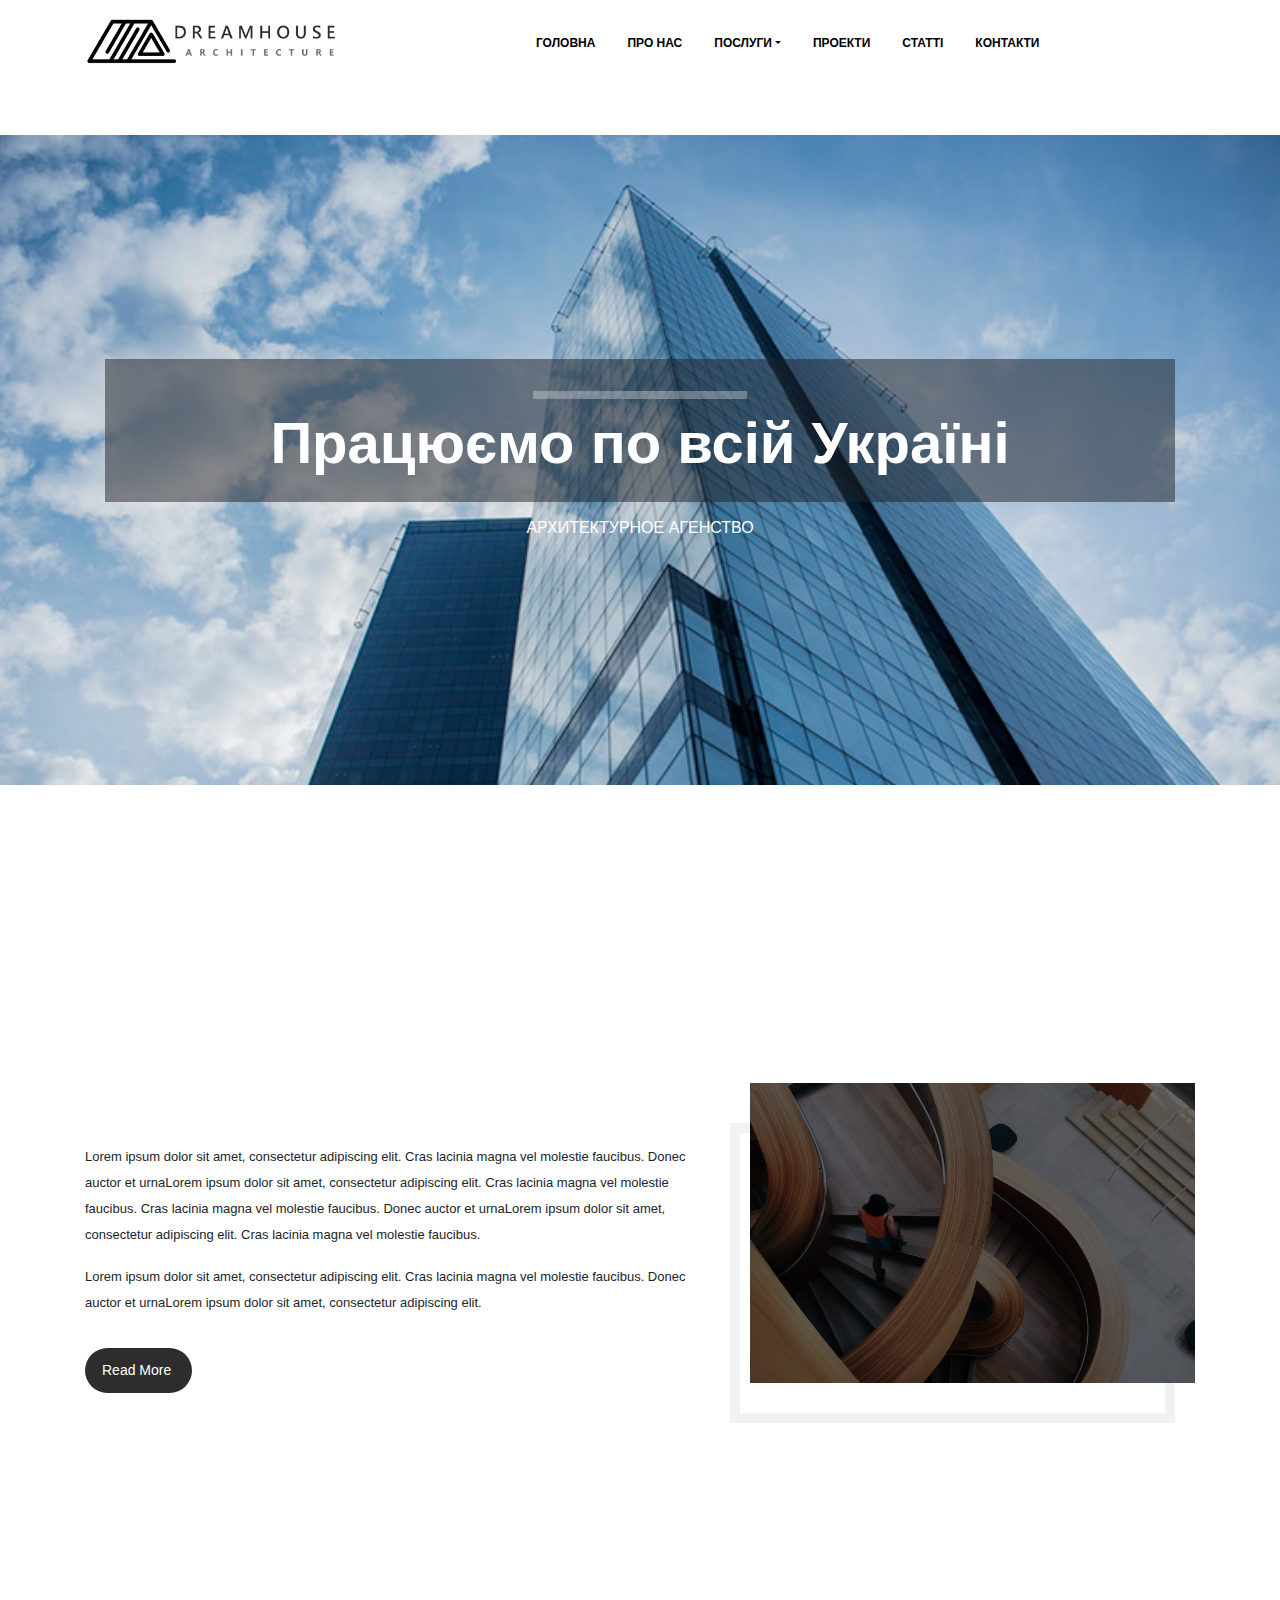
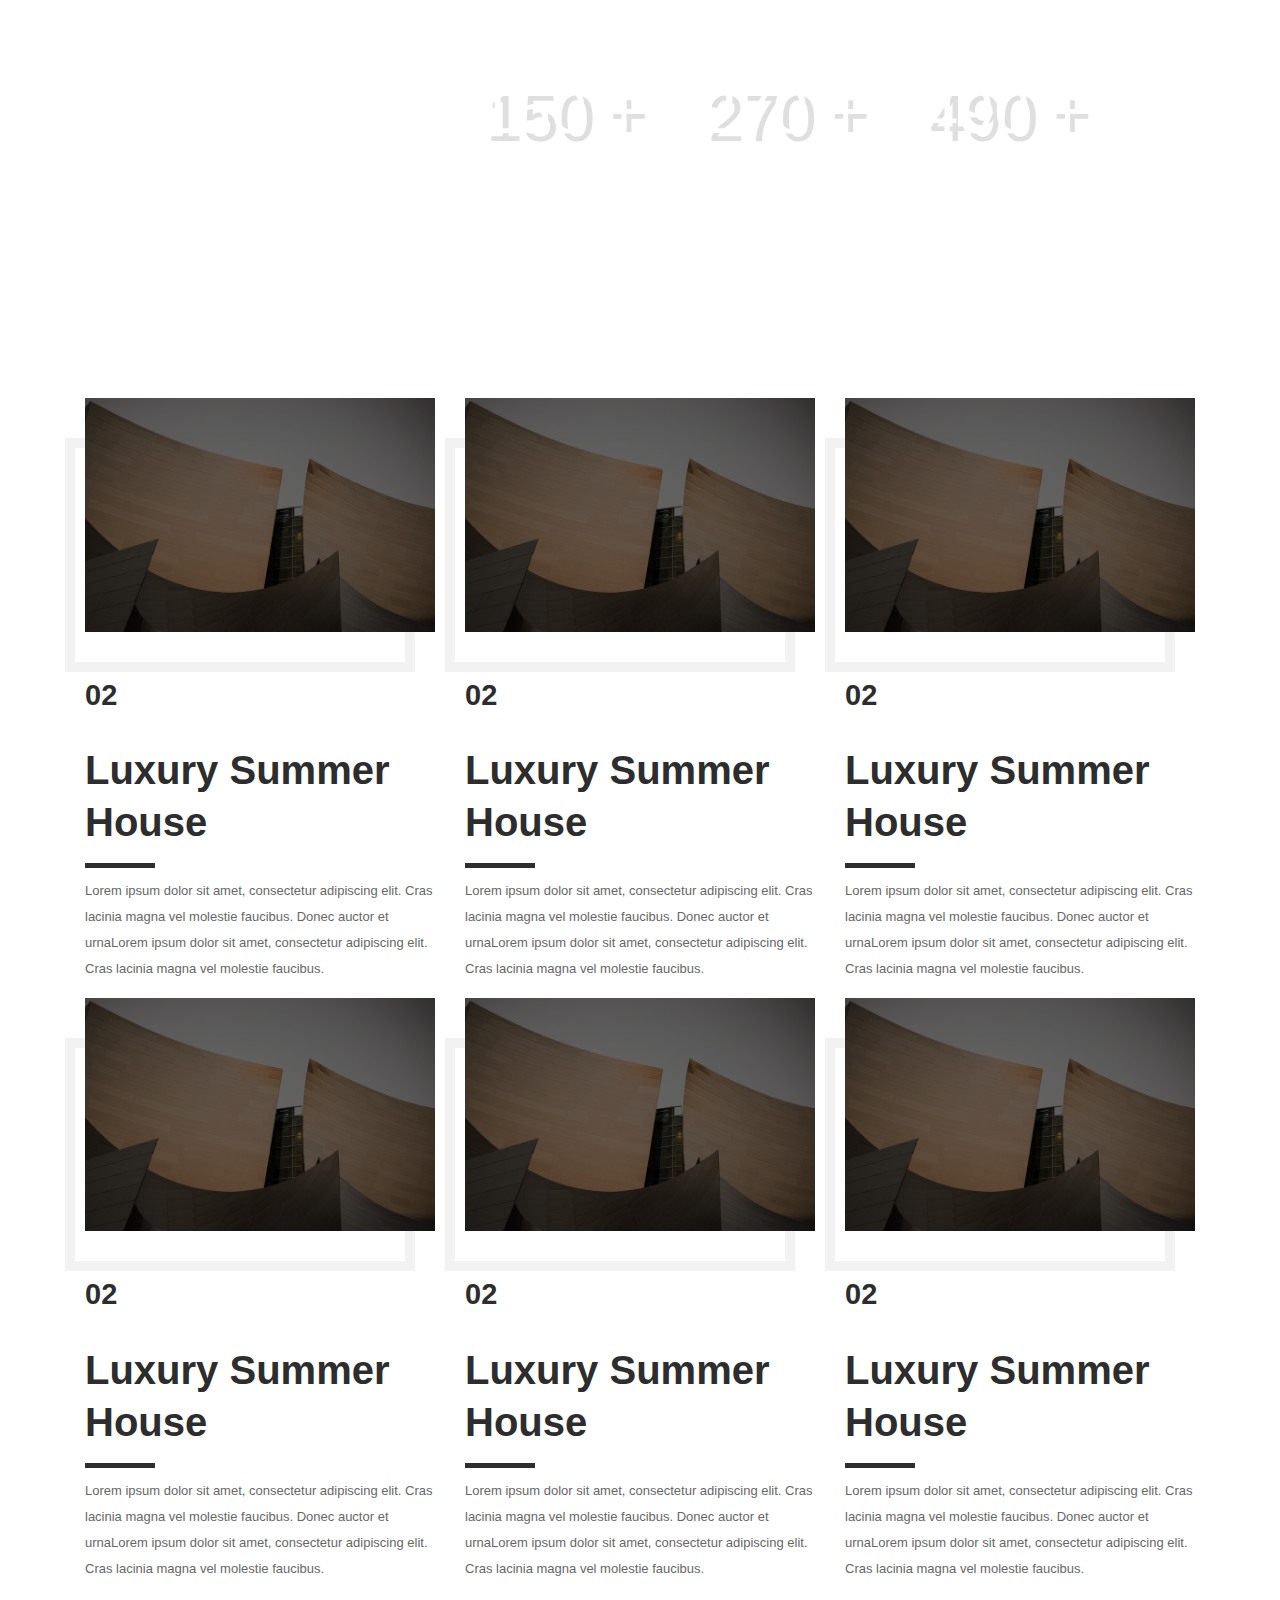
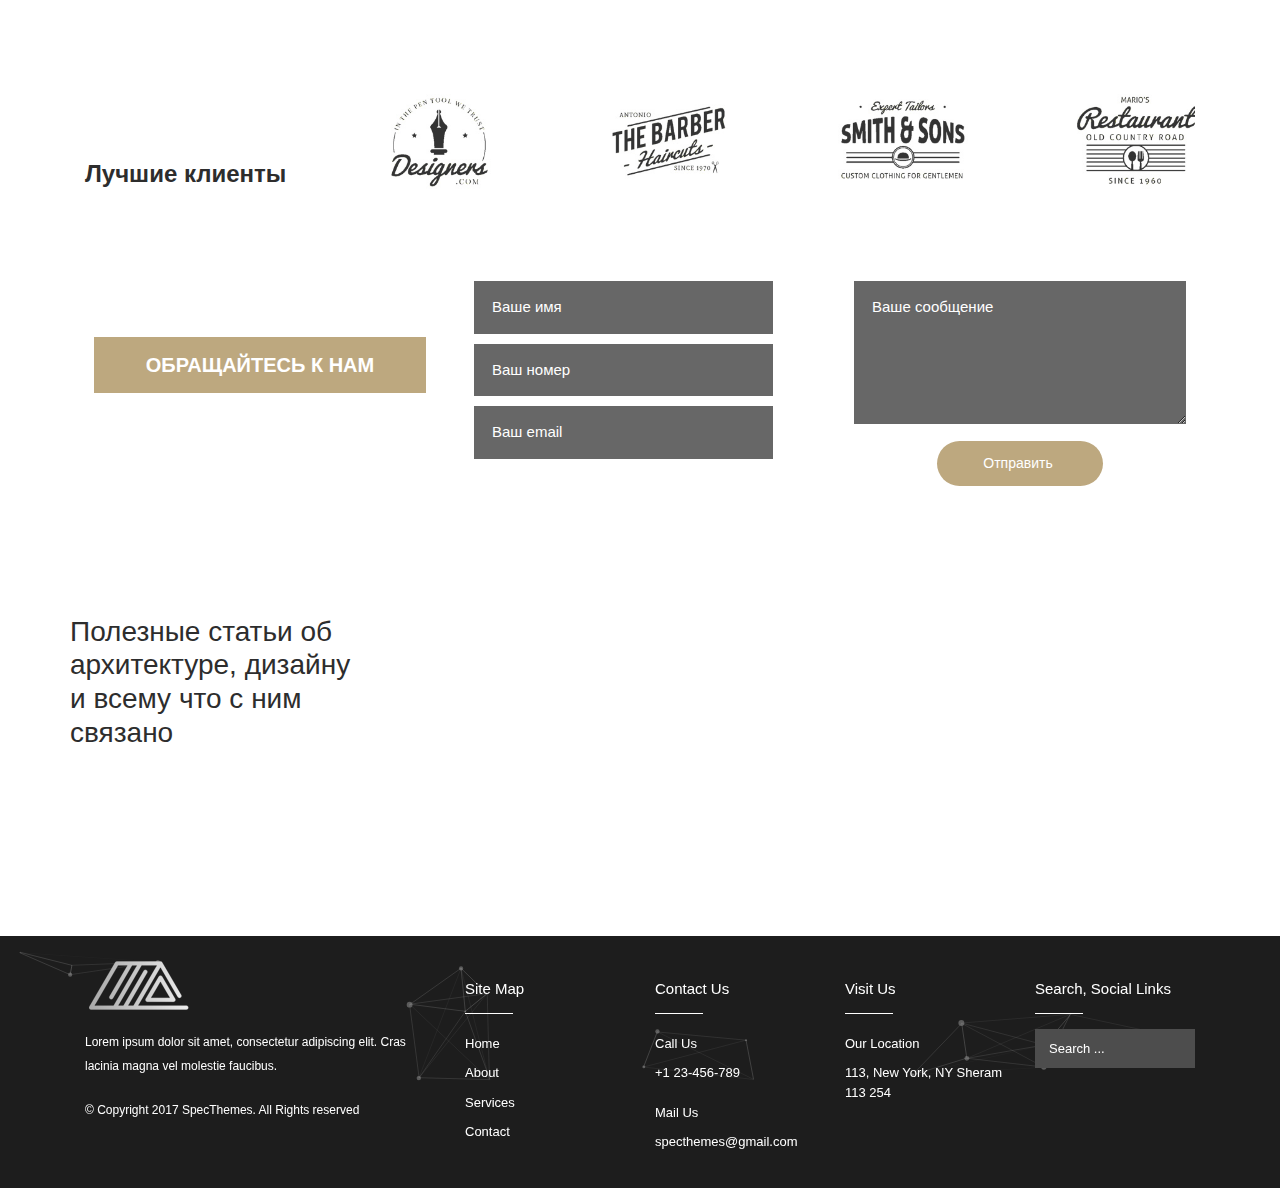
<file: index.html>
<!DOCTYPE html>
<!-- saved from url=(0063) -->
<html lang="zxx" class=" no-htmlimports">

<head>
    <meta name="viewport" content="width=device-width, initial-scale=1.0">
    <meta http-equiv="X-UA-Compatible" content="ie=edge">
    <meta http-equiv="Content-Type" content="text/html; charset=UTF-8">
    <title>Главная</title>
    <link href="./fonts/icomoon.css" rel="stylesheet">
    <link href="./styles/animate.css" rel="stylesheet">
    <link href="./styles/owl.carousel.css" rel="stylesheet">
    <link href="./styles/particles.css" rel="stylesheet">
    <link href="./styles/default.css" rel="stylesheet">
    <link href="./styles/main.css" rel="stylesheet">
    <link rel="stylesheet" href="./libs/bootstrap-4.4.1/css/bootstrap.min.css">
    <link rel="stylesheet" href="https://kit-free.fontawesome.com/releases/latest/css/free.min.css" media="all">
</head>

<body>
    <header>
        <div class="container">
            <div class="row align-items-center py-3">
                <div class="col-12 col-lg-3 text-center"> <a href="#"><img alt="logo" src="./images/logo.png"></a></div>
                <div class="navbar-collapse col-12 col-lg-8">
                    <ul class="nav d-flex justify-content-end">
                        <li class="dropdown px-3"><a href="#" class=" drop font-weight-bold">ГОЛОВНА</a>
                         
                        </li>
                        <li class="dropdown px-3"><a href="./vse/about-sky.html" class="drop font-weight-bold">ПРО НАС</a></li>
                        <li class="dropdown px-3"><a href="./vse/Service-arhiv.html" class="dropdown-toggle drop font-weight-bold">ПОСЛУГИ</a>
                            <ul class="dropdown-menu dropdown-menu-left">
                                <li><a href="./vse/services.html">Services</a>
                                </li>
                                <li><a href="./vse/services.html">Services
                                    </a></li>
                                <li><a href="./vse/services.html">Services
                                    </a></li>
                            </ul>
                        </li>
                        <li class="dropdown px-3"><a href="./vse/progect-archive.html" class=" drop font-weight-bold">ПРОЕКТИ</a>
            
                        </li>
                        <li class="dropdown px-3"><a href="./vse/Blog.html" class="drop font-weight-bold">СТАТТІ</a>
                        
                        </li>
                        <li class="dropdown px-3"><a href="./vse/contacts.html" class="drop font-weight-bold">КОНТАКТИ</a>
                        </li>
                        <li class="px-3"><span class="search-button" onclick="openNav()"><i
                                    class="fa fa-search"></i></span></li>
                    </ul>
                    <div class="search-overlay" id="search_nav"><a href="javascript:void(0)" class="closebtn"
                            onclick="closeNav()">×</a>
                        <div class="search-overlay-content">
                            <form><input placeholder="Search ..."></form>
                        </div>
                    </div>
                </div>
            </div>
        </div>
    </header>

    <div class="swiper-container">
        <div class="swiper-wrapper">
            <div class="swiper-slide d-flex align-items-center"
                style="background-image: url(./images/serv-4.jpg); background-size:cover;">
                <div class="container">
                    <div class="row">
                        <div class="col-12">
                            <div class="title-center text-center py-3">
                                Працюємо по всій Україні</div>
                            <p class="h6 text-center text-white py-3">АРХИТЕКТУРНОЕ АГЕНСТВО</p>
                        </div>
                    </div>
                </div>
            </div>
          
    </div></div>
    <div class="section-block-bg py-5">
        <div class="container">
            <div class="row">
                <div class="col-12 col-lg-7">
                    <div class="section-heading">
                        <p class=" h2 fadeInLeft wow animated">
                            ПРО НАС</p>
                    </div>
                    <div class="text-content">
                        <p>Lorem ipsum dolor sit amet, consectetur adipiscing elit. Cras lacinia magna vel molestie
                            faucibus. Donec auctor et urnaLorem ipsum dolor sit amet, consectetur adipiscing elit. Cras
                            lacinia magna vel molestie faucibus. Cras lacinia magna vel molestie faucibus. Donec auctor
                            et urnaLorem ipsum dolor sit amet, consectetur adipiscing elit. Cras lacinia magna vel
                            molestie faucibus.</p>
                    </div>
                    <div class="text-content">
                        <p>Lorem ipsum dolor sit amet, consectetur adipiscing elit. Cras lacinia magna vel molestie
                            faucibus. Donec auctor et urnaLorem ipsum dolor sit amet, consectetur adipiscing elit.</p>
                    </div>
                    <div class="py-3"><a href="./vse/about-sky.html" class="button-md dark-button">Read More</a></div>
                </div>
                <div class="col-12 col-lg-5">
                    <div class="outline-bordered-right "><img alt="img" src="./images/home1.jpg"></div>
                </div>
            </div>
        </div>
    </div>
    <div class="py-5">
        <div class="section-block-parallax " style="background-image:url(./images/p-detail-3.jpg); padding: 30px;">
            <div class="container">
                <div class="row">
                    <div class="col-12 col-lg-4">
                        <div class="section-heading mt-70 outline-bordered-text-right white-color">
                            <p class="h3">Мы креативное<br>архитектурное<br>Дизайнерское агентство</p>
                        </div>
                    </div>
                    <div class="col-12 col-lg-7">
                        <div class="text-content white-color">
                            <p>Lorem ipsum dolor sit amet, consectetur adipiscing elit. Cras lacinia magna vel molestie
                                faucibus. Donec auctor et urnaLorem ipsum dolor sit amet, consectetur adipiscing elit.
                                Cras
                                lacinia magna vel molestie faucibus. Cras lacinia magna vel molestie faucibus.</p>
                        </div>
                        <div class="row">
                            <div class="col-12 col-lg-4">
                                <div class="countup-box">
                                    <p class="countup h4">150</p><strong>ЗАКАЗЧИКОВ</strong>
                                </div>
                            </div>
                            <div class="col-12 col-lg-4">
                                <div class="countup-box">
                                    <p class="countup h4">270</p><strong>ВЫПОЛНЕННЫХ ПРОЕКТОВ</strong>
                                </div>
                            </div>
                            <div class="col-12 col-lg-4">
                                <div class="countup-box">
                                    <p class="countup h4">490</p><strong>ДНЕЙ РАБОТЫ</strong>
                                </div>
                            </div>
                        </div>
                    </div>
                </div>
            </div>
        </div>
    </div>
    <div class="container py-5">
        <div class="section-heading">
            <p class="h2 fadeInLeft wow animated">
                Услуги</p>
        </div>
        <div class="row project-row" data-scrollax-parent="true">
            <div class="col-12 col-lg-4">
                <div class="outline-bordered-right "><img alt="img" src="./images/home-pr-1.jpg"></div>
                <div class="project-title">
                    <p class="h3">02</p>
                    <p class="h2">Luxury Summer House</p>
                </div>
                <div>
                    <p class="text-grey text-content">Lorem ipsum dolor sit amet, consectetur adipiscing elit. Cras
                        lacinia magna vel molestie
                        faucibus. Donec auctor et urnaLorem ipsum dolor sit amet, consectetur adipiscing elit.
                        Cras
                        lacinia magna vel molestie faucibus.</p>
                </div>
            </div>
            <div class="col-12 col-lg-4">
                <div class="outline-bordered-right "><img alt="img" src="./images/home-pr-1.jpg"></div>
                <div class="project-title">
                    <p class="h3">02</p>
                    <p class="h2">Luxury Summer House</p>
                </div>
                <div>
                    <p class="text-grey text-content">Lorem ipsum dolor sit amet, consectetur adipiscing elit. Cras
                        lacinia magna vel molestie
                        faucibus. Donec auctor et urnaLorem ipsum dolor sit amet, consectetur adipiscing elit.
                        Cras
                        lacinia magna vel molestie faucibus.</p>
                </div>
            </div>
            <div class="col-12 col-lg-4">
                <div class="outline-bordered-right "><img alt="img" src="./images/home-pr-1.jpg"></div>
                <div class="project-title">
                    <p class="h3">02</p>
                    <p class="h2">Luxury Summer House</p>
                </div>
                <div>
                    <p class="text-grey text-content">Lorem ipsum dolor sit amet, consectetur adipiscing elit. Cras
                        lacinia magna vel molestie
                        faucibus. Donec auctor et urnaLorem ipsum dolor sit amet, consectetur adipiscing elit.
                        Cras
                        lacinia magna vel molestie faucibus.</p>
                </div>
            </div>
            <div class="col-12 col-lg-4">
                <div class="outline-bordered-right "><img alt="img" src="./images/home-pr-1.jpg"></div>
                <div class="project-title">
                    <p class="h3">02</p>
                    <p class="h2">Luxury Summer House</p>
                </div>
                <div>
                    <p class="text-grey text-content">Lorem ipsum dolor sit amet, consectetur adipiscing elit. Cras
                        lacinia magna vel molestie
                        faucibus. Donec auctor et urnaLorem ipsum dolor sit amet, consectetur adipiscing elit.
                        Cras
                        lacinia magna vel molestie faucibus.</p>
                </div>
            </div>
            <div class="col-12 col-lg-4">
                <div class="outline-bordered-right "><img alt="img" src="./images/home-pr-1.jpg"></div>
                <div class="project-title">
                    <p class="h3">02</p>
                    <p class="h2">Luxury Summer House</p>
                </div>
                <div>
                    <p class="text-grey text-content">Lorem ipsum dolor sit amet, consectetur adipiscing elit. Cras
                        lacinia magna vel molestie
                        faucibus. Donec auctor et urnaLorem ipsum dolor sit amet, consectetur adipiscing elit.
                        Cras
                        lacinia magna vel molestie faucibus.</p>
                </div>
            </div>
            <div class="col-12 col-lg-4">
                <div class="outline-bordered-right "><img alt="img" src="./images/home-pr-1.jpg"></div>
                <div class="project-title">
                    <p class="h3">02</p>
                    <p class="h2">Luxury Summer House</p>
                </div>
                <div>
                    <p class="text-grey text-content">Lorem ipsum dolor sit amet, consectetur adipiscing elit. Cras
                        lacinia magna vel molestie
                        faucibus. Donec auctor et urnaLorem ipsum dolor sit amet, consectetur adipiscing elit.
                        Cras
                        lacinia magna vel molestie faucibus.</p>
                </div>
            </div>
        </div>
    </div>
    <div class="container py-5">
        <div class="row">
            <div class="col col-lg-3">
                <div class="section-heading">
                    <p class="h2 fadeInLeft wow animated">Наши
                        клиенты</p>
                    <p class="h3">Лучшие клиенты</p>
                </div>
            </div>
            <div class="col col-lg-9">
                <div class="owl-carousel" id="our-clients">
                    <div class="owl-item">
                        <div class="client-item"><img alt="client" src="./images/partner1.jpg"></div>
                    </div>
                    <div class="owl-item">
                        <div class="client-item"><img alt="client" src="./images/partner2.jpg"></div>
                    </div>
                    <div class="owl-item">
                        <div class="client-item"><img alt="client" src="./images/partner3.jpg"></div>
                    </div>
                    <div class="owl-item">
                        <div class="client-item"><img alt="client" src="./images/partner4.jpg"></div>
                    </div>
                    <div class="owl-item">
                        <div class="client-item"><img alt="client" src="./images/partner5.jpg"></div>
                    </div>
                    <div class="owl-item">
                        <div class="client-item"><img alt="client" src="./images/partner1.jpg"></div>
                    </div>
                    <div class="owl-item">
                        <div class="client-item"><img alt="client" src="./images/partner2.jpg"></div>
                    </div>
                    <div class="owl-item">
                        <div class="client-item"><img alt="client" src="./images/partner3.jpg"></div>
                    </div>
                    <div class="owl-item">
                        <div class="client-item"><img alt="client" src="./images/partner4.jpg"></div>
                    </div>
                    <div class="owl-item">
                        <div class="client-item"><img alt="client" src="./images/partner5.jpg"></div>
                    </div>
                </div>
            </div>
        </div>
    </div>
    <div class="">
        <div class="section-form-parallax" style="background-image:url(./images/home1.jpg); padding: 30px;">
            <div class="container">
                <div class="row justify-content-around">
                    <div class="col-12 col-lg-4 px-4">
                        <div class="contact-box-info">
                            <p class="text-white font-weight-bold h5">Есть вопросы или нужна консультация-</p>
                            <p class="text-white text-center bg-brand h4 py-3 font-weight-bold">ОБРАЩАЙТЕСЬ К НАМ</p>
                        </div>
                    </div>
                    <div class="col-12 col-lg-4 px-4">
                        <div class="row">
                            <form autocomplete="off" class="contact-form w-100" method="post">
                                <div class="col-12 col-lg-12"><input class="rounded-0 bg-gray border-0 text-white"
                                        placeholder="Ваше имя" name="name"></div>
                                <div class="col-12 col-lg-12"><input class="rounded-0 bg-gray border-0 text-white"
                                        placeholder="Ваш номер" name="email" type="tel">
                                </div>
                                <div class="col-12 col-lg-12"><input class="rounded-0 bg-gray border-0 text-white"
                                        placeholder="Ваш email" name="email" type="email">
                                </div>
                            </form>
                        </div>
                    </div>
                    <div class="col-12 col-lg-4 px-4">
                        <div class="row">
                            <form autocomplete="off" class="contact-form w-100" method="post">
                                <div class="col-12 col-lg-12"><textarea class="rounded-0 bg-gray border-0 text-white"
                                        name="message" placeholder="Ваше сообщение"></textarea>
                                </div>
                                <div class="col-12 col-lg-12 text-center"><button
                                        class="button-md rounded-pill primary-button rounded-border w-50"
                                        type="submit">Отправить</button></div>
                            </form>
                        </div>
                    </div>
                </div>
            </div>
        </div>
    </div>
    <div class="container py-5">
        <div class="row">
            <div class="col-12 col-lg-3 p-0">
                <div class="section-heading">
                    <p class="fadeInLeft wow animated h2" style="visibility: visible; animation-name: fadeInLeft;">СТАТТІ
                    </p>
                    <h3>Полезные статьи об архитектуре, дизайну и всему что с ним связано</h3>
                </div>
            </div>
            <div class="col-12 col-lg-3 p-0">
                <div class="fadeInLeft wow blog-modern animated" data-wow-delay="0.1s">
                    <p class="h3">Plant Trees While Searching The Web</p><strong>Dec 04, 2017</strong>
                    <p>Lorem ipsum dolor sit amet, consectetur adipiscing elit. Cras lacinia magna vel molestie
                        faucibus.</p>
                    <div class="blog-moder-button"><a href="./vse/Blog-Statti.html">Read More</a>
                    </div>
                </div>
            </div>
            <div class="col-12 col-lg-3 p-0">
                <div class="fadeInLeft wow blog-modern animated" data-wow-delay="0.2s">
                    <p class="h3">Plant Trees While Searching The Web</p><strong>Dec 04, 2017</strong>
                    <p>Lorem ipsum dolor sit amet, consectetur adipiscing elit. Cras lacinia magna vel molestie
                        faucibus.</p>
                    <div class="blog-moder-button"><a href="./vse/Blog-Statti.html">Read More</a>
                    </div>
                </div>
            </div>
            <div class="col-12 col-lg-3 p-0">
                <div class="fadeInLeft wow blog-modern animated" data-wow-delay="0.3s">
                    <p class="h3">Plant Trees While Searching The Web</p><strong>Dec 04, 2017</strong>
                    <p>Lorem ipsum dolor sit amet, consectetur adipiscing elit. Cras lacinia magna vel molestie
                        faucibus.</p>
                    <div class="blog-moder-button"><a href="./vse/Blog-Statti.html">Read More</a>
                    </div>
                </div>
            </div>
        </div>
    </div>
    <footer>
        <div id="particles-js-footer" style="height:150px"><canvas class="particles-js-canvas-el"></canvas></div>
        <div class="container pt-4">
            <div class="row -webkit-center">
                <div class="col-12 col-lg-4"><a href="#"><img alt="img" src="./images/logo-footer.png"></a>
                    <p>Lorem ipsum dolor sit amet, consectetur adipiscing elit. Cras lacinia magna vel molestie
                        faucibus.</p>
                    <p>© Copyright 2017 SpecThemes. All Rights reserved</p>
                </div>
                <div class="col-12 col-lg-2">
                    <div class="footer-title">
                        <p class="h2">Site Map</p>
                    </div>
                    <ul>
                        <li><a href="#">Home</a></li>
                        <li><a href="#">About</a>
                        </li>
                        <li><a href="#">Services</a>
                        </li>
                        <li><a href="#">Contact</a>
                        </li>
                    </ul>
                </div>
                <div class="col-12 col-lg-2">
                    <div class="footer-title">
                        <p class="h2">Contact Us</p>
                    </div>
                    <ul>
                        <li>Call Us</li>
                        <li>+1 23-456-789</li>
                        <li></li>
                        <li>Mail Us</li>
                        <li>specthemes@gmail.com</li>
                    </ul>
                </div>
                <div class="col-12 col-lg-2">
                    <div class="footer-title">
                        <p class="h2">Visit Us</p>
                    </div>
                    <ul>
                        <li>Our Location</li>
                        <li>113, New York, NY Sheram 113 254</li>
                    </ul>
                </div>
                <div class="col-12 col-lg-2">
                    <div class="footer-title">
                        <p class="h2">Search, Social Links</p>
                    </div>
                    <form><input placeholder="Search ..." name="s"></form>
                    <div class="py-5">
                        <a href="#"><i class="fab fa-facebook-f"></i></a>
                        <a href="#"><i class="fab fa-instagram"></i></a>
                        <a href="#"><i class="fab fa-twitter"></i></a>
                        <a href="#"><i class="fab fa-youtube"></i></a></div>
                </div>
            </div>
        </div>
    </footer>
    <script src="./scripts/jquery.min.js"></script>
    <script src="./scripts/bootstrap.min.js"></script>
    <script src="./scripts/owl.carousel.js"></script>
    <script src="./scripts/wow.min.js"></script>
    <script src="./scripts/particles.min.js"></script>
    <script src="./scripts/particles.js"></script>
    <script src="./scripts/jquery.hover3d.min.js"></script>
    <script src="./scripts/jquery.counterup.min.js"></script>
    <script src="./scripts/waypoints.min.js"></script>
    <script src="./scripts/scrollax.js"></script>
    <script src="./scripts/swiper.min.js"></script>
    <script src="./scripts/isotope.pkgd.min.js"></script>
    <script src="./scripts/main.js"></script>
</body>

</html>
</file>
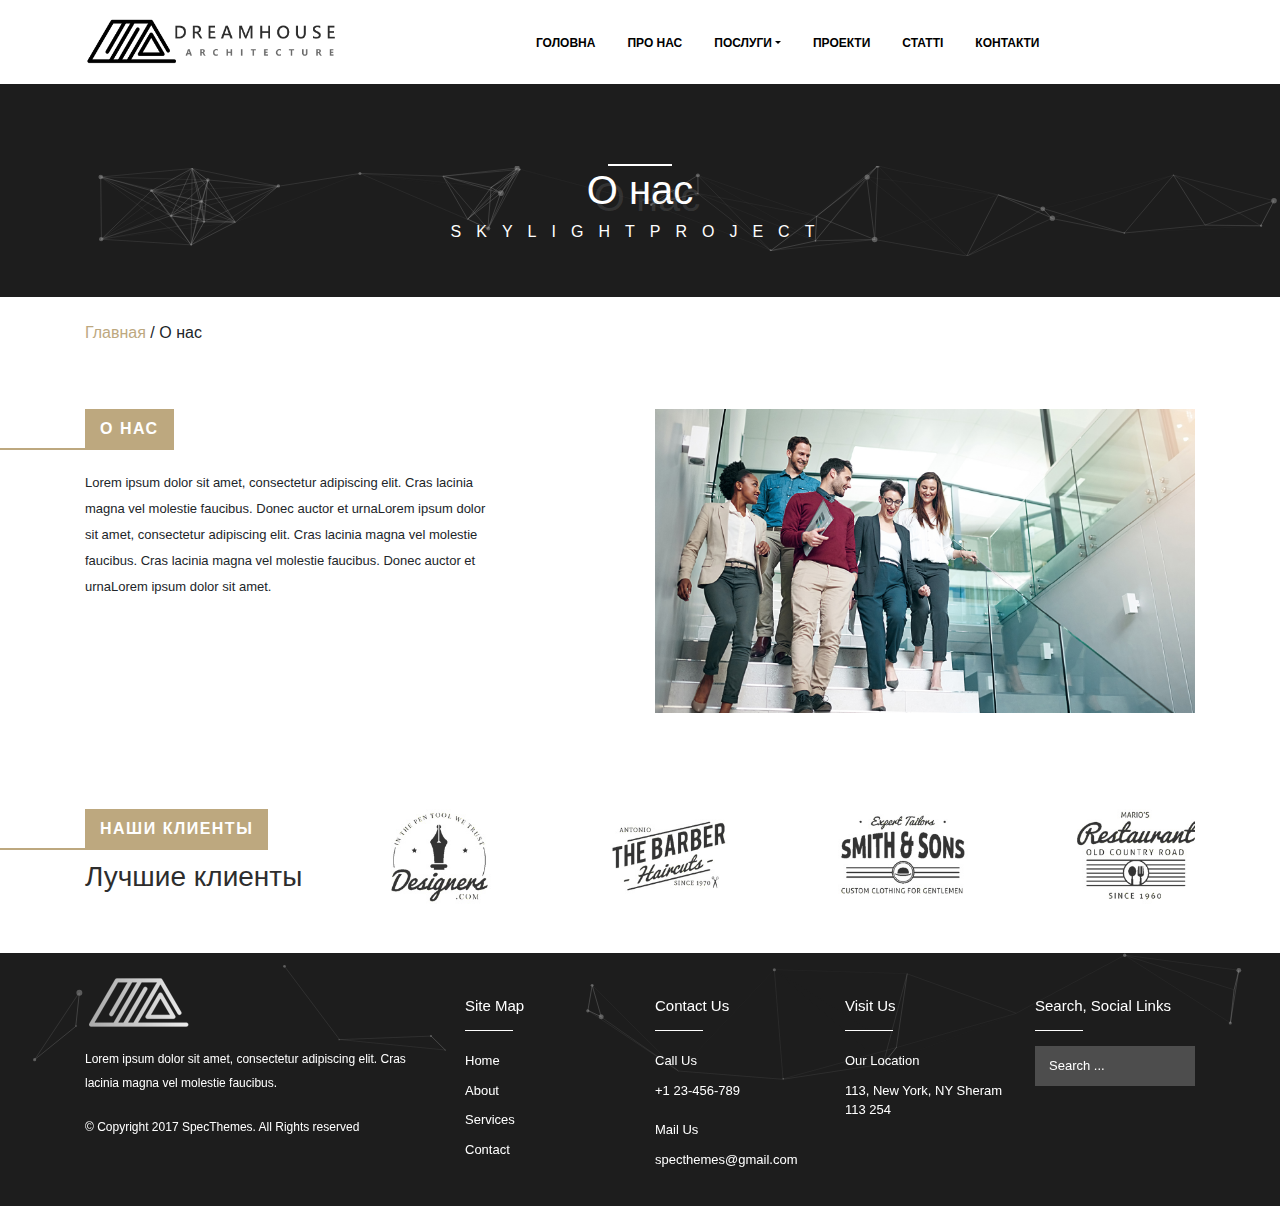
<file: vse/about-sky.html>
<!DOCTYPE html>

<html lang="zxx" class=" no-htmlimports">

<head>
    <meta name="viewport" content="width=device-width, initial-scale=1.0">
<meta http-equiv="X-UA-Compatible" content="ie=edge">
    <meta http-equiv="Content-Type" content="text/html; charset=UTF-8">
    <title>О нас</title>
    <link href="../fonts/icomoon.css" rel="stylesheet">
    <link href="../styles/animate.css" rel="stylesheet">
    <link href="../styles/owl.carousel.css" rel="stylesheet">
    <link href="../styles/particles.css" rel="stylesheet">
    <link href="../styles/default.css" rel="stylesheet">
    <link href="../styles/main.css" rel="stylesheet">
    <link rel="stylesheet" href="../libs/bootstrap-4.4.1/css/bootstrap.min.css">
    <link rel="stylesheet" href="https://kit-free.fontawesome.com/releases/latest/css/free.min.css" media="all">
</head>

<body>
    <header>
        <div class="container">
            <div class="row align-items-center py-3">
                <div class="col-12 col-lg-3 text-center"> <a href="#"><img alt="logo" src="../images/logo.png"></a></div>
                <div class="navbar-collapse col-12 col-lg-8">
                    <ul class="nav d-flex justify-content-end">
                        <li class="dropdown px-3"><a href="../index.html" class=" drop font-weight-bold">ГОЛОВНА</a>
            
                        </li>
                        <li class="dropdown px-3"><a href="#" class="drop font-weight-bold">ПРО НАС</a></li>
                        <li class="dropdown px-3"><a href="Service-arhiv.html" class="dropdown-toggle drop font-weight-bold">ПОСЛУГИ</a>
                            <ul class="dropdown-menu dropdown-menu-left">
                                <li><a href="services.html">Services</a>
                                </li>
                                <li><a href="services.html">Services
                                        </a></li>
                                <li><a href="services.html">Services
                                        </a></li>
                            </ul>
                        </li>
                        <li class="dropdown px-3"><a href="progect-archive.html" class=" drop font-weight-bold">ПРОЕКТИ</a>
                           
                        </li>
                        <li class="dropdown px-3"><a href="Blog.html" class=" drop font-weight-bold">СТАТТІ</a>
                      
                        </li>
                        <li class="dropdown px-3"><a href="contacts.html" class="drop font-weight-bold">КОНТАКТИ</a>
                        </li>
                        <li class="px-3"><span class="search-button" onclick="openNav()"><i
                                    class="fa fa-search"></i></span></li>
                    </ul>
                    <div class="search-overlay" id="search_nav"><a href="javascript:void(0)" class="closebtn"
                            onclick="closeNav()">×</a>
                        <div class="search-overlay-content">
                            <form><input placeholder="Search ..."></form>
                        </div>
                    </div>
                </div>
            </div>
        </div>
    </header>
    <div class="page-title py-5">
        <div id="particles-js-pagetitle"></div>
        <p class="h1">О нас</p>
        <p class="h6">SKYLIGHTPROJECT</p>
    </div>
    <div class="container pb-5">
        <div class="row">
            <div class="col-12 pt-4 pb-5 text-left">
                <p><span><span><a href="../index.html" class="text-brand">Главная</a> / <span class="breadcrumb_last"
                                aria-current="page">О нас</span></span></span></p>
            </div>
            <div class="col-12 col-lg-6">
                <div class="section-heading">
                    <p class=" h2 fadeInLeft wow animated">
                        О нас</p>
                </div>
                <div class="text-content w-75">
                    <p>Lorem ipsum dolor sit amet, consectetur adipiscing elit. Cras lacinia magna vel molestie
                        faucibus. Donec auctor et urnaLorem ipsum dolor sit amet, consectetur adipiscing elit. Cras
                        lacinia magna vel molestie faucibus. Cras lacinia magna vel molestie faucibus. Donec auctor
                        et urnaLorem ipsum dolor sit amet.</p>
                </div>
            </div>
            <div class="col-12 col-lg-6">
                <img class="outline-bordered-right"><img alt="img" src="../images/about1.jpg"></img>
            </div>
        </div>
    </div>

    <div class="container py-5">
        <div class="row">
            <div class="col col-lg-3">
                <div class="section-heading">
                    <p class=" h2 fadeInLeft wow animated">Наши
                        клиенты</p>
                    <h3>Лучшие клиенты</h3>
                </div>
            </div>
            <div class="col col-lg-9">
                <div class="owl-carousel" id="our-clients">
                    <div class="owl-item">
                        <div class="client-item"><img alt="client" src="../images/partner1.jpg"></div>
                    </div>
                    <div class="owl-item">
                        <div class="client-item"><img alt="client" src="../images/partner2.jpg"></div>
                    </div>
                    <div class="owl-item">
                        <div class="client-item"><img alt="client" src="../images/partner3.jpg"></div>
                    </div>
                    <div class="owl-item">
                        <div class="client-item"><img alt="client" src="../images/partner4.jpg"></div>
                    </div>
                    <div class="owl-item">
                        <div class="client-item"><img alt="client" src="../images/partner5.jpg"></div>
                    </div>
                    <div class="owl-item">
                        <div class="client-item"><img alt="client" src="../images/partner1.jpg"></div>
                    </div>
                    <div class="owl-item">
                        <div class="client-item"><img alt="client" src="../images/partner2.jpg"></div>
                    </div>
                    <div class="owl-item">
                        <div class="client-item"><img alt="client" src="../images/partner3.jpg"></div>
                    </div>
                    <div class="owl-item">
                        <div class="client-item"><img alt="client" src="../images/partner4.jpg"></div>
                    </div>
                    <div class="owl-item">
                        <div class="client-item"><img alt="client" src="../images/partner5.jpg"></div>
                    </div>
                </div>
            </div>
        </div>
    </div>
    <footer>
        <div id="particles-js-footer" style="height:150px"><canvas class="particles-js-canvas-el"></canvas></div>
        <div class="container pt-4">
            <div class="row">
                <div class="col-12 col-lg-4"><a href="#"><img alt="img" src="../images/logo-footer.png"></a>
                    <p>Lorem ipsum dolor sit amet, consectetur adipiscing elit. Cras lacinia magna vel molestie
                        faucibus.</p>
                    <p>© Copyright 2017 SpecThemes. All Rights reserved</p>
                </div>
                <div class="col-12 col-lg-2">
                    <div class="footer-title">
                        <p class="h2">Site Map</p>
                    </div>
                    <ul>
                        <li><a href="#">Home</a></li>
                        <li><a href="#">About</a>
                        </li>
                        <li><a href="#">Services</a>
                        </li>
                        <li><a href="#">Contact</a>
                        </li>
                    </ul>
                </div>
                <div class="col-12 col-lg-2">
                    <div class="footer-title">
                        <p class="h2">Contact Us</p>
                    </div>
                    <ul>
                        <li>Call Us</li>
                        <li>+1 23-456-789</li>
                        <li></li>
                        <li>Mail Us</li>
                        <li>specthemes@gmail.com</li>
                    </ul>
                </div>
                <div class="col-12 col-lg-2">
                    <div class="footer-title">
                        <p class="h2">Visit Us</p>
                    </div>
                    <ul>
                        <li>Our Location</li>
                        <li>113, New York, NY Sheram 113 254</li>
                    </ul>
                </div>
                <div class="col-12 col-lg-2">
                    <div class="footer-title">
                        <p class="h2">Search, Social Links</p>
                    </div>
                    <form><input placeholder="Search ..." name="s"></form>
                    <div class="py-5">
                        <a href="#"><i class="fab fa-facebook-f"></i></a>
                        <a href="#"><i class="fab fa-instagram"></i></a>
                        <a href="#"><i class="fab fa-twitter"></i></a>
                        <a href="#"><i class="fab fa-youtube"></i></a></div>
                </div>
            </div>
        </div>
    </footer>
    <script src="../scripts/jquery.min.js"></script>
    <script src="../scripts/bootstrap.min.js"></script>
    <script src="../scripts/owl.carousel.js"></script>
    <script src="../scripts/wow.min.js"></script>
    <script src="../scripts/particles.min.js"></script>
    <script src="../scripts/particles.js"></script>
    <script src="../scripts/jquery.hover3d.min.js"></script>
    <script src="../scripts/jquery.counterup.min.js"></script>
    <script src="../scripts/waypoints.min.js"></script>
    <script src="../scripts/scrollax.js"></script>
    <script src="../scripts/swiper.min.js"></script>
    <script src="../scripts/isotope.pkgd.min.js"></script>
    <script src="../scripts/main.js"></script>
</body>

</html>
</file>
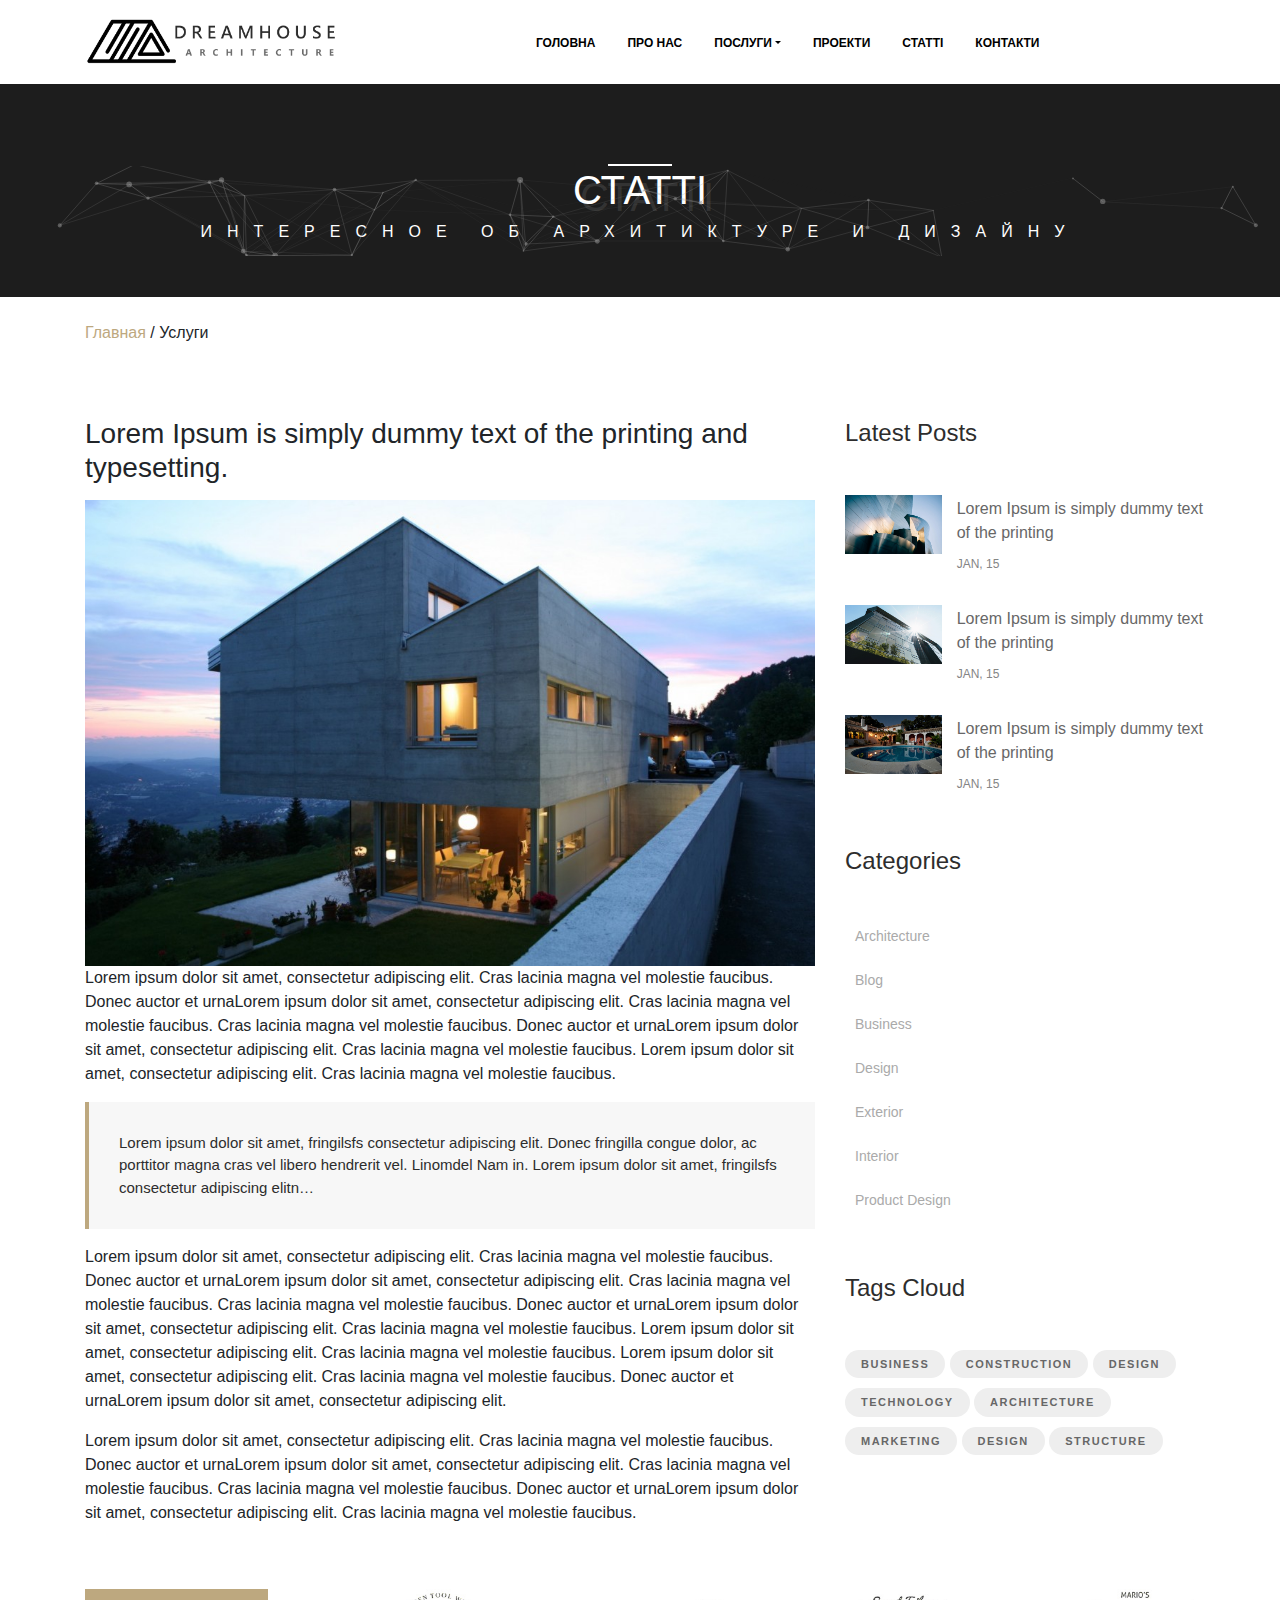
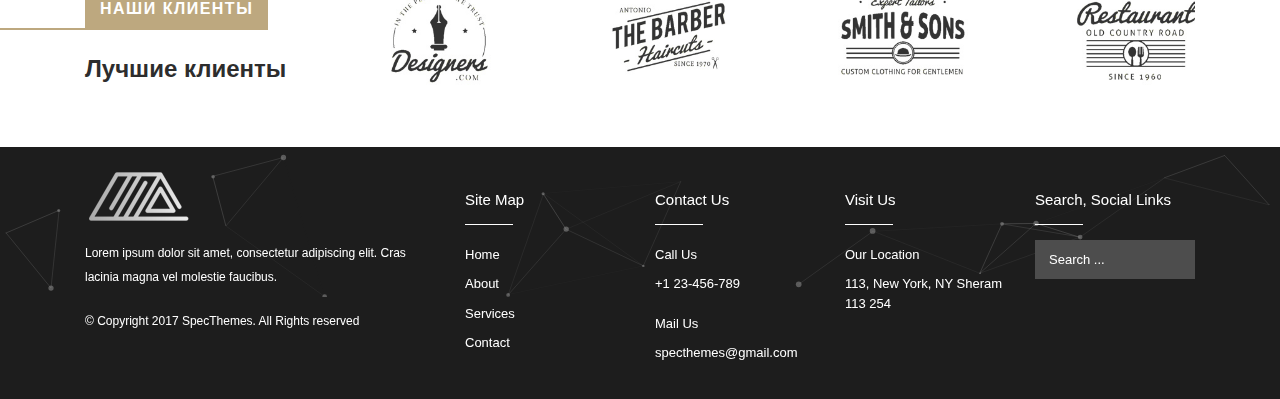
<file: vse/Blog-Statti.html>
<!DOCTYPE html>

<html lang="zxx" class=" no-htmlimports">

<head>
    <meta name="viewport" content="width=device-width, initial-scale=1.0">
<meta http-equiv="X-UA-Compatible" content="ie=edge">
    <meta http-equiv="Content-Type" content="text/html; charset=UTF-8">
    <title>Блог</title>
    <link href="../fonts/icomoon.css" rel="stylesheet">
    <link href="../styles/animate.css" rel="stylesheet">
    <link href="../styles/owl.carousel.css" rel="stylesheet">
    <link href="../styles/particles.css" rel="stylesheet">
    <link href="../styles/default.css" rel="stylesheet">
    <link href="../styles/main.css" rel="stylesheet">
    <link rel="stylesheet" href="../libs/bootstrap-4.4.1/css/bootstrap.min.css">
    <link rel="stylesheet" href="https://kit-free.fontawesome.com/releases/latest/css/free.min.css" media="all">
</head>

<body>
    <header>
        <div class="container">
            <div class="row align-items-center py-3">
                <div class="col-12 col-lg-3 text-center"> <a href="#"><img alt="logo" src="../images/logo.png"></a></div>
                <div class="navbar-collapse col-12 col-lg-8">
                    <ul class="nav d-flex justify-content-end">
                        <li class="dropdown px-3"><a href="../index.html" class=" drop font-weight-bold">ГОЛОВНА</a>
                
                        </li>
                        <li class="dropdown px-3"><a href="about-sky.html" class="drop font-weight-bold">ПРО НАС</a></li>
                        <li class="dropdown px-3"><a href="Service-arhiv.html" class="dropdown-toggle drop font-weight-bold">ПОСЛУГИ</a>
                            <ul class="dropdown-menu dropdown-menu-left">
                                <li><a href="services.html">Services</a>
                                </li>
                                <li><a href="services.html">Services
                                    </a></li>
                                <li><a href="services.html">Services
                                    </a></li>
                            </ul>
                        </li>
                        <li class="dropdown px-3"><a href="progect-archive.html" class="drop font-weight-bold">ПРОЕКТИ</a>
                          
                        </li>
                        <li class="dropdown px-3"><a href="Blog.html" class=" drop font-weight-bold">СТАТТІ</a>
                    
                        </li>
                        <li class="dropdown px-3"><a href="contacts.html" class="drop font-weight-bold">КОНТАКТИ</a>
                        </li>
                        <li class="px-3"><span class="search-button" onclick="openNav()"><i
                                    class="fa fa-search"></i></span></li>
                    </ul>
                    <div class="search-overlay" id="search_nav"><a href="javascript:void(0)" class="closebtn"
                            onclick="closeNav()">×</a>
                        <div class="search-overlay-content">
                            <form><input placeholder="Search ..."></form>
                        </div>
                    </div>
                </div>
            </div>
        </div>
    </header>
   
        <div class="page-title py-5">
            <div id="particles-js-pagetitle"></div>
            <p class="h1">СТАТТІ</p>
            <p class="h6">ИНТЕРЕСНОЕ ОБ АРХИТИКТУРЕ И ДИЗАЙНУ</p>
        </div>
   
    <div class="container">
        <div class="row">
            <div class="col-12 pt-4 pb-5 text-left">
                <p><span><span><a href="../index.html" class="text-brand">Главная</a> / <span class="breadcrumb_last"
                                aria-current="page">Услуги</span></span></span></p>
            </div>
            <div class="col-12 col-lg-8">
                <div class="py-2">
                    <p class="h3">Lorem Ipsum is simply dummy text of the printing and typesetting.</p>
                </div><img src="../images/bl-post.jpg">
                <p>Lorem ipsum dolor sit amet, consectetur adipiscing elit. Cras lacinia magna vel molestie
                    faucibus. Donec auctor et urnaLorem ipsum dolor sit amet, consectetur adipiscing elit. Cras
                    lacinia magna vel molestie faucibus. Cras lacinia magna vel molestie faucibus. Donec auctor
                    et urnaLorem ipsum dolor sit amet, consectetur adipiscing elit. Cras lacinia magna vel
                    molestie faucibus. Lorem ipsum dolor sit amet, consectetur adipiscing elit. Cras lacinia
                    magna vel molestie faucibus.</p>
                <blockquote>
                    <p>Lorem ipsum dolor sit amet, fringilsfs consectetur adipiscing elit. Donec fringilla
                        congue dolor, ac porttitor magna cras vel libero hendrerit vel. Linomdel Nam in. Lorem
                        ipsum dolor sit amet, fringilsfs consectetur adipiscing elitn…</p>
                </blockquote>
                <p>Lorem ipsum dolor sit amet, consectetur adipiscing elit. Cras lacinia magna vel molestie
                    faucibus. Donec auctor et urnaLorem ipsum dolor sit amet, consectetur adipiscing elit. Cras
                    lacinia magna vel molestie faucibus. Cras lacinia magna vel molestie faucibus. Donec auctor
                    et urnaLorem ipsum dolor sit amet, consectetur adipiscing elit. Cras lacinia magna vel
                    molestie faucibus. Lorem ipsum dolor sit amet, consectetur adipiscing elit. Cras lacinia
                    magna vel molestie faucibus. Lorem ipsum dolor sit amet, consectetur adipiscing elit. Cras
                    lacinia magna vel molestie faucibus. Donec auctor et urnaLorem ipsum dolor sit amet,
                    consectetur adipiscing elit.</p>
                <p>Lorem ipsum dolor sit amet, consectetur adipiscing elit. Cras lacinia magna vel molestie
                    faucibus. Donec auctor et urnaLorem ipsum dolor sit amet, consectetur adipiscing elit. Cras
                    lacinia magna vel molestie faucibus. Cras lacinia magna vel molestie faucibus. Donec auctor
                    et urnaLorem ipsum dolor sit amet, consectetur adipiscing elit. Cras lacinia magna vel
                    molestie faucibus.</p>


            </div>
            <div class="col col-lg-4">
                <div class="blog-post">
                    <div class="project-row blog-post-recent">
                        <div class="project-title pt-2">
                            <p class="h4" class="m-0">Latest Posts</p>
                        </div>
                        <div class="blog-post-recent-post">
                            <div class="row">
                                <div class="col col-lg-4">
                                    <img alt="image" src="../images/bl-img-1.jpg">
                                </div>
                                <div class="col col-lg-8 p-0">
                                    <div class="blog-post-recent-text">
                                        <p class="h5"><a href="#">Lorem
                                                Ipsum is simply dummy text of the printing</a></p><span>Jan,
                                            15</span>
                                    </div>
                                </div>
                            </div>
                        </div>
                        <div class="blog-post-recent-post">
                            <div class="row">
                                <div class="col col-lg-4">
                                    <img alt="image" src="../images/bl-img-2.jpg">
                                </div>
                                <div class="col col-lg-8 p-0">
                                    <div class="blog-post-recent-text">
                                        <p class="h5"><a href="#">Lorem
                                                Ipsum is simply dummy text of the printing</a></p><span>Jan,
                                            15</span>
                                    </div>
                                </div>
                            </div>
                        </div>
                        <div class="blog-post-recent-post">
                            <div class="row">
                                <div class="col col-lg-4">
                                    <img alt="image" src="../images/bl-img-3.jpg">
                                </div>
                                <div class="col col-lg-8 p-0">
                                    <div class="blog-post-recent-text">
                                        <p class="h5"><a href="#">Lorem
                                                Ipsum is simply dummy text of the printing</a></p><span>Jan,
                                            15</span>
                                    </div>
                                </div>
                            </div>
                        </div>
                    </div>
                    <div class="project-row blog-post-category">
                        <div class="project-title">
                            <p class="h4">Categories</p>
                        </div>
                        <ul>
                            <li><a href="#"><i class="fa fa-angle-right"></i>Architecture</a></li>
                            <li><a href="#"><i class="fa fa-angle-right"></i>Blog</a></li>
                            <li><a href="#"><i class="fa fa-angle-right"></i>Business</a></li>
                            <li><a href="#"><i class="fa fa-angle-right"></i>Design</a></li>
                            <li><a href="#"><i class="fa fa-angle-right"></i>Exterior</a></li>
                            <li><a href="#"><i class="fa fa-angle-right"></i>Interior</a></li>
                            <li><a href="#"><i class="fa fa-angle-right"></i>Product Design</a></li>
                        </ul>
                    </div>
                    <div class="project-row blog-post-tags">
                        <div class="project-title">
                            <p class="h4">Tags Cloud</p>
                        </div>
                        <div class="blog-list-button"><a href="#">Business</a>
                            <a href="#">Construction</a>
                            <a href="#">Design</a>
                            <a href="#">Technology</a>
                            <a href="#">Architecture</a>
                            <a href="#">Marketing</a>
                            <a href="#">Design</a>
                            <a href="#">Structure</a>
                        </div>
                    </div>
                </div>
            </div>
        </div>
    </div>

    <div class="container py-5">
        <div class="row">
            <div class="col col-lg-3">
                <div class="section-heading">
                    <p class="h2" class="fadeInLeft wow animated">Наши
                        клиенты</p>
                    <p class="h3">Лучшие клиенты</p>
                </div>
            </div>
            <div class="col col-lg-9">
                <div class="owl-carousel" id="our-clients">
                    <div class="owl-item">
                        <div class="client-item"><img alt="client" src="../images/partner1.jpg"></div>
                    </div>
                    <div class="owl-item">
                        <div class="client-item"><img alt="client" src="../images/partner2.jpg"></div>
                    </div>
                    <div class="owl-item">
                        <div class="client-item"><img alt="client" src="../images/partner3.jpg"></div>
                    </div>
                    <div class="owl-item">
                        <div class="client-item"><img alt="client" src="../images/partner4.jpg"></div>
                    </div>
                    <div class="owl-item">
                        <div class="client-item"><img alt="client" src="../images/partner5.jpg"></div>
                    </div>
                    <div class="owl-item">
                        <div class="client-item"><img alt="client" src="../images/partner1.jpg"></div>
                    </div>
                    <div class="owl-item">
                        <div class="client-item"><img alt="client" src="../images/partner2.jpg"></div>
                    </div>
                    <div class="owl-item">
                        <div class="client-item"><img alt="client" src="../images/partner3.jpg"></div>
                    </div>
                    <div class="owl-item">
                        <div class="client-item"><img alt="client" src="../images/partner4.jpg"></div>
                    </div>
                    <div class="owl-item">
                        <div class="client-item"><img alt="client" src="../images/partner5.jpg"></div>
                    </div>
                </div>
            </div>
        </div>
    </div>
    <footer>
        <div id="particles-js-footer" style="height:150px"><canvas class="particles-js-canvas-el"></canvas></div>
        <div class="container pt-4">
            <div class="row">
                <div class="col-12 col-lg-4"><a href="#"><img alt="img" src="../images/logo-footer.png"></a>
                    <p>Lorem ipsum dolor sit amet, consectetur adipiscing elit. Cras lacinia magna vel molestie
                        faucibus.</p>
                    <p>© Copyright 2017 SpecThemes. All Rights reserved</p>
                </div>
                <div class="col-12 col-lg-2">
                    <div class="footer-title">
                        <p class="h2">Site Map</p>
                    </div>
                    <ul>
                        <li><a href="#">Home</a></li>
                        <li><a href="#">About</a>
                        </li>
                        <li><a href="#">Services</a>
                        </li>
                        <li><a href="#">Contact</a>
                        </li>
                    </ul>
                </div>
                <div class="col-12 col-lg-2">
                    <div class="footer-title">
                        <p class="h2">Contact Us</p>
                    </div>
                    <ul>
                        <li>Call Us</li>
                        <li>+1 23-456-789</li>
                        <li></li>
                        <li>Mail Us</li>
                        <li>specthemes@gmail.com</li>
                    </ul>
                </div>
                <div class="col-12 col-lg-2">
                    <div class="footer-title">
                        <p class="h2">Visit Us</p>
                    </div>
                    <ul>
                        <li>Our Location</li>
                        <li>113, New York, NY Sheram 113 254</li>
                    </ul>
                </div>
                <div class="col-12 col-lg-2">
                    <div class="footer-title">
                        <p class="h2">Search, Social Links</p>
                    </div>
                    <form><input placeholder="Search ..." name="s"></form>
                    <div class="py-5">
                        <a href="#"><i class="fab fa-facebook-f"></i></a>
                        <a href="#"><i class="fab fa-instagram"></i></a>
                        <a href="#"><i class="fab fa-twitter"></i></a>
                        <a href="#"><i class="fab fa-youtube"></i></a></div>
                </div>
            </div>
        </div>
    </footer>
    <script src="../scripts/jquery.min.js"></script>
    <script src="../scripts/bootstrap.min.js"></script>
    <script src="../scripts/owl.carousel.js"></script>
    <script src="../scripts/wow.min.js"></script>
    <script src="../scripts/particles.min.js"></script>
    <script src="../scripts/particles.js"></script>
    <script src="../scripts/jquery.hover3d.min.js"></script>
    <script src="../scripts/jquery.counterup.min.js"></script>
    <script src="../scripts/waypoints.min.js"></script>
    <script src="../scripts/scrollax.js"></script>
    <script src="../scripts/swiper.min.js"></script>
    <script src="../scripts/isotope.pkgd.min.js"></script>
    <script src="../scripts/main.js"></script>
</body>

</html>
</file>
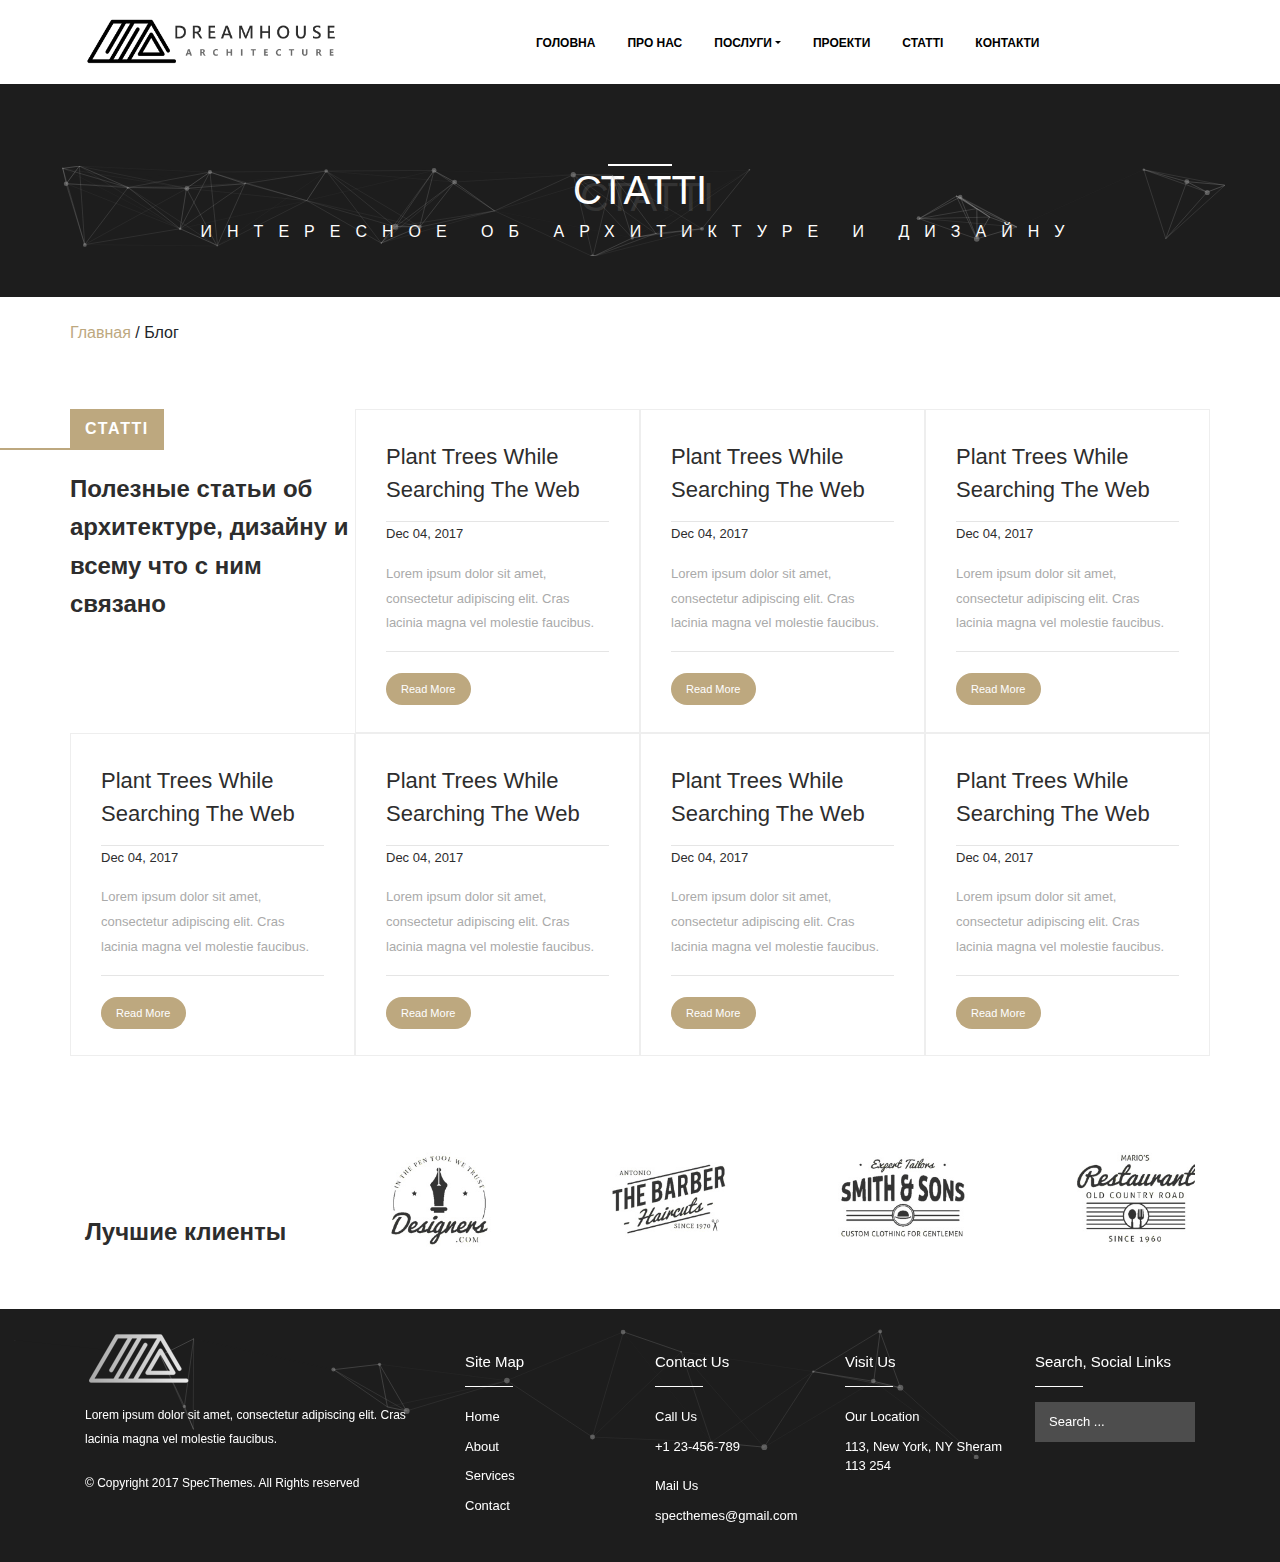
<file: vse/Blog.html>
<!DOCTYPE html>

<html lang="zxx" class=" no-htmlimports">

<head>
    <meta name="viewport" content="width=device-width, initial-scale=1.0">
    <meta http-equiv="X-UA-Compatible" content="ie=edge">
    <meta http-equiv="Content-Type" content="text/html; charset=UTF-8">
    <title>Блог</title>
    <link href="../fonts/icomoon.css" rel="stylesheet">
    <link href="../styles/animate.css" rel="stylesheet">
    <link href="../styles/owl.carousel.css" rel="stylesheet">
    <link href="../styles/particles.css" rel="stylesheet">
    <link href="../styles/default.css" rel="stylesheet">
    <link href="../styles/main.css" rel="stylesheet">
    <link rel="stylesheet" href="../libs/bootstrap-4.4.1/css/bootstrap.min.css">
    <link rel="stylesheet" href="https://kit-free.fontawesome.com/releases/latest/css/free.min.css" media="all">
</head>

<body>
    <header>
        <div class="container">
            <div class="row align-items-center py-3">
                <div class="col-12 col-lg-3 text-center"> <a href="#"><img alt="logo" src="../images/logo.png"></a></div>
                <div class="navbar-collapse col-12 col-lg-8">
                    <ul class="nav d-flex justify-content-end">
                        <li class="dropdown px-3"><a href="../index.html" class=" drop font-weight-bold">ГОЛОВНА</a>

                        </li>
                        <li class="dropdown px-3"><a href="about-sky.html" class="drop font-weight-bold">ПРО НАС</a>
                        </li>
                        <li class="dropdown px-3"><a href="Service-arhiv.html"
                                class="dropdown-toggle drop font-weight-bold">ПОСЛУГИ</a>
                            <ul class="dropdown-menu dropdown-menu-left">
                                <li><a href="services.html">Services</a>
                                </li>
                                <li><a href="services.html">Services
                                    </a></li>
                                <li><a href="services.html">Services
                                    </a></li>
                            </ul>
                        </li>
                        <li class="dropdown px-3"><a href="progect-archive.html"
                                class=" drop font-weight-bold">ПРОЕКТИ</a>

                        </li>
                        <li class="dropdown px-3"><a href="#" class=" drop font-weight-bold">СТАТТІ</a>

                    
                    </li>
                    <li class="dropdown px-3"><a href="contacts.html" class="drop font-weight-bold">КОНТАКТИ</a>
                    </li>
                    <li class="px-3"><span class="search-button" onclick="openNav()"><i class="fa fa-search"></i></span>
                    </li>
                    </ul>
                    <div class="search-overlay" id="search_nav"><a href="javascript:void(0)" class="closebtn"
                            onclick="closeNav()">×</a>
                        <div class="search-overlay-content">
                            <form><input placeholder="Search ..."></form>
                        </div>
                    </div>
                </div>
            </div>
        </div>
    </header>
    <div class="page-title py-5">
        <div id="particles-js-pagetitle"></div>
        <p class="h1">СТАТТІ</p>
        <p class="h6">ИНТЕРЕСНОЕ ОБ АРХИТИКТУРЕ И ДИЗАЙНУ</p>
    </div>
    <div class="container pb-5">
        <div class="row">
            <div class="col-12 pt-4 pb-5 text-left pl-0">
                <p><span><span><a href="../index.html" class="text-brand">Главная</a> / <span class="breadcrumb_last"
                                aria-current="page">Блог</span></span></span></p>
            </div>
            <div class="col-12 col-lg-3 p-0">
                <div class="section-heading">
                    <p class="h2 fadeInLeft wow animated">СТАТТІ
                    </p>
                    <p class="h3">Полезные статьи об архитектуре, дизайну и всему что с ним связано</p>
                </div>
            </div>
            <div class="col-12 col-lg-3 p-0">
                <div class="fadeInLeft wow blog-modern animated" data-wow-delay="0.1s">
                    <p class="h3">Plant Trees While Searching The Web</p><strong>Dec 04, 2017</strong>
                    <p>Lorem ipsum dolor sit amet, consectetur adipiscing elit. Cras lacinia magna vel molestie
                        faucibus.</p>
                    <div class="blog-moder-button"><a href="Blog-Statti.html">Read More</a>
                    </div>
                </div>
            </div>
            <div class="col-12 col-lg-3 p-0">
                <div class="fadeInLeft wow blog-modern animated" data-wow-delay="0.2s">
                    <p class="h3">Plant Trees While Searching The Web</p><strong>Dec 04, 2017</strong>
                    <p>Lorem ipsum dolor sit amet, consectetur adipiscing elit. Cras lacinia magna vel molestie
                        faucibus.</p>
                    <div class="blog-moder-button"><a href="Blog-Statti.html">Read More</a>
                    </div>
                </div>
            </div>
            <div class="col-12 col-lg-3 p-0">
                <div class="fadeInLeft wow blog-modern animated" data-wow-delay="0.3s">
                    <p class="h3">Plant Trees While Searching The Web</p><strong>Dec 04, 2017</strong>
                    <p>Lorem ipsum dolor sit amet, consectetur adipiscing elit. Cras lacinia magna vel molestie
                        faucibus.</p>
                    <div class="blog-moder-button"><a href="Blog-Statti.html">Read More</a>
                    </div>
                </div>
            </div>
            <div class="col-12 col-lg-3 p-0">
                <div class="fadeInLeft wow blog-modern animated" data-wow-delay="0.1s">
                    <p class="h3">Plant Trees While Searching The Web</p><strong>Dec 04, 2017</strong>
                    <p>Lorem ipsum dolor sit amet, consectetur adipiscing elit. Cras lacinia magna vel molestie
                        faucibus.</p>
                    <div class="blog-moder-button"><a href="Blog-Statti.html">Read More</a>
                    </div>
                </div>
            </div>
            <div class="col-12 col-lg-3 p-0">
                <div class="fadeInLeft wow blog-modern animated" data-wow-delay="0.2s">
                    <p class="h3">Plant Trees While Searching The Web</p><strong>Dec 04, 2017</strong>
                    <p>Lorem ipsum dolor sit amet, consectetur adipiscing elit. Cras lacinia magna vel molestie
                        faucibus.</p>
                    <div class="blog-moder-button"><a href="Blog-Statti.html">Read More</a>
                    </div>
                </div>
            </div>
            <div class="col-12 col-lg-3 p-0">
                <div class="fadeInLeft wow blog-modern animated" data-wow-delay="0.3s">
                    <p class="h3">Plant Trees While Searching The Web</p><strong>Dec 04, 2017</strong>
                    <p>Lorem ipsum dolor sit amet, consectetur adipiscing elit. Cras lacinia magna vel molestie
                        faucibus.</p>
                    <div class="blog-moder-button"><a href="Blog-Statti.html">Read More</a>
                    </div>
                </div>
            </div>
            <div class="col-12 col-lg-3 p-0">
                <div class="fadeInLeft wow blog-modern animated" data-wow-delay="0.3s">
                    <p class="h3">Plant Trees While Searching The Web</p><strong>Dec 04, 2017</strong>
                    <p>Lorem ipsum dolor sit amet, consectetur adipiscing elit. Cras lacinia magna vel molestie
                        faucibus.</p>
                    <div class="blog-moder-button"><a href="Blog-Statti.html">Read More</a>
                    </div>
                </div>
            </div>
        </div>
    </div>
    <div class="container py-5">
        <div class="row">
            <div class="col col-lg-3">
                <div class="section-heading">
                    <p class=" h2 fadeInLeft wow animated">Наши
                        клиенты</p>
                    <p class="h3">Лучшие клиенты</p>
                </div>
            </div>
            <div class="col col-lg-9">
                <div class="owl-carousel" id="our-clients">
                    <div class="owl-item">
                        <div class="client-item"><img alt="client" src="../images/partner1.jpg"></div>
                    </div>
                    <div class="owl-item">
                        <div class="client-item"><img alt="client" src="../images/partner2.jpg"></div>
                    </div>
                    <div class="owl-item">
                        <div class="client-item"><img alt="client" src="../images/partner3.jpg"></div>
                    </div>
                    <div class="owl-item">
                        <div class="client-item"><img alt="client" src="../images/partner4.jpg"></div>
                    </div>
                    <div class="owl-item">
                        <div class="client-item"><img alt="client" src="../images/partner5.jpg"></div>
                    </div>
                    <div class="owl-item">
                        <div class="client-item"><img alt="client" src="../images/partner1.jpg"></div>
                    </div>
                    <div class="owl-item">
                        <div class="client-item"><img alt="client" src="../images/partner2.jpg"></div>
                    </div>
                    <div class="owl-item">
                        <div class="client-item"><img alt="client" src="../images/partner3.jpg"></div>
                    </div>
                    <div class="owl-item">
                        <div class="client-item"><img alt="client" src="../images/partner4.jpg"></div>
                    </div>
                    <div class="owl-item">
                        <div class="client-item"><img alt="client" src="../images/partner5.jpg"></div>
                    </div>
                </div>
            </div>
        </div>
    </div>
    <footer>
        <div id="particles-js-footer" style="height:150px"><canvas class="particles-js-canvas-el"></canvas></div>
        <div class="container pt-4">
            <div class="row">
                <div class="col-12 col-lg-4"><a href="#"><img alt="img" src="../images/logo-footer.png"></a>
                    <p>Lorem ipsum dolor sit amet, consectetur adipiscing elit. Cras lacinia magna vel molestie
                        faucibus.</p>
                    <p>© Copyright 2017 SpecThemes. All Rights reserved</p>
                </div>
                <div class="col-12 col-lg-2">
                    <div class="footer-title">
                        <p class="h2">Site Map</p>
                    </div>
                    <ul>
                        <li><a href="#">Home</a></li>
                        <li><a href="#">About</a>
                        </li>
                        <li><a href="#">Services</a>
                        </li>
                        <li><a href="#">Contact</a>
                        </li>
                    </ul>
                </div>
                <div class="col-12 col-lg-2">
                    <div class="footer-title">
                        <p class="h2">Contact Us</p>
                    </div>
                    <ul>
                        <li>Call Us</li>
                        <li>+1 23-456-789</li>
                        <li></li>
                        <li>Mail Us</li>
                        <li>specthemes@gmail.com</li>
                    </ul>
                </div>
                <div class="col-12 col-lg-2">
                    <div class="footer-title">
                        <p class="h2">Visit Us</p>
                    </div>
                    <ul>
                        <li>Our Location</li>
                        <li>113, New York, NY Sheram 113 254</li>
                    </ul>
                </div>
                <div class="col-12 col-lg-2">
                    <div class="footer-title">
                        <p class="h2">Search, Social Links</p>
                    </div>
                    <form><input placeholder="Search ..." name="s"></form>
                    <div class="py-5">
                        <a href="#"><i class="fab fa-facebook-f"></i></a>
                        <a href="#"><i class="fab fa-instagram"></i></a>
                        <a href="#"><i class="fab fa-twitter"></i></a>
                        <a href="#"><i class="fab fa-youtube"></i></a></div>
                </div>
            </div>
        </div>
    </footer>
    <script src="../scripts/jquery.min.js"></script>
    <script src="../scripts/bootstrap.min.js"></script>
    <script src="../scripts/owl.carousel.js"></script>
    <script src="../scripts/wow.min.js"></script>
    <script src="../scripts/particles.min.js"></script>
    <script src="../scripts/particles.js"></script>
    <script src="../scripts/jquery.hover3d.min.js"></script>
    <script src="../scripts/jquery.counterup.min.js"></script>
    <script src="../scripts/waypoints.min.js"></script>
    <script src="../scripts/scrollax.js"></script>
    <script src="../scripts/swiper.min.js"></script>
    <script src="../scripts/isotope.pkgd.min.js"></script>
    <script src="../scripts/main.js"></script>
</body>

</html>
</file>
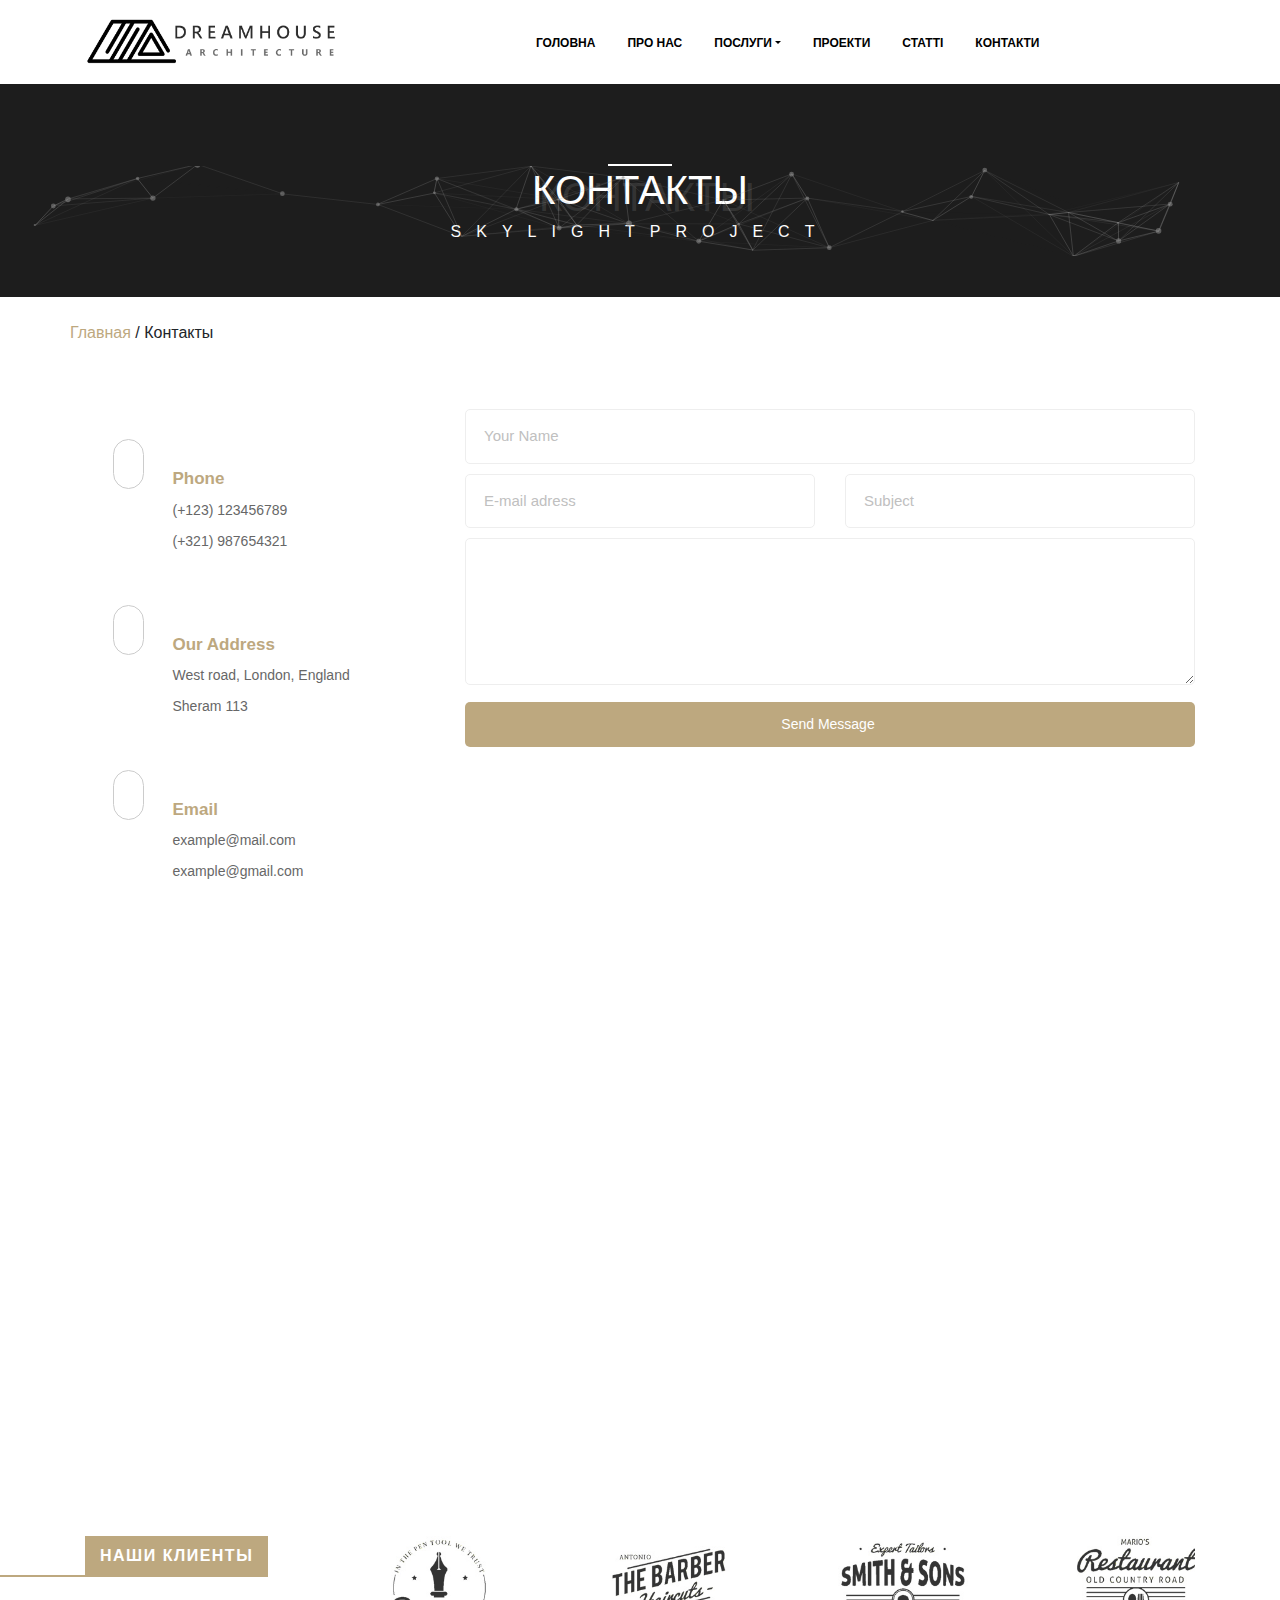
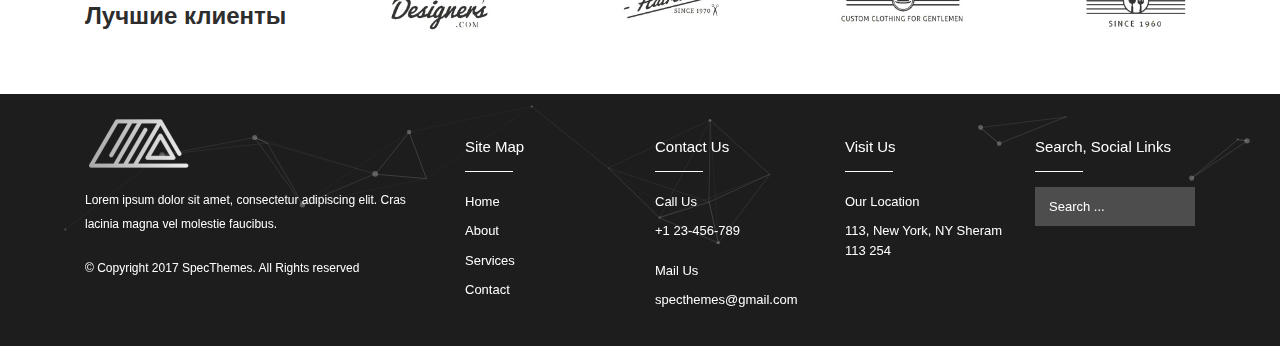
<file: vse/contacts.html>
<!DOCTYPE html>

<html lang="zxx" class=" no-htmlimports">

<head>
    <meta name="viewport" content="width=device-width, initial-scale=1.0">
<meta http-equiv="X-UA-Compatible" content="ie=edge">

    <meta http-equiv="Content-Type" content="text/html; charset=UTF-8">
    <title>Контакты</title>
    <link href="../fonts/icomoon.css" rel="stylesheet">
    <link href="../styles/animate.css" rel="stylesheet">
    <link href="../styles/owl.carousel.css" rel="stylesheet">
    <link href="../styles/particles.css" rel="stylesheet">
    <link href="../styles/default.css" rel="stylesheet">
    <link href="../styles/main.css" rel="stylesheet">
    <link rel="stylesheet" href="../libs/bootstrap-4.4.1/css/bootstrap.min.css">
    <link rel="stylesheet" href="https://kit-free.fontawesome.com/releases/latest/css/free.min.css" media="all">

</head>

<body>
    <header>
        <div class="container">
            <div class="row align-items-center py-3">
                <div class="col-12 col-lg-3 text-center"> <a href="#"><img alt="logo" src="../images/logo.png"></a></div>
                <div class="navbar-collapse col-12 col-lg-8">
                    <ul class="nav d-flex justify-content-end">
                        <li class="dropdown px-3"><a href="../index.html" class=" drop font-weight-bold">ГОЛОВНА</a>
                           
                        </li>
                        <li class="dropdown px-3"><a href="about-sky.html" class="drop font-weight-bold">ПРО НАС</a></li>
                        <li class="dropdown px-3"><a href="Service-arhiv.html" class="dropdown-toggle drop font-weight-bold">ПОСЛУГИ</a>
                            <ul class="dropdown-menu dropdown-menu-left">
                                <li><a href="services.html">Services</a>
                                </li>
                                <li><a href="services.html">Services
                                    </a></li>
                                <li><a href="services.html">Services
                                    </a></li>
                            </ul>
                        </li>
                        <li class="dropdown px-3"><a href="progect-archive.html" class=" drop font-weight-bold">ПРОЕКТИ</a>
                    
                        </li>
                        <li class="dropdown px-3"><a href="Blog.html" class=" drop font-weight-bold">СТАТТІ</a>
                           
                        </li>
                        <li class="dropdown px-3"><a href="#" class="drop font-weight-bold">КОНТАКТИ</a>
                        </li>
                        <li class="px-3"><span class="search-button" onclick="openNav()"><i
                                    class="fa fa-search"></i></span></li>
                    </ul>
                    <div class="search-overlay" id="search_nav"><a href="javascript:void(0)" class="closebtn"
                            onclick="closeNav()">×</a>
                        <div class="search-overlay-content">
                            <form><input placeholder="Search ..."></form>
                        </div>
                    </div>
                </div>
            </div>
        </div>
    </header>
    <div class="page-title py-5">
        <div id="particles-js-pagetitle"></div>
        <p class="h1">КОНТАКТЫ</p>
        <p class="h6">SKYLIGHTPROJECT</p>
    </div>
    <div class="container">
        <div class="row">
            <div class="col-12 pt-4 pb-5 text-left pl-0">
                <p><span><span><a href="../index.html" class="text-brand">Главная</a> / <span class="breadcrumb_last"
                                aria-current="page">Контакты</span></span></span></p>
            </div>
        </div>
    </div>
    <div class="container">
        <div class="row">
            <div class="col-12 col-lg-4">
                <div class="contact-box-info">
                    <div class="clearfix contact-box-icon">
                        <div class="contact-icon"><i class="fa fa fa-phone"></i></div>
                        <div class="contact-info">
                            <p class="h5">Phone</p>
                            <p>(+123) 123456789</p>
                            <p>(+321) 987654321</p>
                        </div>
                    </div>
                    <div class="clearfix contact-box-icon">
                        <div class="contact-icon"><i class="fa fa-map-marker"></i></div>
                        <div class="contact-info">
                            <p class="h5">Our Address</p>
                            <p>West road, London, England</p>
                            <p>Sheram 113</p>
                        </div>
                    </div>
                    <div class="clearfix contact-box-icon">
                        <div class="contact-icon"><i class="fa fa-envelope"></i></div>
                        <div class="contact-info">
                            <p class="h5">Email</p>
                            <p>example@mail.com</p>
                            <p>example@gmail.com</p>
                        </div>
                    </div>
                </div>
            </div>
            <div class="col-12 col-lg-8">
                <div class="row">
                    <form autocomplete="off" class="contact-form-cont w-100" method="post">
                        <div class="col-12 col-lg-12"><input placeholder="Your Name" name="name"></div>
                        <div class="row m-0">
                            <div class="col-12 col-lg-6"><input placeholder="E-mail adress" name="email" type="email">
                            </div>
                            <div class="col-12 col-lg-6"><input placeholder="Subject" name="subject"></div>
                        </div>
                        <div class="col-12 col-lg-12"><textarea name="message" placeholder="Your Message"></textarea>
                        </div>
                        <div class="col-12 col-lg-12"><button
                                class="button-md full-width  primary-button rounded-border" type="submit">Send
                                Message</button></div>
                    </form>
                </div>
            </div>
        </div>
    </div>

    <div class="container-fluid">
        <div class="row py-5">
            <div class="col-12 p-0 filter-s">
                <iframe
                    src="https://www.google.com/maps/embed?pb=!1m18!1m12!1m3!1d158858.47340138938!2d-0.24168153443090962!3d51.528558241258565!2m3!1f0!2f0!3f0!3m2!1i1024!2i768!4f13.1!3m3!1m2!1s0x47d8a00baf21de75%3A0x52963a5addd52a99!2z0JvQvtC90LTQvtC9LCDQktC10LvQuNC60L7QsdGA0LjRgtCw0L3QuNGP!5e0!3m2!1sru!2sua!4v1584010472381!5m2!1sru!2sua"
                    width="100%" height="450" frameborder="0" style="border:0;" allowfullscreen="" aria-hidden="false"
                    tabindex="0"></iframe>
            </div>
        </div>
    </div>

    <div class="container py-5">
        <div class="row">
            <div class="col col-lg-3">
                <div class="section-heading">
                    <p class="h2" class="fadeInLeft wow animated">Наши
                        клиенты</p>
                    <p class="h3">Лучшие клиенты</p>
                </div>
            </div>
            <div class="col col-lg-9">
                <div class="owl-carousel" id="our-clients">
                    <div class="owl-item">
                        <div class="client-item"><img alt="client" src="../images/partner1.jpg"></div>
                    </div>
                    <div class="owl-item">
                        <div class="client-item"><img alt="client" src="../images/partner2.jpg"></div>
                    </div>
                    <div class="owl-item">
                        <div class="client-item"><img alt="client" src="../images/partner3.jpg"></div>
                    </div>
                    <div class="owl-item">
                        <div class="client-item"><img alt="client" src="../images/partner4.jpg"></div>
                    </div>
                    <div class="owl-item">
                        <div class="client-item"><img alt="client" src="../images/partner5.jpg"></div>
                    </div>
                    <div class="owl-item">
                        <div class="client-item"><img alt="client" src="../images/partner1.jpg"></div>
                    </div>
                    <div class="owl-item">
                        <div class="client-item"><img alt="client" src="../images/partner2.jpg"></div>
                    </div>
                    <div class="owl-item">
                        <div class="client-item"><img alt="client" src="../images/partner3.jpg"></div>
                    </div>
                    <div class="owl-item">
                        <div class="client-item"><img alt="client" src="../images/partner4.jpg"></div>
                    </div>
                    <div class="owl-item">
                        <div class="client-item"><img alt="client" src="../images/partner5.jpg"></div>
                    </div>
                </div>
            </div>
        </div>
    </div>

    <footer>
        <div id="particles-js-footer" style="height:150px"><canvas class="particles-js-canvas-el"></canvas></div>
        <div class="container pt-4">
            <div class="row">
                <div class="col-12 col-lg-4"><a href="#"><img alt="img" src="../images/logo-footer.png"></a>
                    <p>Lorem ipsum dolor sit amet, consectetur adipiscing elit. Cras lacinia magna vel molestie
                        faucibus.</p>
                    <p>© Copyright 2017 SpecThemes. All Rights reserved</p>
                </div>
                <div class="col-12 col-lg-2">
                    <div class="footer-title">
                        <p class="h2">Site Map</p>
                    </div>
                    <ul>
                        <li><a href="#">Home</a></li>
                        <li><a href="#">About</a>
                        </li>
                        <li><a href="#">Services</a>
                        </li>
                        <li><a href="#">Contact</a>
                        </li>
                    </ul>
                </div>
                <div class="col-12 col-lg-2">
                    <div class="footer-title">
                        <p class="h2">Contact Us</p>
                    </div>
                    <ul>
                        <li>Call Us</li>
                        <li>+1 23-456-789</li>
                        <li></li>
                        <li>Mail Us</li>
                        <li>specthemes@gmail.com</li>
                    </ul>
                </div>
                <div class="col-12 col-lg-2">
                    <div class="footer-title">
                        <p class="h2">Visit Us</p>
                    </div>
                    <ul>
                        <li>Our Location</li>
                        <li>113, New York, NY Sheram 113 254</li>
                    </ul>
                </div>
                <div class="col-12 col-lg-2">
                    <div class="footer-title">
                        <p class="h2">Search, Social Links</p>
                    </div>
                    <form><input placeholder="Search ..." name="s"></form>
                    <div class="py-5">
                        <a href="#"><i class="fab fa-facebook-f"></i></a>
                        <a href="#"><i class="fab fa-instagram"></i></a>
                        <a href="#"><i class="fab fa-twitter"></i></a>
                        <a href="#"><i class="fab fa-youtube"></i></a></div>
                </div>
            </div>
        </div>
    </footer>
    <script src="../scripts/jquery.min.js"></script>
    <script src="../scripts/bootstrap.min.js"></script>
    <script src="../scripts/owl.carousel.js"></script>
    <script src="../scripts/wow.min.js"></script>
    <script src="../scripts/particles.min.js"></script>
    <script src="../scripts/particles.js"></script>
    <script src="../scripts/jquery.hover3d.min.js"></script>
    <script src="../scripts/jquery.counterup.min.js"></script>
    <script src="../scripts/waypoints.min.js"></script>
    <script src="../scripts/scrollax.js"></script>
    <script src="../scripts/swiper.min.js"></script>
    <script src="../scripts/isotope.pkgd.min.js"></script>
    <script src="../scripts/main.js"></script>
</body>

</html>
</file>
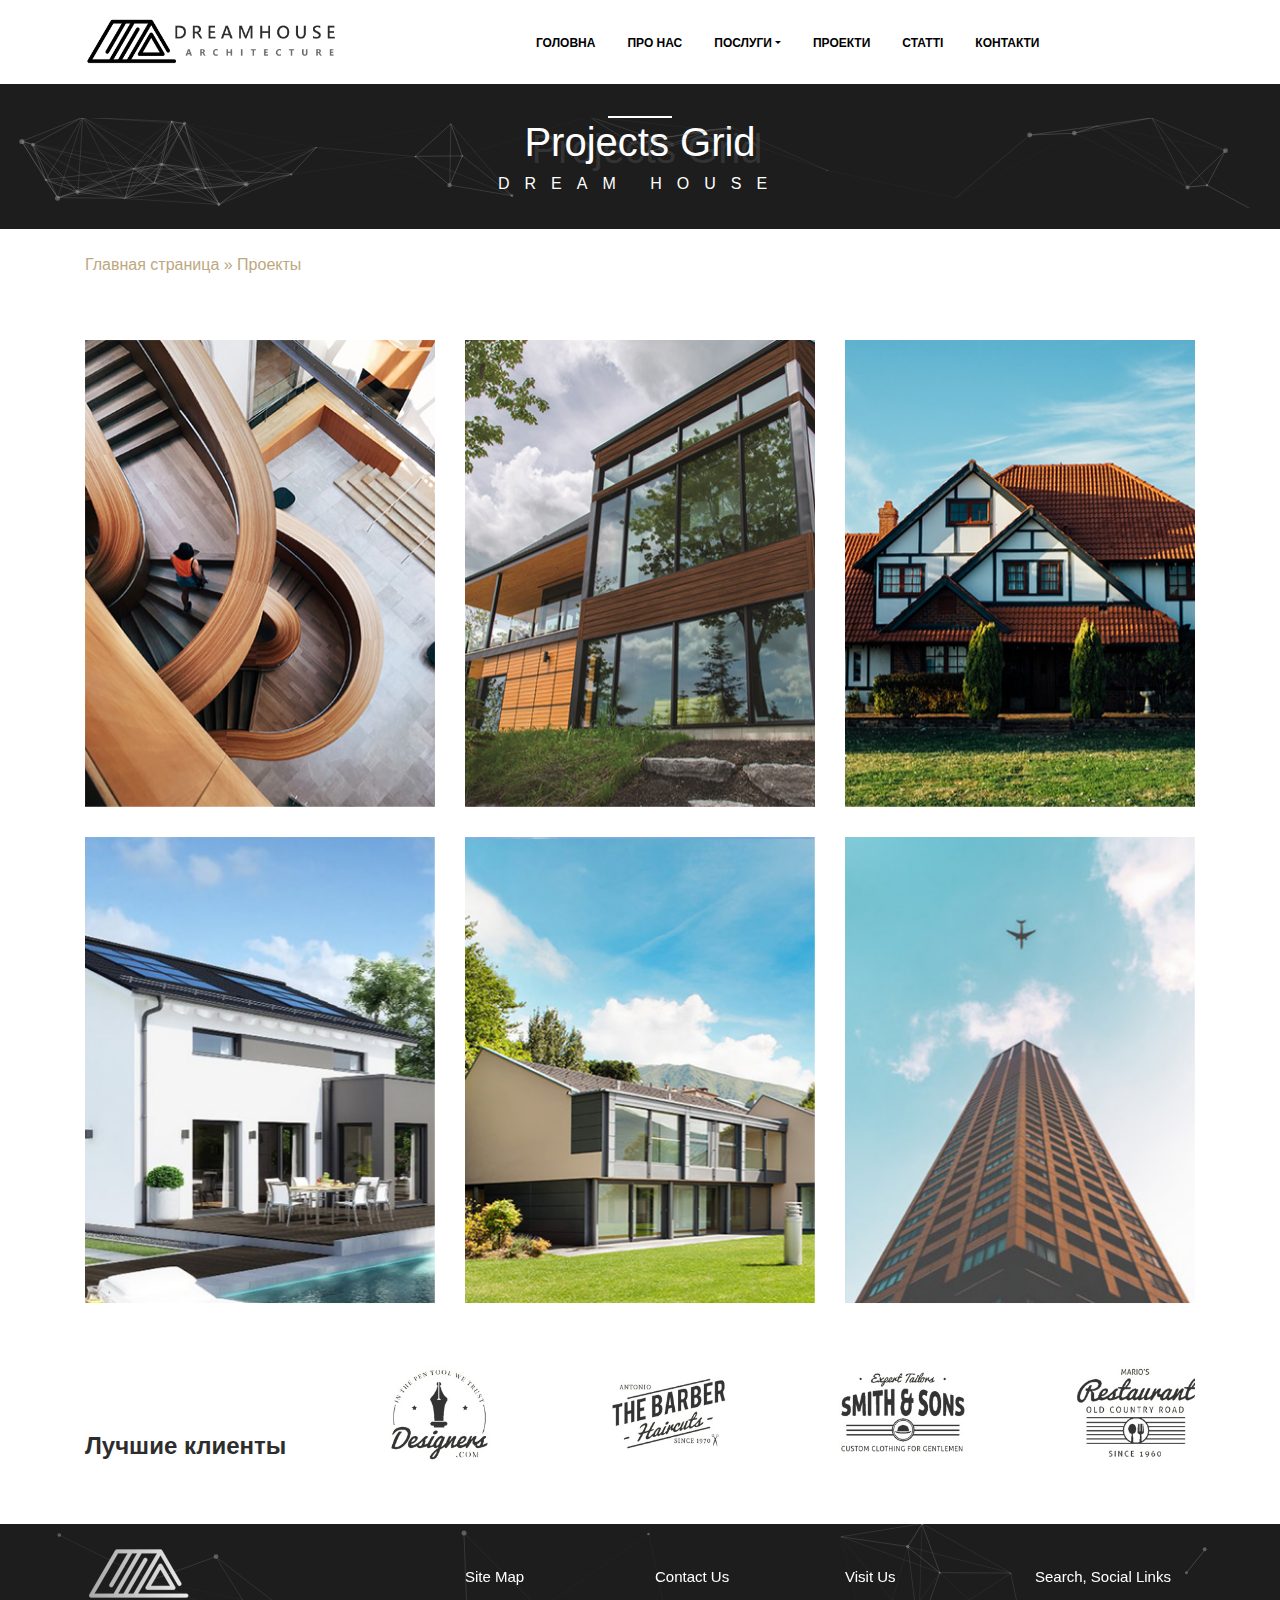
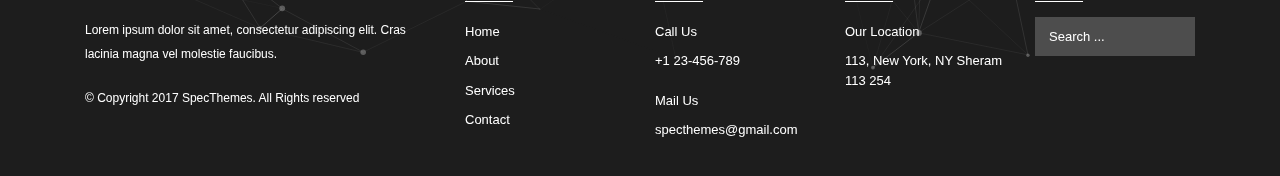
<file: vse/progect-archive.html>
<!DOCTYPE html>

<html lang="zxx" class=" no-htmlimports">

<head>
    <meta name="viewport" content="width=device-width, initial-scale=1.0">
    <meta http-equiv="X-UA-Compatible" content="ie=edge">
    <meta http-equiv="Content-Type" content="text/html; charset=UTF-8">
    <title>Проекты</title>
    <link href="../fonts/icomoon.css" rel="stylesheet">
    <link href="../styles/animate.css" rel="stylesheet">
    <link href="../styles/owl.carousel.css" rel="stylesheet">
    <link href="../styles/particles.css" rel="stylesheet">
    <link href="../styles/default.css" rel="stylesheet">
    <link href="../styles/main.css" rel="stylesheet">
    <link rel="stylesheet" href="../libs/bootstrap-4.4.1/css/bootstrap.min.css">
    <link rel="stylesheet" href="https://kit-free.fontawesome.com/releases/latest/css/free.min.css" media="all">
</head>

<body cz-shortcut-listen="true">
    <header>
        <div class="container">
            <div class="row align-items-center py-3">
                <div class="col-12 col-lg-3 text-center"> <a href="#"><img alt="logo" src="../images/logo.png"></a></div>
                <div class="navbar-collapse col-12 col-lg-8">
                    <ul class="nav d-flex justify-content-end">
                        <li class="dropdown px-3"><a href="../index.html" class=" drop font-weight-bold">ГОЛОВНА</a>
               
                        </li>
                        <li class="dropdown px-3"><a href="about-sky.html" class="drop font-weight-bold">ПРО НАС</a></li>
                        <li class="dropdown px-3"><a href="Service-arhiv.html" class="dropdown-toggle drop font-weight-bold">ПОСЛУГИ</a>
                            <ul class="dropdown-menu dropdown-menu-left">
                                <li><a href="services.html">Services</a>
                                </li>
                                <li><a href="services.html">Services
                                    </a></li>
                                <li><a href="services.html">Services
                                    </a></li>
                            </ul>
                        </li>
                        <li class="dropdown px-3"><a href="#" class=" drop font-weight-bold">ПРОЕКТИ</a>
                        </li>
                        <li class="dropdown px-3"><a href="Blog.html" class=" drop font-weight-bold">СТАТТІ</a>
                        
                        </li>
                        <li class="dropdown px-3"><a href="contacts.html" class="drop font-weight-bold">КОНТАКТИ</a>
                        </li>
                        <li class="px-3"><span class="search-button" onclick="openNav()"><i
                                    class="fa fa-search"></i></span></li>
                    </ul>
                    <div class="search-overlay" id="search_nav"><a href="javascript:void(0)" class="closebtn"
                            onclick="closeNav()">×</a>
                        <div class="search-overlay-content">
                            <form><input placeholder="Search ..."></form>
                        </div>
                    </div>
                </div>
            </div>
        </div>
    </header>
    <div class="page-title" style="height: 145px;">
        <div id="particles-js-pagetitle"><canvas class="particles-js-canvas-el" width="1910" height="112"
                style="width: 100%; height: 100%;"></canvas></div>
        <div class="container">
            <p class="h1">Projects Grid</p>
            <p class="h6">Dream House</p>
        </div>
    </div>
    
    <div class="section-block">
        <div class="container">
            <div class="row">
                <div class="col-12 pt-4 pb-5 text-left">
                    <div class="terra_breadcrumbs"><span><span><a href="../index.html">Главная страница</a> » <span
                                    class="breadcrumb_last" aria-current="page">Проекты</span></span></span></div>
                </div>
                <div class="col-12 col-lg-4">
                    <div class="project">
                        <div class="project__card">
                            <a href="Project-single.html" class="project__image"><img alt="project" src="../images/long-1.jpg"></a>
                            <div class="project__detail">
                                <p class="project__title"><a href="Project-single.html">Project
                                        Name</a></p><small class="project__category"><a
                                        href="Project-single.html">Photography</a></small>
                            </div>
                        </div>
                    </div>
                </div>
                <div class="col-12 col-lg-4">
                    <div class="project">
                        <div class="project__card">
                            <a href="Project-single.html" class="project__image"><img alt="project" src="../images/long-2.jpg"></a>
                            <div class="project__detail">
                                <p class="project__title"><a href="Project-single.html">Project
                                        Name</a></p><small class="project__category"><a
                                        href="Project-single.html">Photography</a></small>
                            </div>
                        </div>
                    </div>
                </div>
                <div class="col-12 col-lg-4">
                    <div class="project">
                        <div class="project__card">
                            <a href="Project-single.html" class="project__image"><img alt="project" src="../images/long-3.jpg"></a>
                            <div class="project__detail">
                                <p class="project__title"><a href="Project-single.html">Project
                                        Name</a></p><small class="project__category"><a
                                        href="Project-single.html">Photography</a></small>
                            </div>
                        </div>
                    </div>
                </div>
                <div class="col-12 col-lg-4">
                    <div class="project">
                        <div class="project__card">
                            <a href="Project-single.html" class="project__image"><img alt="project" src="../images/long-4.jpg"></a>
                            <div class="project__detail">
                                <p class="project__title"><a href="Project-single.html">Project
                                        Name</a></p><small class="project__category"><a
                                        href="Project-single.html">Photography</a></small>
                            </div>
                        </div>
                    </div>
                </div>
                <div class="col-12 col-lg-4">
                    <div class="project">
                        <div class="project__card">
                            <a href="Project-single.html" class="project__image"><img alt="project" src="../images/long-5.jpg"></a>
                            <div class="project__detail">
                                <h2 class="project__title"><a href="Project-single.html">Project
                                        Name</a></h2><small class="project__category"><a
                                        href="Project-single.html">Photography</a></small>
                            </div>
                        </div>
                    </div>
                </div>
                <div class="col-12 col-lg-4">
                    <div class="project">
                        <div class="project__card"><a href="Project-single.html" class="project__image"><img alt="project"
                                    src="../images/long-6.jpg"></a>
                            <div class="project__detail">
                                <p class="project__title"><a href="Project-single.html">Project
                                        Name</a></p><small class="project__category"><a
                                        href="Project-single.html">Photography</a></small>
                            </div>
                        </div>
                    </div>

                </div>
            </div>
        </div>
    </div>
    <div class="container py-5">
        <div class="row">
            <div class="col col-lg-3">
                <div class="section-heading">
                    <p class="h2 fadeInLeft wow animated">Наши
                        клиенты</p>
                    <p class="h3">Лучшие клиенты</p>
                </div>
            </div>
            <div class="col col-lg-9">
                <div class="owl-carousel" id="our-clients">
                    <div class="owl-item">
                        <div class="client-item"><img alt="client" src="../images/partner1.jpg"></div>
                    </div>
                    <div class="owl-item">
                        <div class="client-item"><img alt="client" src="../images/partner2.jpg"></div>
                    </div>
                    <div class="owl-item">
                        <div class="client-item"><img alt="client" src="../images/partner3.jpg"></div>
                    </div>
                    <div class="owl-item">
                        <div class="client-item"><img alt="client" src="../images/partner4.jpg"></div>
                    </div>
                    <div class="owl-item">
                        <div class="client-item"><img alt="client" src="../images/partner5.jpg"></div>
                    </div>
                    <div class="owl-item">
                        <div class="client-item"><img alt="client" src="../images/partner1.jpg"></div>
                    </div>
                    <div class="owl-item">
                        <div class="client-item"><img alt="client" src="../images/partner2.jpg"></div>
                    </div>
                    <div class="owl-item">
                        <div class="client-item"><img alt="client" src="../images/partner3.jpg"></div>
                    </div>
                    <div class="owl-item">
                        <div class="client-item"><img alt="client" src="../images/partner4.jpg"></div>
                    </div>
                    <div class="owl-item">
                        <div class="client-item"><img alt="client" src="../images/partner5.jpg"></div>
                    </div>
                </div>
            </div>
        </div>
    </div>
    <footer>
        <div id="particles-js-footer" style="height:150px"><canvas class="particles-js-canvas-el"></canvas></div>
        <div class="container pt-4">
            <div class="row">
                <div class="col-12 col-lg-4"><a href="../index.html"><img alt="img" src="../images/logo-footer.png"></a>
                    <p>Lorem ipsum dolor sit amet, consectetur adipiscing elit. Cras lacinia magna vel molestie
                        faucibus.</p>
                    <p>© Copyright 2017 SpecThemes. All Rights reserved</p>
                </div>
                <div class="col-12 col-lg-2">
                    <div class="footer-title">
                        <p class="h2">Site Map</p>
                    </div>
                    <ul>
                        <li><a href="#">Home</a></li>
                        <li><a href="#">About</a>
                        </li>
                        <li><a href="#">Services</a>
                        </li>
                        <li><a href="#">Contact</a>
                        </li>
                    </ul>
                </div>
                <div class="col-12 col-lg-2">
                    <div class="footer-title">
                        <p class="h2">Contact Us</p>
                    </div>
                    <ul>
                        <li>Call Us</li>
                        <li>+1 23-456-789</li>
                        <li></li>
                        <li>Mail Us</li>
                        <li>specthemes@gmail.com</li>
                    </ul>
                </div>
                <div class="col-12 col-lg-2">
                    <div class="footer-title">
                        <p class="h2">Visit Us</p>
                    </div>
                    <ul>
                        <li>Our Location</li>
                        <li>113, New York, NY Sheram 113 254</li>
                    </ul>
                </div>
                <div class="col-12 col-lg-2">
                    <div class="footer-title">
                        <p class="h2">Search, Social Links</p>
                    </div>
                    <form><input placeholder="Search ..." name="s"></form>
                    <div class="py-5">
                        <a href="#"><i class="fab fa-facebook-f"></i></a>
                        <a href="#"><i class="fab fa-instagram"></i></a>
                        <a href="#"><i class="fab fa-twitter"></i></a>
                        <a href="#"><i class="fab fa-youtube"></i></a></div>
                </div>
            </div>
        </div>
    </footer>
    <script src="../scripts/jquery.min.js"></script>
    <script src="../scripts/bootstrap.min.js"></script>
    <script src="../scripts/owl.carousel.js"></script>
    <script src="../scripts/wow.min.js"></script>
    <script src="../scripts/particles.min.js"></script>
    <script src="../scripts/particles.js"></script>
    <script src="../scripts/jquery.hover3d.min.js"></script>
    <script src="../scripts/jquery.counterup.min.js"></script>
    <script src="../scripts/waypoints.min.js"></script>
    <script src="../scripts/scrollax.js"></script>
    <script src="../scripts/swiper.min.js"></script>
    <script src="../scripts/isotope.pkgd.min.js"></script>
    <script src="../scripts/main.js"></script>
</body>

</html>
</file>
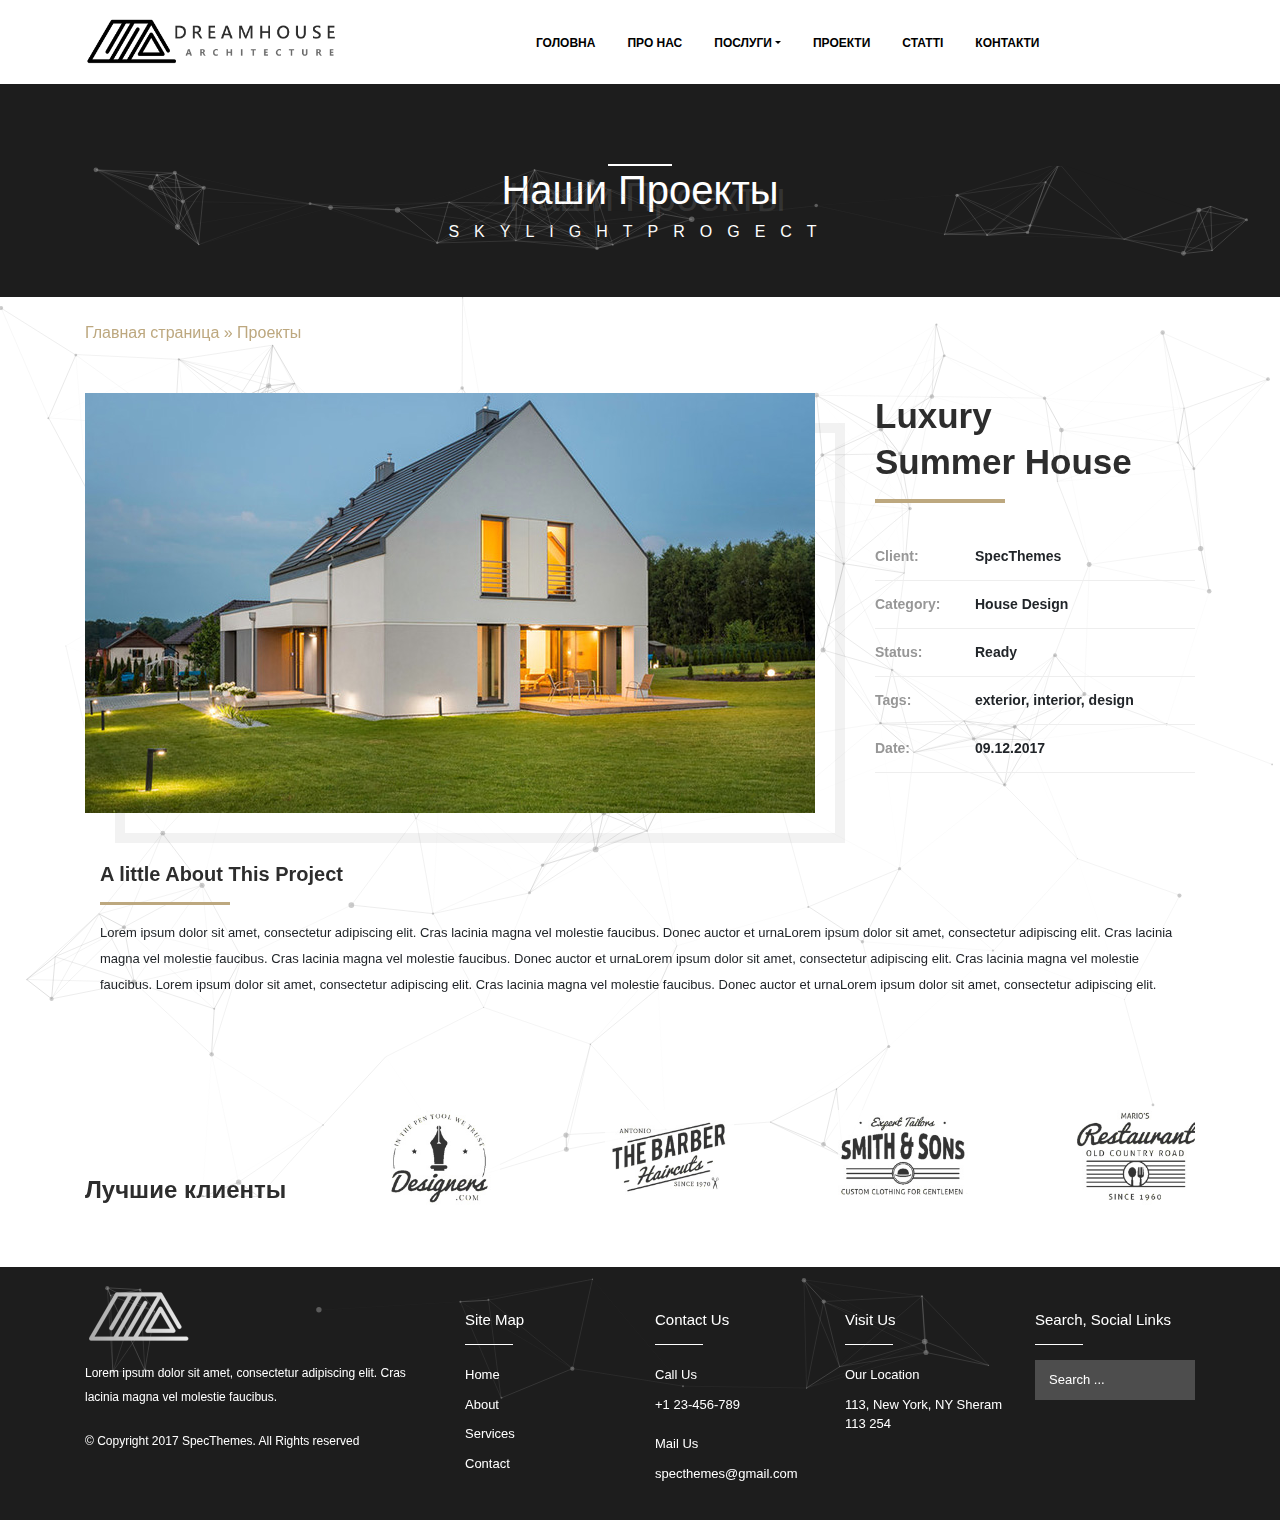
<file: vse/Project-single.html>
<!DOCTYPE html>

<html lang="zxx" class=" no-htmlimports">

<head>
    <meta name="viewport" content="width=device-width, initial-scale=1.0">
<meta http-equiv="X-UA-Compatible" content="ie=edge">
    <meta http-equiv="Content-Type" content="text/html; charset=UTF-8">
    <title>Проекты</title>
    <link href="../fonts/icomoon.css" rel="stylesheet">
    <link href="../styles/animate.css" rel="stylesheet">
    <link href="../styles/owl.carousel.css" rel="stylesheet">
    <link href="../styles/particles.css" rel="stylesheet">
    <link href="../styles/default.css" rel="stylesheet">
    <link href="../styles/main.css" rel="stylesheet">
    <link rel="stylesheet" href="../libs/bootstrap-4.4.1/css/bootstrap.min.css">
    <link rel="stylesheet" href="https://kit-free.fontawesome.com/releases/latest/css/free.min.css" media="all">
</head>

<body>
    <header>
        <div class="container">
            <div class="row align-items-center py-3">
                <div class="col-12 col-lg-3 text-center"> <a href="#"><img alt="logo" src="../images/logo.png"></a></div>
                <div class="navbar-collapse col-12 col-lg-8">
                    <ul class="nav d-flex justify-content-end">
                        <li class="dropdown px-3"><a href="../index.html" class=" drop font-weight-bold">ГОЛОВНА</a>
                       
                        </li>
                        <li class="dropdown px-3"><a href="about-sky.html" class="drop font-weight-bold">ПРО НАС</a></li>
                        <li class="dropdown px-3"><a href="Service-arhiv.html" class="dropdown-toggle drop font-weight-bold">ПОСЛУГИ</a>
                            <ul class="dropdown-menu dropdown-menu-left">
                                <li><a href="services.html">Services</a>
                                </li>
                                <li><a href="services.html">Services
                                    </a></li>
                                <li><a href="services.html">Services
                                    </a></li>
                            </ul>
                        </li>
                        <li class="dropdown px-3"><a href="progect-archive.html" class=" drop font-weight-bold">ПРОЕКТИ</a>
                         
                        </li>
                        <li class="dropdown px-3"><a href="Blog.html" class=" drop font-weight-bold">СТАТТІ</a>
                         
                        </li>
                        <li class="dropdown px-3"><a href="contacts.html" class="drop font-weight-bold">КОНТАКТИ</a>
                        </li>
                        <li class="px-3"><span class="search-button" onclick="openNav()"><i
                                    class="fa fa-search"></i></span></li>
                    </ul>
                    <div class="search-overlay" id="search_nav"><a href="javascript:void(0)" class="closebtn"
                            onclick="closeNav()">×</a>
                        <div class="search-overlay-content">
                            <form><input placeholder="Search ..."></form>
                        </div>
                    </div>
                </div>
            </div>
        </div>
    </header>
    <div class="page-title py-5">
        <div id="particles-js-pagetitle"></div>
        <p class="h1">Наши Проекты</p>
        <p class="h6">SKYLIGHTPROGECT</p>
    </div>
    <div class="h-100" id="particles-js"></div>
    <div class="container">
        <div class="row">
            <div class="col-12 pt-4 pb-5 text-left">
                <div class="terra_breadcrumbs"><span><span><a href="../index.html">Главная страница</a> » <span class="breadcrumb_last" aria-current="page">Проекты</span></span></span></div>
            </div>
            <div class="col-12 col-lg-8">
                <div class="owl-carousel project-detail-carousel" id="project_detail">
                    <div class="owl-stage">
                        <div class="owl-item" style="width:750px; margin-right: 40px">
                            <div><img alt="p-detail" src="../images/p-detail-1.jpg"></div>
                        </div>
                        <div class="owl-item" style="width:750px; margin-right: 40px">
                            <div><img alt="p-detail" src="../images/p-detail-1.jpg"></div>
                        </div>
                        <div class="owl-item" style="width:750px; margin-right: 40px">
                            <div><img alt="p-detail" src="../images/p-detail-1.jpg"></div>
                        </div>
                        <div class="owl-item" style="width:750px; margin-right: 40px">
                            <div><img alt="p-detail" src="../images/p-detail-1.jpg"></div>
                        </div>
                    </div>
                    <div class="owl-nav">
                        <div class="owl-prev"><i class="fa fa-angle-left"></i></div>
                        <div class="owl-next"><i class="fa fa-angle-right"></i></div>
                    </div>
                </div>
            </div>
            <div class="col-12 col-lg-4">
                <div class="project-detail-1">
                    <p class="h2">Luxury<br>Summer House</p>
                    <ul>
                        <li><span>Client:</span> SpecThemes</li>
                        <li><span>Category:</span> House Design</li>
                        <li><span>Status:</span> Ready</li>
                        <li><span>Tags:</span> exterior, interior, design</li>
                        <li><span>Date:</span> 09.12.2017</li>
                    </ul>
                </div>
            </div>
        </div>

        <div class="col-12 py-5">
            <div class="project-detail-1-info">
                <p class="h3">A little About This Project</p>
                <div class="text-content">
                    <p>Lorem ipsum dolor sit amet, consectetur adipiscing elit. Cras lacinia magna vel molestie
                        faucibus. Donec auctor et urnaLorem ipsum dolor sit amet, consectetur adipiscing elit.
                        Cras lacinia magna vel molestie faucibus. Cras lacinia magna vel molestie faucibus.
                        Donec auctor et urnaLorem ipsum dolor sit amet, consectetur adipiscing elit. Cras
                        lacinia magna vel molestie faucibus. Lorem ipsum dolor sit amet, consectetur adipiscing
                        elit. Cras lacinia magna vel molestie faucibus. Donec auctor et urnaLorem ipsum dolor
                        sit amet, consectetur adipiscing elit.</p>
                </div>
            </div>
        </div>
    </div>
    <div class="container py-5">
        <div class="row">
            <div class="col col-lg-3">
                <div class="section-heading">
                    <p class="h2 fadeInLeft wow animated">Наши
                        клиенты</p>
                    <p class="h3">Лучшие клиенты</p>
                </div>
            </div>
            <div class="col col-lg-9">
                <div class="owl-carousel" id="our-clients">
                    <div class="owl-item">
                        <div class="client-item"><img alt="client" src="../images/partner1.jpg"></div>
                    </div>
                    <div class="owl-item">
                        <div class="client-item"><img alt="client" src="../images/partner2.jpg"></div>
                    </div>
                    <div class="owl-item">
                        <div class="client-item"><img alt="client" src="../images/partner3.jpg"></div>
                    </div>
                    <div class="owl-item">
                        <div class="client-item"><img alt="client" src="../images/partner4.jpg"></div>
                    </div>
                    <div class="owl-item">
                        <div class="client-item"><img alt="client" src="../images/partner5.jpg"></div>
                    </div>
                    <div class="owl-item">
                        <div class="client-item"><img alt="client" src="../images/partner1.jpg"></div>
                    </div>
                    <div class="owl-item">
                        <div class="client-item"><img alt="client" src="../images/partner2.jpg"></div>
                    </div>
                    <div class="owl-item">
                        <div class="client-item"><img alt="client" src="../images/partner3.jpg"></div>
                    </div>
                    <div class="owl-item">
                        <div class="client-item"><img alt="client" src="../images/partner4.jpg"></div>
                    </div>
                    <div class="owl-item">
                        <div class="client-item"><img alt="client" src="../images/partner5.jpg"></div>
                    </div>
                </div>
            </div>
        </div>
    </div>
    <footer>
        <div id="particles-js-footer" style="height:150px"><canvas class="particles-js-canvas-el"></canvas></div>
        <div class="container pt-4">
            <div class="row">
                <div class="col-12 col-lg-4"><a href="#"><img alt="img" src="../images/logo-footer.png"></a>
                    <p>Lorem ipsum dolor sit amet, consectetur adipiscing elit. Cras lacinia magna vel molestie
                        faucibus.</p>
                    <p>© Copyright 2017 SpecThemes. All Rights reserved</p>
                </div>
                <div class="col-12 col-lg-2">
                    <div class="footer-title">
                        <p class="h2">Site Map</p>
                    </div>
                    <ul>
                        <li><a href="#">Home</a></li>
                        <li><a href="#">About</a>
                        </li>
                        <li><a href="#">Services</a>
                        </li>
                        <li><a href="#">Contact</a>
                        </li>
                    </ul>
                </div>
                <div class="col-12 col-lg-2">
                    <div class="footer-title">
                        <p class="h2">Contact Us</p>
                    </div>
                    <ul>
                        <li>Call Us</li>
                        <li>+1 23-456-789</li>
                        <li></li>
                        <li>Mail Us</li>
                        <li>specthemes@gmail.com</li>
                    </ul>
                </div>
                <div class="col-12 col-lg-2">
                    <div class="footer-title">
                        <p class="h2">Visit Us</p>
                    </div>
                    <ul>
                        <li>Our Location</li>
                        <li>113, New York, NY Sheram 113 254</li>
                    </ul>
                </div>
                <div class="col-12 col-lg-2">
                    <div class="footer-title">
                        <p class="h2">Search, Social Links</p>
                    </div>
                    <form><input placeholder="Search ..." name="s"></form>
                    <div class="py-5">
                        <a href="#"><i class="fab fa-facebook-f"></i></a>
                        <a href="#"><i class="fab fa-instagram"></i></a>
                        <a href="#"><i class="fab fa-twitter"></i></a>
                        <a href="#"><i class="fab fa-youtube"></i></a></div>
                </div>
            </div>
        </div>
    </footer>
    <script src="../scripts/jquery.min.js"></script>
    <script src="../scripts/bootstrap.min.js"></script>
    <script src="../scripts/owl.carousel.js"></script>
    <script src="../scripts/wow.min.js"></script>
    <script src="../scripts/particles.min.js"></script>
    <script src="../scripts/particles.js"></script>
    <script src="../scripts/jquery.hover3d.min.js"></script>
    <script src="../scripts/jquery.counterup.min.js"></script>
    <script src="../scripts/waypoints.min.js"></script>
    <script src="../scripts/scrollax.js"></script>
    <script src="../scripts/swiper.min.js"></script>
    <script src="../scripts/isotope.pkgd.min.js"></script>
    <script src="../scripts/main.js"></script>
</body>

</html>
</file>
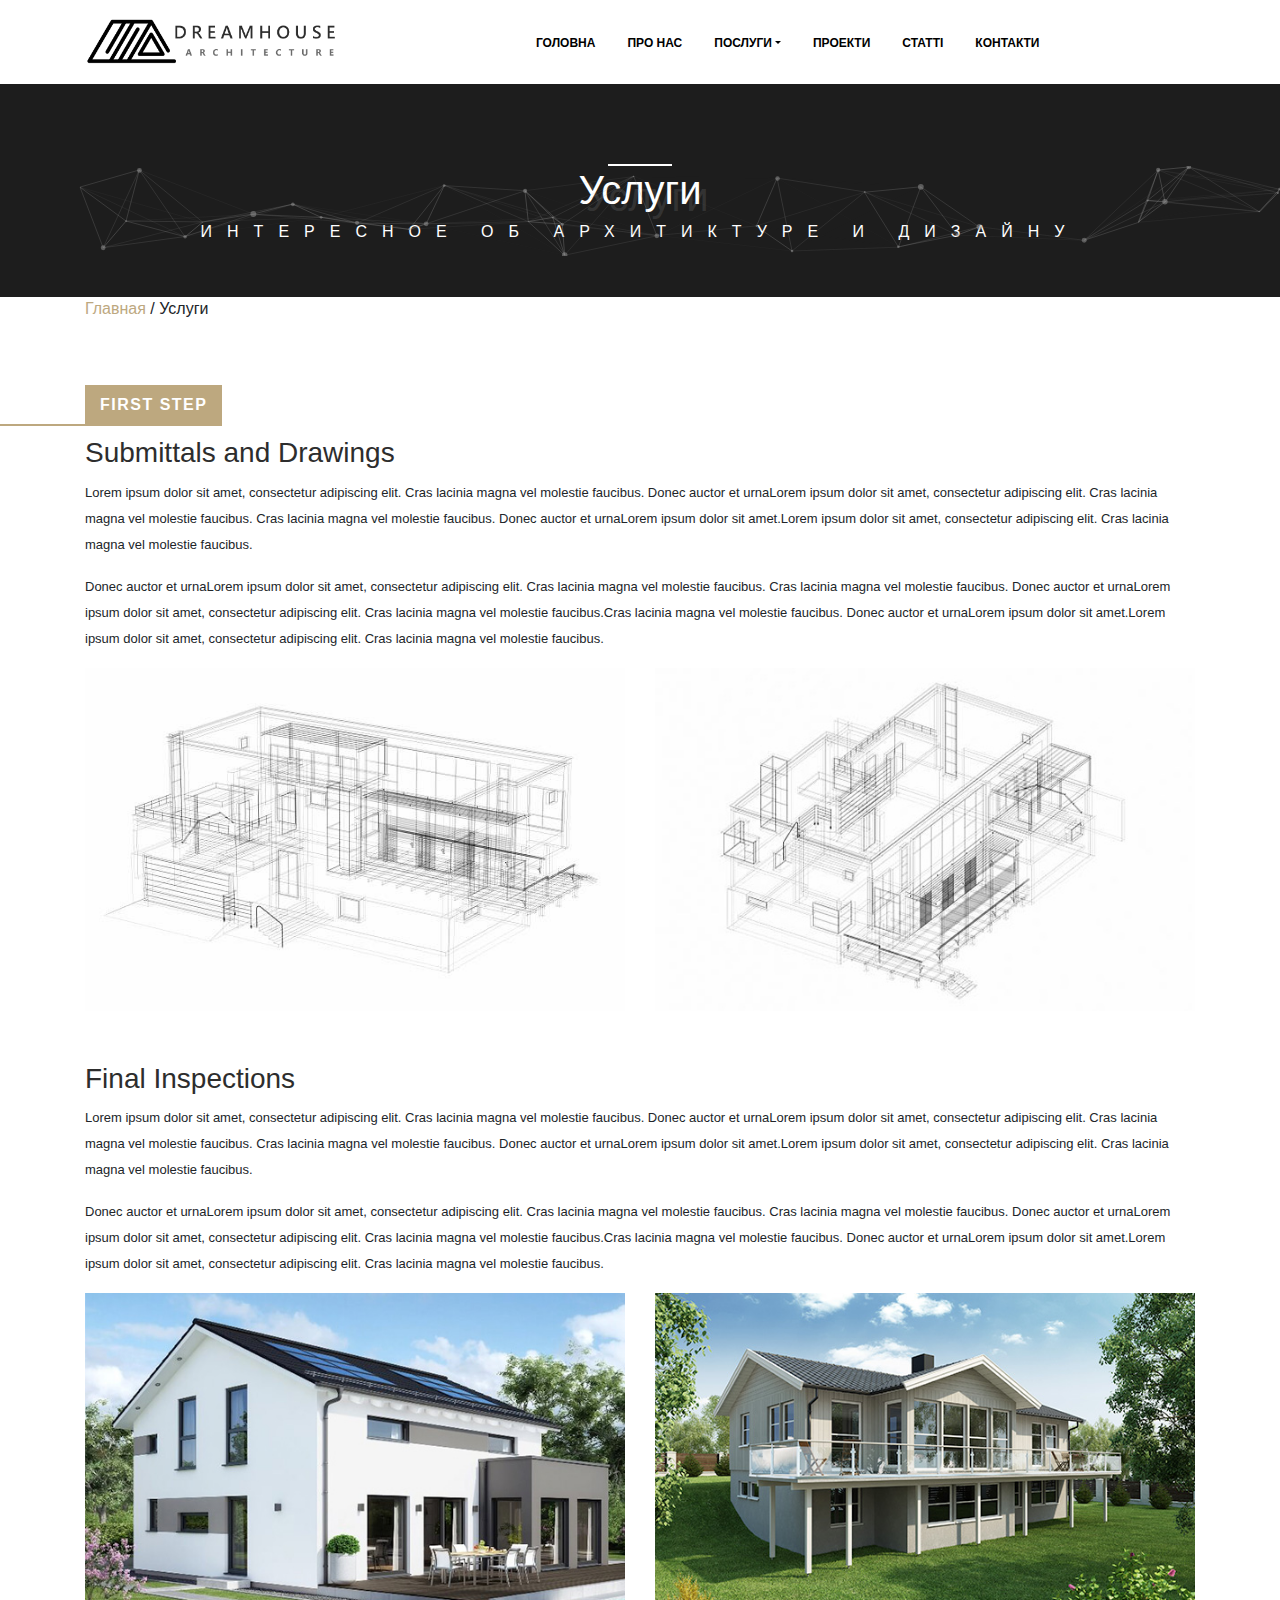
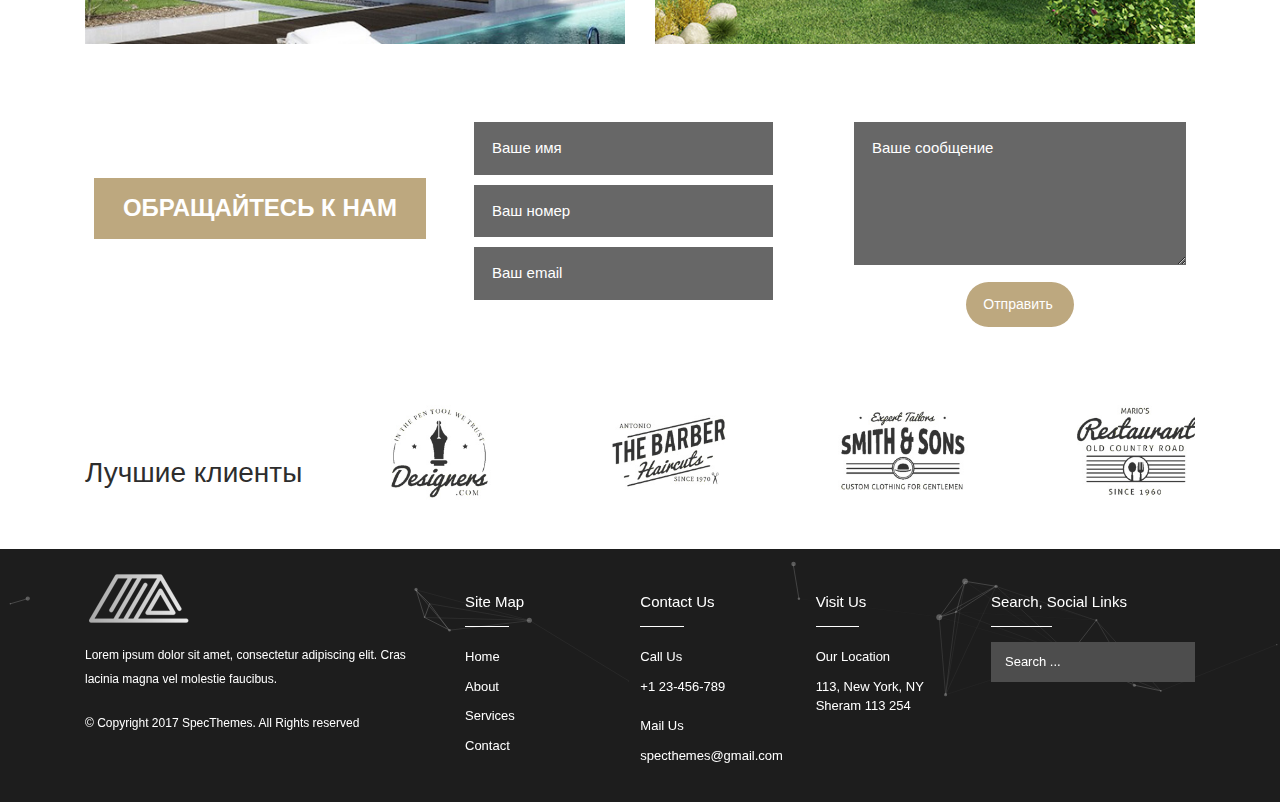
<file: vse/Service-arhiv.html>
<!DOCTYPE html>

<html lang="zxx" class=" no-htmlimports">

<head>
    <meta http-equiv="Content-Type" content="text/html; charset=UTF-8">
    <title>Услуги</title>
    <link href="../fonts/icomoon.css" rel="stylesheet">
    <link href="../styles/animate.css" rel="stylesheet">
    <link href="../styles/owl.carousel.css" rel="stylesheet">
    <link href="../styles/particles.css" rel="stylesheet">
    <link href="../styles/default.css" rel="stylesheet">
    <link href="../styles/main.css" rel="stylesheet">
    <link rel="stylesheet" href="../libs/bootstrap-4.4.1/css/bootstrap.min.css">
    <link rel="stylesheet" href="https://kit-free.fontawesome.com/releases/latest/css/free.min.css" media="all">
</head>

<body>
    <header>
        <div class="container">
            <div class="row align-items-center py-3">
                <div class="col-12 col-lg-3 text-center"> <a href="#"><img alt="logo" src="../images/logo.png"></a></div>
                <div class="navbar-collapse col-12 col-lg-8">
                    <ul class="nav d-flex justify-content-end">
                        <li class="dropdown px-3"><a href="../index.html" class=" drop font-weight-bold">ГОЛОВНА</a>
                         
                        </li>
                        <li class="dropdown px-3"><a href="about-sky.html" class="drop font-weight-bold">ПРО НАС</a></li>
                        <li class="dropdown px-3"><a href="#" class="dropdown-toggle drop font-weight-bold">ПОСЛУГИ</a>
                            <ul class="dropdown-menu dropdown-menu-left">
                                <li><a href="services.html">Services</a>
                                </li>
                                <li><a href="services.html">Services
                                    </a></li>
                                <li><a href="services.html">Services
                                    </a></li>
                            </ul>
                        </li>
                        <li class="dropdown px-3"><a href="progect-archive.html" class=" drop font-weight-bold">ПРОЕКТИ</a>
                        
                        </li>
                        <li class="dropdown px-3"><a href="Blog.html" class="drop font-weight-bold">СТАТТІ</a>
                         
                        </li>
                        <li class="dropdown px-3"><a href="contacts.html" class="drop font-weight-bold">КОНТАКТИ</a>
                        </li>
                        <li class="px-3"><span class="search-button" onclick="openNav()"><i
                                    class="fa fa-search"></i></span></li>
                    </ul>
                    <div class="search-overlay" id="search_nav"><a href="javascript:void(0)" class="closebtn"
                            onclick="closeNav()">×</a>
                        <div class="search-overlay-content">
                            <form><input placeholder="Search ..."></form>
                        </div>
                    </div>
                </div>
            </div>
        </div>
    </header>
    <div class="page-title py-5">
        <div id="particles-js-pagetitle"></div>
        <p class="h1">Услуги</p>
        <p class="h6">ИНТЕРЕСНОЕ ОБ АРХИТИКТУРЕ И ДИЗАЙНУ</p>
    </div>
    <div class="container pb-5">
        <div class="row">
            <div class="col-12 pb-5 text-left">
                <p><span><span><a href="../index.html" class="text-brand">Главная</a> / <span class="breadcrumb_last"
                                aria-current="page">Услуги</span></span></span></p>
            </div>
            <div class="col-12">
                <div class="section-heading">
                    <p class="h2 fadeInLeft wow animated">
                        First Step</p>
                    <h3>Submittals and Drawings</h3>
                </div>
                <div class="text-content">
                    <p>Lorem ipsum dolor sit amet, consectetur adipiscing elit. Cras lacinia magna vel molestie
                        faucibus. Donec auctor et urnaLorem ipsum dolor sit amet, consectetur adipiscing elit. Cras
                        lacinia magna vel molestie faucibus. Cras lacinia magna vel molestie faucibus. Donec auctor
                        et urnaLorem ipsum dolor sit amet.Lorem ipsum dolor sit amet, consectetur adipiscing elit.
                        Cras lacinia magna vel molestie faucibus.</p>
                    <p>Donec auctor et urnaLorem ipsum dolor sit amet, consectetur adipiscing elit. Cras lacinia
                        magna vel molestie faucibus. Cras lacinia magna vel molestie faucibus. Donec auctor et
                        urnaLorem ipsum dolor sit amet, consectetur adipiscing elit. Cras lacinia magna vel molestie
                        faucibus.Cras lacinia magna vel molestie faucibus. Donec auctor et urnaLorem ipsum dolor sit
                        amet.Lorem ipsum dolor sit amet, consectetur adipiscing elit. Cras lacinia magna vel
                        molestie faucibus.</p>
                </div>
                <div class="row">
                    <div class="col-12 col-lg-6"><img alt="service-detail" src="../images/h-sketch-1.jpg"></div>
                    <div class="col-12 col-lg-6"><img alt="service-detail" src="../images/h-sketch-2.jpg"></div>
                </div>
            </div>
            <div class="col-md-12">
                <div class="section-heading">
                    <p class=" h2 fadeInLeft wow animated">The
                        Final Step</p>
                    <h3>Final Inspections</h3>
                </div>
                <div class="text-content">
                    <p>Lorem ipsum dolor sit amet, consectetur adipiscing elit. Cras lacinia magna vel molestie
                        faucibus. Donec auctor et urnaLorem ipsum dolor sit amet, consectetur adipiscing elit. Cras
                        lacinia magna vel molestie faucibus. Cras lacinia magna vel molestie faucibus. Donec auctor
                        et urnaLorem ipsum dolor sit amet.Lorem ipsum dolor sit amet, consectetur adipiscing elit.
                        Cras lacinia magna vel molestie faucibus.</p>
                    <p>Donec auctor et urnaLorem ipsum dolor sit amet, consectetur adipiscing elit. Cras lacinia
                        magna vel molestie faucibus. Cras lacinia magna vel molestie faucibus. Donec auctor et
                        urnaLorem ipsum dolor sit amet, consectetur adipiscing elit. Cras lacinia magna vel molestie
                        faucibus.Cras lacinia magna vel molestie faucibus. Donec auctor et urnaLorem ipsum dolor sit
                        amet.Lorem ipsum dolor sit amet, consectetur adipiscing elit. Cras lacinia magna vel
                        molestie faucibus.</p>
                </div>
                <div class="row">
                    <div class="col-12 col-lg-6"><img alt="service-detail" src="../images/s-detail-1.jpg"></div>
                    <div class="col-12 col-lg-6"><img alt="service-detail" src="../images/s-detail-2.jpg"></div>
                </div>
            </div>
        </div>
    </div>

    </div>
    <div class="section-block-parallax" style="background-image:url(../images/home1.jpg); padding: 30px;">
        <div class="container">
            <div class="row justify-content-around">
                <div class="col-12 col-lg-4 px-4">
                    <div class="contact-box-info">
                        <h5 class="text-white font-weight-bold">Есть вопросы или нужна консультация-</h5>
                        <h4 class="text-white text-center bg-brand py-3 font-weight-bold">ОБРАЩАЙТЕСЬ К НАМ</h4>
                    </div>
                </div>
                <div class="col-12 col-lg-4 px-4">
                    <div class="row">
                        <form autocomplete="off" class="contact-form w-100" method="post">
                            <div class="col-12 col-lg-12"><input class="rounded-0 bg-gray border-0 text-white"
                                    placeholder="Ваше имя" name="name"></div>
                            <div class="col-12 col-lg-12"><input class="rounded-0 bg-gray border-0 text-white"
                                    placeholder="Ваш номер" name="email" type="tel">
                            </div>
                            <div class="col-12 col-lg-12"><input class="rounded-0 bg-gray border-0 text-white"
                                    placeholder="Ваш email" name="email" type="email">
                            </div>
                        </form>
                    </div>
                </div>
                <div class="col-12 col-lg-4 px-4">
                    <div class="row">
                        <form autocomplete="off" class="contact-form w-100" method="post">
                            <div class="col-12 col-lg-12"><textarea class="rounded-0 bg-gray border-0 text-white"
                                    name="message" placeholder="Ваше сообщение"></textarea>
                            </div>
                            <div class="col-12 col-lg-12 text-center"><button
                                    class="button-md rounded-pill primary-button rounded-border"
                                    type="submit">Отправить</button></div>
                        </form>
                    </div>
                </div>
            </div>
        </div>
    </div>
    <div class="container py-5">
        <div class="row">
            <div class="col col-lg-3">
                <div class="section-heading">
                    <p class=" h2 fadeInLeft wow animated">Наши
                        клиенты</p>
                    <h3>Лучшие клиенты</h3>
                </div>
            </div>
            <div class="col col-lg-9">
                <div class="owl-carousel" id="our-clients">
                    <div class="owl-item">
                        <div class="client-item"><img alt="client" src="../images/partner1.jpg"></div>
                    </div>
                    <div class="owl-item">
                        <div class="client-item"><img alt="client" src="../images/partner2.jpg"></div>
                    </div>
                    <div class="owl-item">
                        <div class="client-item"><img alt="client" src="../images/partner3.jpg"></div>
                    </div>
                    <div class="owl-item">
                        <div class="client-item"><img alt="client" src="../images/partner4.jpg"></div>
                    </div>
                    <div class="owl-item">
                        <div class="client-item"><img alt="client" src="../images/partner5.jpg"></div>
                    </div>
                    <div class="owl-item">
                        <div class="client-item"><img alt="client" src="../images/partner1.jpg"></div>
                    </div>
                    <div class="owl-item">
                        <div class="client-item"><img alt="client" src="../images/partner2.jpg"></div>
                    </div>
                    <div class="owl-item">
                        <div class="client-item"><img alt="client" src="../images/partner3.jpg"></div>
                    </div>
                    <div class="owl-item">
                        <div class="client-item"><img alt="client" src="../images/partner4.jpg"></div>
                    </div>
                    <div class="owl-item">
                        <div class="client-item"><img alt="client" src="../images/partner5.jpg"></div>
                    </div>
                </div>
            </div>
        </div>
    </div>
    <footer>
        <div id="particles-js-footer" style="height:150px"><canvas class="particles-js-canvas-el"></canvas></div>
        <div class="container pt-4">
            <div class="row">
                <div class="col col-lg-4"><a href="#"><img alt="img" src="../images/logo-footer.png"></a>
                    <p>Lorem ipsum dolor sit amet, consectetur adipiscing elit. Cras lacinia magna vel molestie
                        faucibus.</p>
                    <p>© Copyright 2017 SpecThemes. All Rights reserved</p>
                </div>
                <div class="col">
                    <div class="footer-title">
                        <p class="h2">Site Map</h2>
                    </div>
                    <ul>
                        <li><a href="#">Home</a></li>
                        <li><a href="#">About</a>
                        </li>
                        <li><a href="#">Services</a>
                        </li>
                        <li><a href="#">Contact</a>
                        </li>
                    </ul>
                </div>
                <div class="col">
                    <div class="footer-title">
                        <p class="h2">Contact Us</p>
                    </div>
                    <ul>
                        <li>Call Us</li>
                        <li>+1 23-456-789</li>
                        <li></li>
                        <li>Mail Us</li>
                        <li>specthemes@gmail.com</li>
                    </ul>
                </div>
                <div class="col">
                    <div class="footer-title">
                        <p class="h2">Visit Us</p>
                    </div>
                    <ul>
                        <li>Our Location</li>
                        <li>113, New York, NY Sheram 113 254</li>
                    </ul>
                </div>
                <div class="col">
                    <div class="footer-title">
                        <p class="h2">Search, Social Links</p>
                    </div>
                    <form><input placeholder="Search ..." name="s"></form>
                    <div class="py-5">
                        <a href="#"><i class="fab fa-facebook-f"></i></a>
                        <a href="#"><i class="fab fa-instagram"></i></a>
                        <a href="#"><i class="fab fa-twitter"></i></a>
                        <a href="#"><i class="fab fa-youtube"></i></a></div>
                </div>
            </div>
        </div>
    </footer>
    <script src="../scripts/jquery.min.js"></script>
    <script src="../scripts/bootstrap.min.js"></script>
    <script src="../scripts/owl.carousel.js"></script>
    <script src="../scripts/wow.min.js"></script>
    <script src="../scripts/particles.min.js"></script>
    <script src="../scripts/particles.js"></script>
    <script src="../scripts/jquery.hover3d.min.js"></script>
    <script src="../scripts/jquery.counterup.min.js"></script>
    <script src="../scripts/waypoints.min.js"></script>
    <script src="../scripts/scrollax.js"></script>
    <script src="../scripts/swiper.min.js"></script>
    <script src="../scripts/isotope.pkgd.min.js"></script>
    <script src="../scripts/main.js"></script>
</body>

</html>
</file>
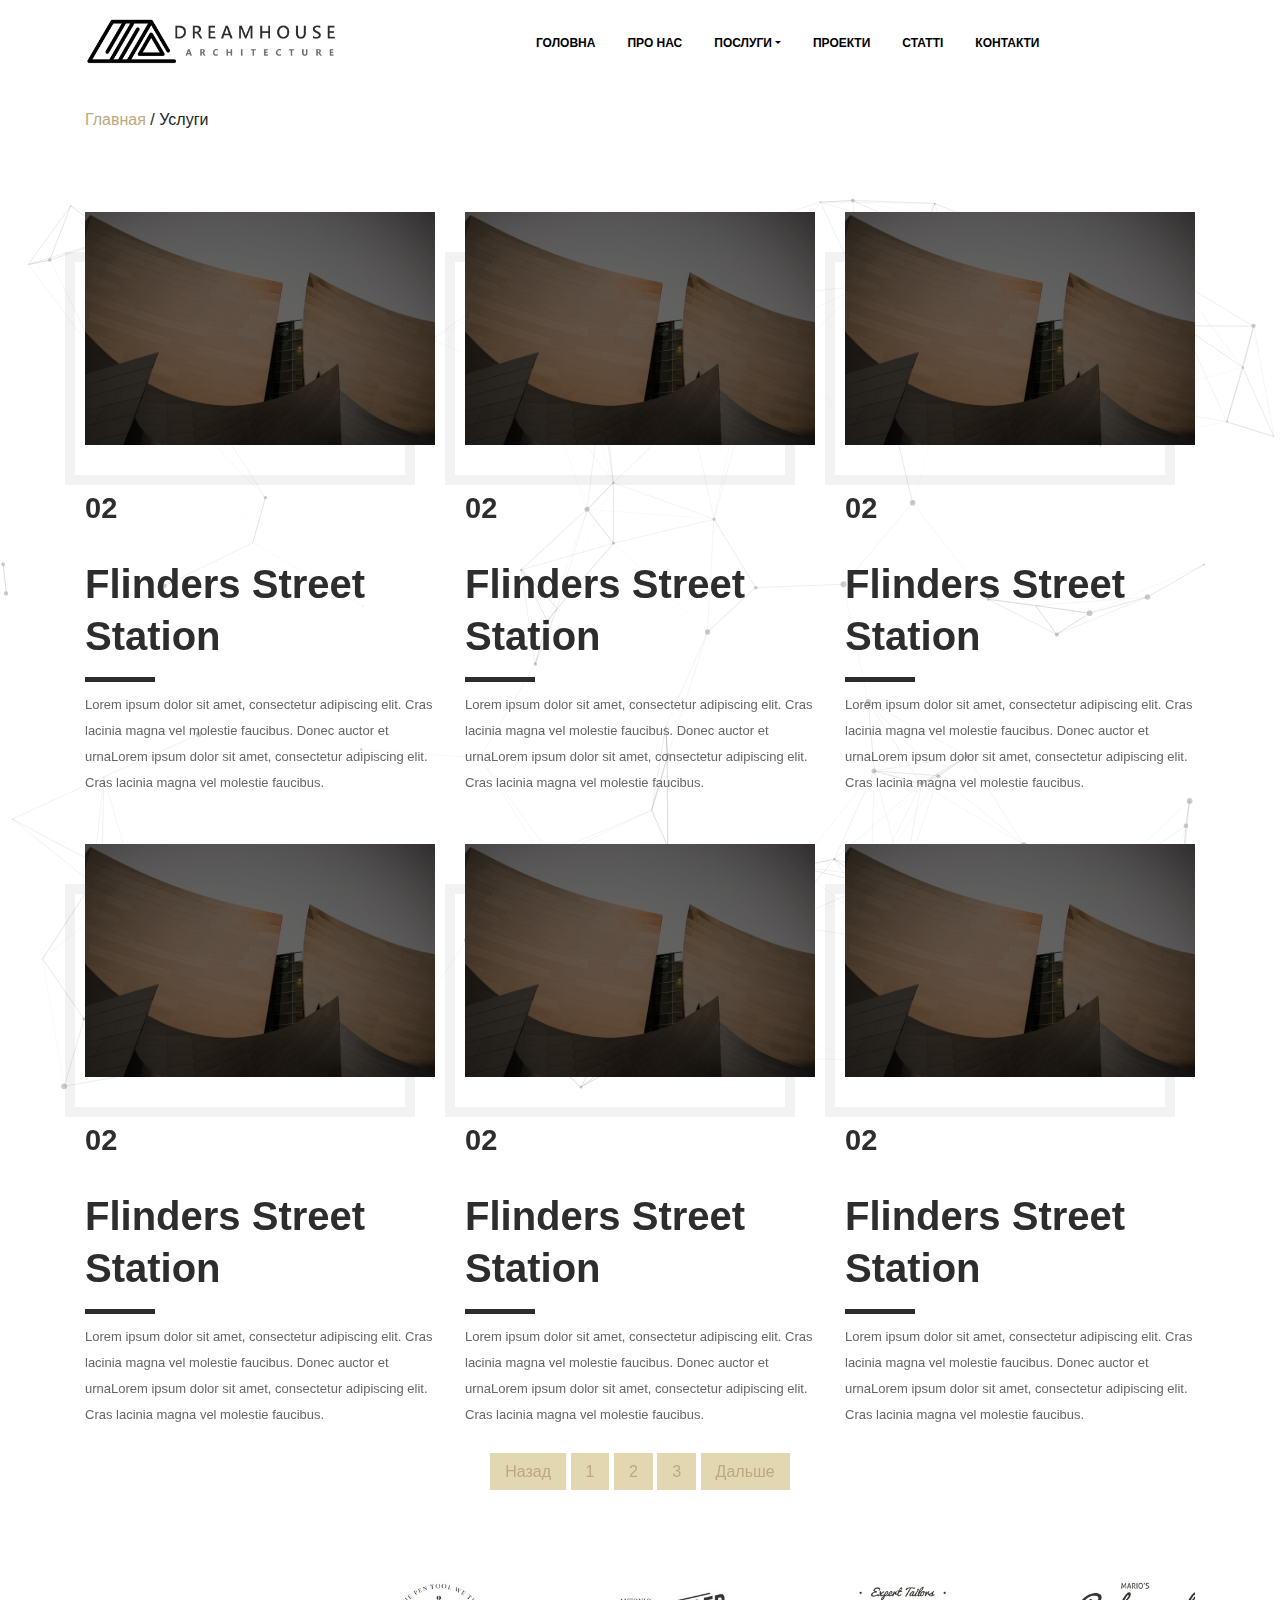
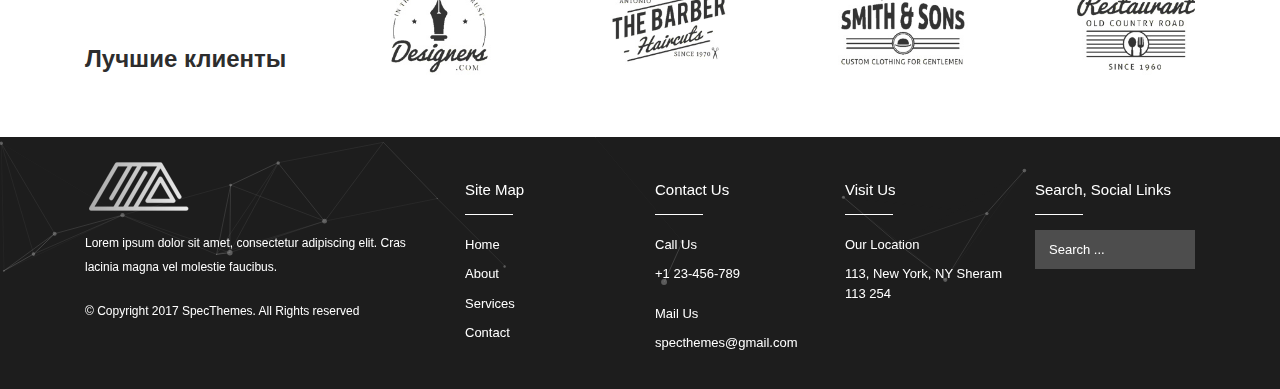
<file: vse/services.html>
<!DOCTYPE html>

<html lang="zxx" class=" no-htmlimports">

<head>
    <meta name="viewport" content="width=device-width, initial-scale=1.0">
<meta http-equiv="X-UA-Compatible" content="ie=edge">
    <meta http-equiv="Content-Type" content="text/html; charset=UTF-8">
    <meta http-equiv="Content-Type" content="text/html; charset=UTF-8">
    <title>Услуги</title>
    <link href="../fonts/icomoon.css" rel="stylesheet">
    <link href="../styles/animate.css" rel="stylesheet">
    <link href="../styles/owl.carousel.css" rel="stylesheet">
    <link href="../styles/particles.css" rel="stylesheet">
    <link href="../styles/default.css" rel="stylesheet">
    <link href="../styles/main.css" rel="stylesheet">
    <link rel="stylesheet" href="../libs/bootstrap-4.4.1/css/bootstrap.min.css">
    <link rel="stylesheet" href="https://kit-free.fontawesome.com/releases/latest/css/free.min.css" media="all">
</head>

<body>
    <header>
        <div class="container">
            <div class="row align-items-center py-3">
                <div class="col-12 col-lg-3 text-center"> <a href="#"><img alt="logo" src="../images/logo.png"></a></div>
                <div class="navbar-collapse col-12 col-lg-8">
                    <ul class="nav d-flex justify-content-end">
                        <li class="dropdown px-3"><a href="../index.html" class=" drop font-weight-bold">ГОЛОВНА</a>
                        
                        </li>
                        <li class="dropdown px-3"><a href="about-sky.html" class="drop font-weight-bold">ПРО НАС</a></li>
                        <li class="dropdown px-3"><a href="Service-arhiv.html" class="dropdown-toggle drop font-weight-bold">ПОСЛУГИ</a>
                            <ul class="dropdown-menu dropdown-menu-left">
                                <li><a href="services.html">Services</a>
                                </li>
                                <li><a href="services.html">Services
                                    </a></li>
                                <li><a href="services.html">Services
                                    </a></li>
                            </ul>
                        </li>
                        <li class="dropdown px-3"><a href="progect-archive.html" class=" drop font-weight-bold">ПРОЕКТИ</a>
                          
                        </li>
                        <li class="dropdown px-3"><a href="Blog.html" class=" drop font-weight-bold">СТАТТІ</a>
                           
                        </li>
                        <li class="dropdown px-3"><a href="contacts.html" class="drop font-weight-bold">КОНТАКТИ</a>
                        </li>
                        <li class="px-3"><span class="search-button" onclick="openNav()"><i
                                    class="fa fa-search"></i></span></li>
                    </ul>
                    <div class="search-overlay" id="search_nav"><a href="javascript:void(0)" class="closebtn"
                            onclick="closeNav()">×</a>
                        <div class="search-overlay-content">
                            <form><input placeholder="Search ..."></form>
                        </div>
                    </div>
                </div>
            </div>
        </div>
    </header>
    <div class="container">
        <div class="row">
            <div class="col-12 pt-4 pb-5 text-left">
                <p><span><span><a href="../index.html" class="text-brand">Главная</a> / <span class="breadcrumb_last"
                                aria-current="page">Услуги</span></span></span></p>
            </div>
        </div>
    </div>
    <div class="h-100" id="particles-js"></div>
    <div class="container pb-5">
        <div class="row project-row" data-scrollax-parent="true">
            <div class="col-12 col-lg-4 py-3">
                <div class="outline-bordered-right"><img alt="img" src="../images/home-pr-1.jpg"></div>
                <div class="project-title">
                    <p class="h3">02</p>
                    <p class="h2">Flinders Street Station</p>
                </div>
                <div>
                    <p class="text-grey text-content">Lorem ipsum dolor sit amet, consectetur adipiscing elit. Cras
                        lacinia magna vel molestie
                        faucibus. Donec auctor et urnaLorem ipsum dolor sit amet, consectetur adipiscing elit.
                        Cras
                        lacinia magna vel molestie faucibus.</p>
                </div>
            </div>
            <div class="col-12 col-lg-4 py-3">
                <div class="outline-bordered-right"><img alt="img" src="../images/home-pr-1.jpg"></div>
                <div class="project-title">
                    <p class="h3">02</p>
                    <p class="h2">Flinders Street Station</p>
                </div>
                <div>
                    <p class="text-grey text-content">Lorem ipsum dolor sit amet, consectetur adipiscing elit. Cras
                        lacinia magna vel molestie
                        faucibus. Donec auctor et urnaLorem ipsum dolor sit amet, consectetur adipiscing elit.
                        Cras
                        lacinia magna vel molestie faucibus.</p>
                </div>
            </div>
            <div class="col-12 col-lg-4 py-3">
                <div class="outline-bordered-right"><img alt="img" src="../images/home-pr-1.jpg"></div>
                <div class="project-title">
                    <p class="h3">02</p>
                    <p class="h2">Flinders Street Station</p>
                </div>
                <div>
                    <p class="text-grey text-content">Lorem ipsum dolor sit amet, consectetur adipiscing elit. Cras
                        lacinia magna vel molestie
                        faucibus. Donec auctor et urnaLorem ipsum dolor sit amet, consectetur adipiscing elit.
                        Cras
                        lacinia magna vel molestie faucibus.</p>
                </div>
            </div>
            <div class="col-12 col-lg-4 py-3">
                <div class="outline-bordered-right"><img alt="img" src="../images/home-pr-1.jpg"></div>
                <div class="project-title">
                    <p class="h3">02</p>
                    <p class="h2">Flinders Street Station</p>
                </div>
                <div>
                    <p class="text-grey text-content">Lorem ipsum dolor sit amet, consectetur adipiscing elit. Cras
                        lacinia magna vel molestie
                        faucibus. Donec auctor et urnaLorem ipsum dolor sit amet, consectetur adipiscing elit.
                        Cras
                        lacinia magna vel molestie faucibus.</p>
                </div>
            </div>
            <div class="col-12 col-lg-4 py-3">
                <div class="outline-bordered-right"><img alt="img" src="../images/home-pr-1.jpg"></div>
                <div class="project-title">
                    <p class="h3">02</p>
                    <p class="h2">Flinders Street Station</p>
                </div>
                <div>
                    <p class="text-grey text-content">Lorem ipsum dolor sit amet, consectetur adipiscing elit. Cras
                        lacinia magna vel molestie
                        faucibus. Donec auctor et urnaLorem ipsum dolor sit amet, consectetur adipiscing elit.
                        Cras
                        lacinia magna vel molestie faucibus.</p>
                </div>
            </div>
            <div class="col-12 col-lg-4 py-3">
                <div class="outline-bordered-right"><img alt="img" src="../images/home-pr-1.jpg"></div>
                <div class="project-title">
                    <p class="h3">02</p>
                    <p class="h2">Flinders Street Station</p>
                </div>
                <div>
                    <p class="text-grey text-content">Lorem ipsum dolor sit amet, consectetur adipiscing elit. Cras
                        lacinia magna vel molestie
                        faucibus. Donec auctor et urnaLorem ipsum dolor sit amet, consectetur adipiscing elit.
                        Cras
                        lacinia magna vel molestie faucibus.</p>
                </div>
            </div>      
             <div class="col-12 d-flex justify-content-center">
                <nav class="navigation pagination" role="navigation">
                <div class="nav-links"><a class="prev page-numbers" href="#">Назад</a>
                <a class="page-numbers" href="#">1</a>
                <span aria-current="page" class="page-numbers current">2</span>
                <a class="page-numbers" href="#">3</a>
                <a class="next page-numbers" href="#">Дальше</a></div>
                </nav> </div>
        </div>
        </div>
    <div class="container py-5">
        <div class="row">
            <div class="col col-lg-3">
                <div class="section-heading">
                    <p class="h2 fadeInLeft wow animated">Наши
                        клиенты</p>
                    <p class="h3">Лучшие клиенты</p>
                </div>
            </div>
            <div class="col col-lg-9">
                <div class="owl-carousel" id="our-clients">
                    <div class="owl-item">
                        <div class="client-item"><img alt="client" src="../images/partner1.jpg"></div>
                    </div>
                    <div class="owl-item">
                        <div class="client-item"><img alt="client" src="../images/partner2.jpg"></div>
                    </div>
                    <div class="owl-item">
                        <div class="client-item"><img alt="client" src="../images/partner3.jpg"></div>
                    </div>
                    <div class="owl-item">
                        <div class="client-item"><img alt="client" src="../images/partner4.jpg"></div>
                    </div>
                    <div class="owl-item">
                        <div class="client-item"><img alt="client" src="../images/partner5.jpg"></div>
                    </div>
                    <div class="owl-item">
                        <div class="client-item"><img alt="client" src="../images/partner1.jpg"></div>
                    </div>
                    <div class="owl-item">
                        <div class="client-item"><img alt="client" src="../images/partner2.jpg"></div>
                    </div>
                    <div class="owl-item">
                        <div class="client-item"><img alt="client" src="../images/partner3.jpg"></div>
                    </div>
                    <div class="owl-item">
                        <div class="client-item"><img alt="client" src="../images/partner4.jpg"></div>
                    </div>
                    <div class="owl-item">
                        <div class="client-item"><img alt="client" src="../images/partner5.jpg"></div>
                    </div>
                </div>
            </div>
        </div>
    </div>
    <footer>
        <div id="particles-js-footer" style="height:150px"><canvas class="particles-js-canvas-el"></canvas></div>
        <div class="container pt-4">
            <div class="row">
                <div class="col-12 col-lg-4"><a href="#"><img alt="img" src="../images/logo-footer.png"></a>
                    <p>Lorem ipsum dolor sit amet, consectetur adipiscing elit. Cras lacinia magna vel molestie
                        faucibus.</p>
                    <p>© Copyright 2017 SpecThemes. All Rights reserved</p>
                </div>
                <div class="col-12 col-lg-2">
                    <div class="footer-title">
                        <p class="h2">Site Map</p>
                    </div>
                    <ul>
                        <li><a href="#">Home</a></li>
                        <li><a href="#">About</a>
                        </li>
                        <li><a href="#">Services</a>
                        </li>
                        <li><a href="#">Contact</a>
                        </li>
                    </ul>
                </div>
                <div class="col-12 col-lg-2">
                    <div class="footer-title">
                        <p class="h2">Contact Us</p>
                    </div>
                    <ul>
                        <li>Call Us</li>
                        <li>+1 23-456-789</li>
                        <li></li>
                        <li>Mail Us</li>
                        <li>specthemes@gmail.com</li>
                    </ul>
                </div>
                <div class="col-12 col-lg-2">
                    <div class="footer-title">
                        <p class="h2">Visit Us</p>
                    </div>
                    <ul>
                        <li>Our Location</li>
                        <li>113, New York, NY Sheram 113 254</li>
                    </ul>
                </div>
                <div class="col-12 col-lg-2">
                    <div class="footer-title">
                        <p class="h2">Search, Social Links</p>
                    </div>
                    <form><input placeholder="Search ..." name="s"></form>
                    <div class="py-5">
                        <a href="#"><i class="fab fa-facebook-f"></i></a>
                        <a href="#"><i class="fab fa-instagram"></i></a>
                        <a href="#"><i class="fab fa-twitter"></i></a>
                        <a href="#"><i class="fab fa-youtube"></i></a></div>
                </div>
            </div>
        </div>
    </footer>
    <script src="../scripts/jquery.min.js"></script>
    <script src="../scripts/bootstrap.min.js"></script>
    <script src="../scripts/owl.carousel.js"></script>
    <script src="../scripts/wow.min.js"></script>
    <script src="../scripts/particles.min.js"></script>
    <script src="../scripts/particles.js"></script>
    <script src="../scripts/jquery.hover3d.min.js"></script>
    <script src="../scripts/jquery.counterup.min.js"></script>
    <script src="../scripts/waypoints.min.js"></script>
    <script src="../scripts/scrollax.js"></script>
    <script src="../scripts/swiper.min.js"></script>
    <script src="../scripts/isotope.pkgd.min.js"></script>
    <script src="../scripts/main.js"></script>
</body>

</html>
</file>
<file: fonts/icomoon.css>
@font-face {
  font-family: 'icomoon';
  src:  url('../fonts/icomoon.eot?31wvc8');
  src:  url('../fonts/icomoon.eot?31wvc8#iefix') format('embedded-opentype'),
    url('../fonts/icomoon.ttf?31wvc8') format('truetype'),
    url('../fonts/icomoon.woff?31wvc8') format('woff'),
    url('../fonts/icomoon.svg?31wvc8#icomoon') format('svg');
  font-weight: normal;
  font-style: normal;
}

[class^="icon-"], [class*=" icon-"] {
  /* use !important to prevent issues with browser extensions that change fonts */
  font-family: 'icomoon' !important;
  speak: none;
  font-style: normal;
  font-weight: normal;
  font-variant: normal;
  text-transform: none;
  line-height: 1;

  /* Better Font Rendering =========== */
  -webkit-font-smoothing: antialiased;
  -moz-osx-font-smoothing: grayscale;
}

.icon-floor-house:before {
  content: "\e900";
}
.icon-store-house:before {
  content: "\e901";
}
.icon-d-bar-chart:before {
  content: "\e902";
}
.icon-access-key:before {
  content: "\e903";
}
.icon-air-conditioner:before {
  content: "\e904";
}
.icon-arched-bridge:before {
  content: "\e905";
}
.icon-armchair:before {
  content: "\e906";
}
.icon-award:before {
  content: "\e907";
}
.icon-big-house:before {
  content: "\e908";
}
.icon-book-bag:before {
  content: "\e909";
}
.icon-brick-wall:before {
  content: "\e90a";
}
.icon-broker:before {
  content: "\e90b";
}
.icon-building:before {
  content: "\e90c";
}
.icon-building-1:before {
  content: "\e90d";
}
.icon-building-crane:before {
  content: "\e90e";
}
.icon-bungalow:before {
  content: "\e90f";
}
.icon-buying-a-house:before {
  content: "\e910";
}
.icon-calendar-on-day-17:before {
  content: "\e911";
}
.icon-car-and-garage:before {
  content: "\e912";
}
.icon-carpenter-hacksaw:before {
  content: "\e913";
}
.icon-chinese-temple:before {
  content: "\e914";
}
.icon-closed-door:before {
  content: "\e915";
}
.icon-combination-lock:before {
  content: "\e916";
}
.icon-compasses-tool:before {
  content: "\e917";
}
.icon-concrete-mixer:before {
  content: "\e918";
}
.icon-construction-helmet:before {
  content: "\e919";
}
.icon-copy-documents:before {
  content: "\e91a";
}
.icon-country-house:before {
  content: "\e91b";
}
.icon-direction-sign:before {
  content: "\e91c";
}
.icon-door-hang:before {
  content: "\e91d";
}
.icon-drill:before {
  content: "\e91e";
}
.icon-eco-house:before {
  content: "\e91f";
}
.icon-electricity-light-bulb:before {
  content: "\e920";
}
.icon-factory:before {
  content: "\e921";
}
.icon-favorite-house:before {
  content: "\e922";
}
.icon-fire-place:before {
  content: "\e923";
}
.icon-folded-newspaper:before {
  content: "\e924";
}
.icon-gardening-shovel:before {
  content: "\e925";
}
.icon-garden-shears:before {
  content: "\e926";
}
.icon-hammer-tool:before {
  content: "\e927";
}
.icon-hangar-entrance:before {
  content: "\e928";
}
.icon-heater:before {
  content: "\e929";
}
.icon-high-voltage-bolt:before {
  content: "\e92a";
}
.icon-holding-key:before {
  content: "\e92b";
}
.icon-home-building:before {
  content: "\e92c";
}
.icon-home-key:before {
  content: "\e92d";
}
.icon-home-phone:before {
  content: "\e92e";
}
.icon-hotel-elevator:before {
  content: "\e92f";
}
.icon-hotel-entrance:before {
  content: "\e930";
}
.icon-hotel-road-sign:before {
  content: "\e931";
}
.icon-hourglass-with-arrow:before {
  content: "\e932";
}
.icon-house-exchange:before {
  content: "\e933";
}
.icon-house-plan-board:before {
  content: "\e934";
}
.icon-house-plans:before {
  content: "\e935";
}
.icon-house-plan-scale:before {
  content: "\e936";
}
.icon-house-price:before {
  content: "\e937";
}
.icon-house-search:before {
  content: "\e938";
}
.icon-house-ventilation:before {
  content: "\e939";
}
.icon-incision-plan:before {
  content: "\e93a";
}
.icon-industrial-plant:before {
  content: "\e93b";
}
.icon-internet-store:before {
  content: "\e93c";
}
.icon-laundry-machine:before {
  content: "\e93d";
}
.icon-lawn-mowner:before {
  content: "\e93e";
}
.icon-letter-note:before {
  content: "\e93f";
}
.icon-light-bulb-and-filament:before {
  content: "\e940";
}
.icon-light-bulb-lamp:before {
  content: "\e941";
}
.icon-loud-speaker:before {
  content: "\e942";
}
.icon-mailbox-and-envelope:before {
  content: "\e943";
}
.icon-map-locator:before {
  content: "\e944";
}
.icon-map-point:before {
  content: "\e945";
}
.icon-medicine-chest:before {
  content: "\e946";
}
.icon-meter-tape:before {
  content: "\e947";
}
.icon-money-bills:before {
  content: "\e948";
}
.icon-move-truck:before {
  content: "\e949";
}
.icon-music-headphones:before {
  content: "\e94a";
}
.icon-my-house:before {
  content: "\e94b";
}
.icon-nightstand:before {
  content: "\e94c";
}
.icon-nippers:before {
  content: "\e94d";
}
.icon-notebook:before {
  content: "\e94e";
}
.icon-office-chair:before {
  content: "\e94f";
}
.icon-office-clip:before {
  content: "\e950";
}
.icon-office-folders:before {
  content: "\e951";
}
.icon-open-access:before {
  content: "\e952";
}
.icon-open-box:before {
  content: "\e953";
}
.icon-open-door:before {
  content: "\e954";
}
.icon-outdoor-fence:before {
  content: "\e955";
}
.icon-painter-brush:before {
  content: "\e956";
}
.icon-paint-roller-tool:before {
  content: "\e957";
}
.icon-paper-and-pencil:before {
  content: "\e958";
}
.icon-parking-sign:before {
  content: "\e959";
}
.icon-parquet:before {
  content: "\e95a";
}
.icon-pen-and-set-square:before {
  content: "\e95b";
}
.icon-phone-with-arrow:before {
  content: "\e95c";
}
.icon-pig-money-safe:before {
  content: "\e95d";
}
.icon-pipe-wrench:before {
  content: "\e95e";
}
.icon-plumber-tap:before {
  content: "\e95f";
}
.icon-printing-document:before {
  content: "\e960";
}
.icon-private-garage:before {
  content: "\e961";
}
.icon-real-estate-caravan:before {
  content: "\e962";
}
.icon-real-estate-mansion:before {
  content: "\e963";
}
.icon-regulator:before {
  content: "\e964";
}
.icon-renting-house:before {
  content: "\e965";
}
.icon-rent-sign:before {
  content: "\e966";
}
.icon-rent-sign-1:before {
  content: "\e967";
}
.icon-reparation-tools:before {
  content: "\e968";
}
.icon-restaurant-table:before {
  content: "\e969";
}
.icon-retro-tv:before {
  content: "\e96a";
}
.icon-road-billboard:before {
  content: "\e96b";
}
.icon-roman-temple:before {
  content: "\e96c";
}
.icon-room-bed:before {
  content: "\e96d";
}
.icon-rubber-stamp:before {
  content: "\e96e";
}
.icon-science-calculator:before {
  content: "\e96f";
}
.icon-security-lock:before {
  content: "\e970";
}
.icon-shower-head:before {
  content: "\e971";
}
.icon-skyscrapers:before {
  content: "\e972";
}
.icon-small-house:before {
  content: "\e973";
}
.icon-small-rounded-caravan:before {
  content: "\e974";
}
.icon-socket-and-plug:before {
  content: "\e975";
}
.icon-spatula:before {
  content: "\e976";
}
.icon-stand-lamp:before {
  content: "\e977";
}
.icon-statistics-arrow:before {
  content: "\e978";
}
.icon-step-ladder:before {
  content: "\e979";
}
.icon-street-advertising:before {
  content: "\e97a";
}
.icon-swimming-pool-top-view:before {
  content: "\e97b";
}
.icon-switch-on:before {
  content: "\e97c";
}
.icon-tablet-with-arrow:before {
  content: "\e97d";
}
.icon-toilet-sign:before {
  content: "\e97e";
}
.icon-tree-and-branches:before {
  content: "\e97f";
}
.icon-trip-suitcase:before {
  content: "\e980";
}
.icon-trowel-tool:before {
  content: "\e981";
}
.icon-unsecure:before {
  content: "\e982";
}
.icon-up-arrow-in-board:before {
  content: "\e983";
}
.icon-upload-folded-file:before {
  content: "\e984";
}
.icon-vacuum-cleaner:before {
  content: "\e985";
}
.icon-vintage-auricular:before {
  content: "\e986";
}
.icon-wallet-with-bill:before {
  content: "\e987";
}
.icon-water-valve:before {
  content: "\e988";
}
.icon-website-home:before {
  content: "\e989";
}
.icon-weight-balance:before {
  content: "\e98a";
}
.icon-wheelbarrow-with-things:before {
  content: "\e98b";
}
.icon-window-frame:before {
  content: "\e98c";
}
.icon-women-purse:before {
  content: "\e98d";
}
.icon-work-barrow:before {
  content: "\e98e";
}
.icon-writing-cheque:before {
  content: "\e98f";
}
.icon-cancel:before {
  content: "\ea0c";
}
.icon-cancel-1:before {
  content: "\ea0d";
}
.icon-clock4:before {
  content: "\ea0f";
}
.icon-help:before {
  content: "\ea26";
}
.icon-left-arrow:before {
  content: "\ea2c";
}
.icon-right-arrow:before {
  content: "\ea46";
}
</file>
<file: styles/default.css>
/*
==============================================
TABLE OF CONTENT
==============================================

1. General
2. Align Holders
3. Modals
4. Margins, Paddings
5. Owl Carousel Dots
6. Clearfix
7. Page Scrollbar
 
==============================================
[END] TABLE OF CONTENT
==============================================
*/




/*-----------------------------------------
	1. General
-------------------------------------------*/

html, body {
  font-family: 'Montserrat', sans-serif;
  color: #1c303e;        
  height: 100%;
  margin: 0;
  padding: 0;
}

h1,
h2,
h3,
h4,
h5,
h6 {
  font-family: 'Montserrat', sans-serif;
  color: #2d2d2d;
  line-height: 1.3;
  margin: 0px;
}
h1,
h2,
h3,
h4 {
  font-weight: 700;
}
h5,
h6 {
  font-weight: 600;
}



img{
	max-width: 100%;
	height: auto;
	-webkit-transition-duration: .3s;
	transition-duration: .3s;		
}
a{
  color: #2d2d2d;
	-webkit-transition-duration: .3s;
	transition-duration: .3s;	
}

a:active, a:hover, a:focus {
    color: #fff;
    outline: 0 none;
    text-decoration: none;
}
button{
  background: none;
  outline: 0 none;
  border: none;
}

iframe{
  border: 0px;
}
input, textarea{
  outline: none;
  max-width: 100%;
}


::-moz-selection {
    background: #2d2d2d;
    color: #fff;
    text-shadow: none;
}
::selection {
    background: #2d2d2d;
    color: #fff;
    text-shadow: none;
}



/*-----------------------------------------
	2. Align Holders
-------------------------------------------*/
.left-holder{
	text-align: left;
}
.right-holder{
	text-align: right;
}
.center-holder{
	text-align: center;
}



/*-----------------------------------------
  3. Modals
-------------------------------------------*/
.modal {
  text-align: center;
  padding: 0!important;
  border-radius: 10px;
}
.modal:before {
  content: '';
  display: inline-block;
  height: 100%;
  vertical-align: middle;
  margin-right: -4px;
  border-radius: 10px;  
}

.modal-dialog {
  display: inline-block;
  text-align: left;
  vertical-align: middle;
}





/*-----------------------------------------
  4. Margins, Paddings
-------------------------------------------*/

/*------------------
    Margin Left
--------------------*/
.ml-15{
  margin-left: 15px;
}

/*------------------
    Margin top
--------------------*/
.mt-0 { margin-top: 0 !important}
.mt-5 { margin-top: 5px}
.mt-10 { margin-top: 10px }
.mt-15 { margin-top: 15px }
.mt-20 { margin-top: 20px }
.mt-25 { margin-top: 25px }
.mt-30 { margin-top: 30px }
.mt-35 { margin-top: 35px }
.mt-40 { margin-top: 40px }
.mt-45 { margin-top: 45px }
.mt-50 { margin-top: 50px }
.mt-55 { margin-top: 55px }
.mt-60 { margin-top: 60px }
.mt-65 { margin-top: 65px }
.mt-70 { margin-top: 70px }
.mt-75 { margin-top: 75px }
.mt-80 { margin-top: 80px }
.mt-85 { margin-top: 85px }
.mt-90 { margin-top: 90px }
.mt-95 { margin-top: 95px }
.mt-100 { margin-top: 100px }
.mt-105 { margin-top: 105px }
.mt-110 { margin-top: 110px }
.mt-115 { margin-top: 115px }
.mt-120 { margin-top: 120px }
.mt-125 { margin-top: 125px }
.mt-130 { margin-top: 130px }
.mt-135 { margin-top: 135px }
.mt-140 { margin-top: 140px }
.mt-145 { margin-top: 145px }
.mt-150 { margin-top: 150px }

/*------------------
    Margin bottom
--------------------*/
.mb-0 { margin-bottom: 0 }
.mb-10 { margin-bottom: 10px }
.mb-15 { margin-bottom: 15px }
.mb-20 { margin-bottom: 20px }
.mb-25 { margin-bottom: 25px }
.mb-30 { margin-bottom: 30px }
.mb-35 { margin-bottom: 35px }
.mb-40 { margin-bottom: 40px }
.mb-45 { margin-bottom: 45px }
.mb-50 { margin-bottom: 50px }
.mb-55 { margin-bottom: 55px }
.mb-60 { margin-bottom: 60px }
.mb-65 { margin-bottom: 65px }
.mb-70 { margin-bottom: 70px }
.mb-75 { margin-bottom: 75px }
.mb-80 { margin-bottom: 80px }
.mb-85 { margin-bottom: 85px }
.mb-90 { margin-bottom: 90px }
.mb-95 { margin-bottom: 95px }
.mb-100 { margin-bottom: 100px }
.mb-105 { margin-bottom: 105px }
.mb-110 { margin-bottom: 110px }
.mb-115 { margin-bottom: 115px }
.mb-120 { margin-bottom: 120px }
.mb-125 { margin-bottom: 125px }
.mb-130 { margin-bottom: 130px }
.mb-135 { margin-bottom: 135px }
.mb-140 { margin-bottom: 140px }
.mb-145 { margin-bottom: 145px }
.mb-150 { margin-bottom: 150px }


/*------------------
    Margin right
--------------------*/
.mr-20-md{
  margin-right: 20px;
}
@media screen and (max-width:767px) {
  .mr-30-md{
    margin-right: 0px;
  } 
}


/*------------------
    Paddings
--------------------*/
.no-padding{
  padding: 0px !important;
}
.pb-0{
  padding-bottom: 0px !important;
}
.pt-0{
  padding-top: 0px !important;
}
.pl-0{
  padding-left: 0px;
}
.pr-0{
  padding-right: 0px;
}



/*-----------------------------------------
  5. Owl Carousel Dots
-------------------------------------------*/
.custom-dot {
  display: inline-block;
  z-index: 1;
  margin-top: 30px;
}
.custom-dot span {
  width: 12px;
  height: 12px;
  margin: 5px 7px;
  background: #cecece;
  cursor: pointer;
  display: block;
  border: 1px solid #fff;
  -webkit-backface-visibility: visible;
  border-radius: 30px;  
  -webkit-transition-duration: .3s;
  transition-duration: .3s;      
}
.custom-dot span:hover {
    background: #aaa;
    -webkit-backface-visibility: visible;
    border-radius: 30px;
}
.custom-dot.active span{
  width: 12px;
  height: 12px;
  background: #3c59b3;
  -webkit-transition-duration: .3s;
  transition-duration: .3s;    
}

.owl-nav i{
    color: #fff;
    font-size: 55px;  
}
.owl-nav .owl-prev {
    color: #fff;
    font-size: 70px;
    left: 0%;
    line-height: 40px;
    position: absolute;
    text-shadow: 2px 2px 2px rgba(0, 0, 0, 0.3);
    text-align: center;
    bottom: 40%;
    -webkit-transition: all 0.4s ease 0s;
    transition: all 0.4s ease 0s;
    width: 50px;
    height: 50px; 
    background: transparent !important;
}

.owl-nav .owl-next {
    color: #fff;
    font-size: 70px;
    right: 0;
    line-height: 40px;
    position: absolute;
    text-shadow: 2px 2px 2px rgba(0, 0, 0, 0.3);
    text-align: center;
    bottom: 40%;
    -webkit-transition: all 0.4s ease 0s;
    transition: all 0.4s ease 0s;
    width: 50px;
    height: 50px;  
    background: transparent !important;
}



/*-----------------------------------------
  6. Clearfix
-------------------------------------------*/
.clearfix:after {
  visibility: hidden;
  display: block;
  font-size: 0;
  content: " ";
  clear: both;
  height: 0;
}
.clearfix { display: inline-block; }
/* start commented backslash hack \*/
* html .clearfix { height: 1%; }
.clearfix { display: block; }
/* close commented backslash hack */




/*-----------------------------------------
  7. Page Scrollbar
-------------------------------------------*/
::-webkit-scrollbar {
    width: 8px;
    background: #fff;
}
 
::-webkit-scrollbar-track {
}
 
::-webkit-scrollbar-thumb {
  background: rgb(189, 168, 127);
}
</file>
<file: styles/main.css>
@charset "UTF-8";
.page-title .h1, .page-title .h6 {
  font-weight: 500;
  color: #fff;
  text-align: center; }

.bg-dgrey {
  background-color: #676767; }

.page-title {
  background-color: #1d1d1d;
  background-size: cover;
  background-position: top; }
  .page-title .h1 {
    text-shadow: 7px 7px 0 rgba(150, 150, 150, 0.2); }
  .page-title .h6 {
    letter-spacing: 15px;
    text-transform: uppercase; }
  .page-title:before {
    content: '';
    padding-top: 2rem;
    display: block;
    border-bottom: 2px solid white;
    width: 5%;
    margin: auto; }

.page-numbers {
  background: rgba(186, 156, 62, 0.4);
  padding: 10px 15px;
  color: #bda87f; }

.card-columns .card {
  z-index: 5;
  margin: 0px; }

@media (min-width: 576px) {
  .card-columns {
    column-gap: 0;
    column-count: 4; } }
#mega-menu-wrap-primary #mega-menu-primary > li.mega-menu-item {
  margin-left: 35px; }

.h3 {
  font-size: 1.75rem; }

.h6 {
  font-size: 1rem; }

.bg-brand {
  background: #bda87f; }

.h4 {
  font-size: 2rem; }

.filter-s {
  filter: saturate(0); }

.bg-gray {
  background: #676767; }

.text-brand {
  color: #bda87f; }

.text-yellow {
  color: #ba9c3e; }

a {
  text-decoration: none; }

.text-grey {
  color: #676767; }

.progect-blcok {
  border: 0.5px solid silver; }

.section-block-bg {
  background-position: 50% 50%;
  padding: 90px 0;
  background-size: 90%;
  background-repeat: no-repeat; }

.section-block-parallax {
  background-position: 50% 50%;
  background-size: cover;
  background-attachment: fixed; }

.section-form-parallax {
  background-position: 50% 50%;
  background-size: cover;
  background-attachment: fixed; }

.blog-list {
  overflow: hidden;
  background: #fff;
  font-size: 15px;
  position: relative;
  border: 1px solid #eee;
  border-radius: 10px;
  margin: 20px 0 40px;
  transition-duration: .3s; }
  .blog-list img {
    width: 100%;
    height: auto; }

.owl-stage {
  transform: translate3d(-3120px, 0, 0);
  transition: all 0.25s ease 0s;
  width: 5460px; }

.owl-item {
  width: 129.25px;
  margin-right: 110px;
  object-fit: cover; }

.section-heading {
  margin-bottom: 10px; }
  .section-heading .h2 {
    position: relative;
    text-transform: uppercase;
    display: inline-block;
    font-size: 16px;
    font-weight: 600;
    color: #fff;
    line-height: 130%;
    background: #bda87f;
    letter-spacing: 1.5px;
    padding: 10px 15px;
    margin-bottom: 10px;
    transform: uppercase; }
    .section-heading .h2:after {
      content: '';
      position: absolute;
      display: block;
      border-bottom: 2px solid #bda87f;
      width: 590px;
      margin-left: -590px;
      margin-top: -7px;
      padding-top: 15px; }
  .section-heading .h3 {
    position: relative;
    font-size: 24px;
    font-weight: 700;
    color: #2d2d2d;
    line-height: 160%;
    margin-bottom: 10px; }
  .section-heading .h4 {
    position: absolute;
    font-size: 129px;
    font-weight: 900;
    color: #f7f7f7;
    line-height: 160%;
    margin-bottom: 10px;
    margin-left: -300px;
    z-index: 0; }
  .section-heading p {
    font-size: 15px;
    font-weight: 500;
    color: #979797;
    line-height: 160%;
    padding-top: 10px;
    margin-bottom: 0; }
  .section-heading span {
    display: block;
    font-size: 15px;
    font-weight: 600;
    color: #bda87f;
    line-height: 160%; }

.owl-carousel .owl-item img {
  display: block;
  width: 100%;
  object-fit: cover !important; }

.blog-list-button {
  margin: 20px 0 10px; }
  .blog-list-button a {
    letter-spacing: 1.5px;
    text-transform: uppercase;
    display: inline-block;
    font-size: 11px;
    font-weight: 600;
    padding: 6px 16px;
    border-radius: 20px;
    background-color: #eee;
    color: #676767;
    margin-top: 10px;
    transition-duration: .3s; }
    .blog-list-button a:hover {
      color: #fff;
      background: #bda87f;
      transition-duration: .3s; }

@media screen and (max-width: 767px) {
  .countup-box {
    margin: 20px 0; }

  .testmonial-block {
    margin: 0; }

  .blog-list-text {
    padding: 0 15px 30px; }

  .blog-modern .h3 {
    height: auto; }
  .blog-modern p {
    height: auto; }

  .swiper-slide {
    font-size: 18px;
    color: #fff;
    box-sizing: border-box;
    padding: 30px 25px;
    display: table-cell;
    vertical-align: middle; }
    .swiper-slide .title {
      font-size: 33px;
      font-weight: 600;
      max-width: 100%;
      border-left: 8px solid rgba(255, 255, 255, 0.3);
      padding-left: 20px;
      margin-top: 20px; }
    .swiper-slide .subtitle {
      font-size: 14px;
      font-weight: 600; }
    .swiper-slide .text {
      font-size: 14px;
      font-weight: 500;
      max-width: 400px;
      line-height: 1.8;
      margin-top: 20px; }
    .swiper-slide .title-center {
      font-size: 25px!important; }

  .video-effect-box {
    padding: 20px; }

  .slider-content {
    transform: translateY(5%); }

  .team-member-image {
    position: relative;
    margin: 15px 0; }

  .single-product {
    padding-left: 0;
    margin-top: 30px; }

  .services-box {
    margin: 70px 0; }

  .services-box-text {
    margin-top: 0 !important;
    margin-left: 0;
    width: 100%;
    padding: 20px 10px; }

  .card-content {
    padding: 0; }
    .card-content .h2 {
      font-size: 70px; }

  .navbar-custom .navbar-links-custom li {
    font-size: 13px;
    font-weight: 700;
    transition-duration: .3s;
    border-bottom: 1px solid #e6e6e6;
    padding: 0;
    margin: 0; }
    .navbar-custom .navbar-links-custom li:last-child {
      border-bottom: none; }
    .navbar-custom .navbar-links-custom li a {
      margin: 0;
      padding: 15px; }

  .navbar-default .navbar-links-custom .open .dropdown-menu > li > a {
    color: #2d2d2d;
    font-size: 10px;
    padding: 2px 0 7px 15px; }

  .navbar-links-custom .dropdown ul li a:hover {
    color: #bda87f !important; }

  .image-top-content h2 {
    color: #fff;
    font-size: 30px;
    font-weight: 500;
    text-transform: uppercase;
    text-align: center;
    padding: 20px; }

  .video-table-cell h2 {
    font-size: 30px; }

  footer .footer-title .h6 {
    margin-top: 30px; } }
@media (max-width: 991px) {
  .navbar-header {
    float: none; }

  .navbar-left {
    float: none !important; }

  .navbar-nav {
    float: none !important;
    margin-top: 7.5px; }
    .navbar-nav > li {
      float: none; }
      .navbar-nav > li > a {
        padding-top: 10px;
        padding-bottom: 10px; }
    .navbar-nav .open .dropdown-menu {
      position: static;
      float: none;
      width: auto;
      margin-top: 0;
      background-color: transparent;
      border: 0;
      box-shadow: none; }

  .navbar-right {
    float: none !important; }

  .navbar-toggle {
    display: block; }

  .navbar-collapse {
    border-top: 1px solid transparent;
    box-shadow: inset 0 1px 0 rgba(255, 255, 255, 0.1); }
    .navbar-collapse.collapse {
      display: none !important; }

  .navbar-fixed-top {
    top: 0;
    border-width: 0 0 1px; }

  .navbar-links-custom {
    padding-bottom: 5px; }

  .search-holder {
    border: none !important; }

  .search-overlay-content {
    position: relative;
    top: 15% !important;
    text-align: center; }
    .search-overlay-content input {
      margin: 30px;
      max-width: 80%; }

  .collapse.in {
    display: block !important; }

  .navbar-custom .navbar-links-custom li {
    padding: 5px 0 0 5px; }

  .search-button i {
    padding: 17px 0;
    cursor: pointer; }
    .search-button i:after {
      content: 'Search';
      font-family: Montserrat, sans-serif;
      font-size: 10px;
      text-transform: uppercase;
      font-weight: 700;
      display: inline-block;
      padding-left: 10px; } }
.project-title .h2 {
  position: relative;
  font-weight: 700;
  color: #2d2d2d;
  margin-bottom: 10px;
  font-size: 40px;
  line-height: 130%;
  padding-top: 1rem; }
  .project-title .h2:after {
    content: '';
    display: block;
    border-bottom: 5px solid #2d2d2d;
    width: 70px;
    padding-top: 15px;
    transition-duration: .3s; }
.project-title .h3 {
  margin-top: 40px;
  position: relative;
  font-weight: 700;
  color: #2d2d2d;
  margin-bottom: 10px;
  font-size: 29px;
  line-height: 160%; }
.project-title .h4 {
  position: relative;
  font-weight: 500;
  color: #2d2d2d;
  margin-bottom: 10px;
  line-height: 130%; }
  .project-title .h4:after {
    content: '';
    display: block;
    border-bottom: 2px solid transparent;
    width: 70px;
    padding-top: 15px;
    transition-duration: .3s; }

.primary-button {
  font-size: 11px;
  border-radius: 50px;
  font-weight: 500;
  background: #bda87f;
  color: #fff;
  padding: 10px 15px;
  transition-duration: .3s; }
  .primary-button:after {
    content: '🡲';
    display: inline-block;
    color: #bda87f;
    padding-left: 10px;
    margin-left: -20px;
    opacity: 0;
    transition-duration: .3s; }
  .primary-button:hover {
    background: #2d2d2d;
    color: #fff;
    padding-right: 15px; }
    .primary-button:hover:after {
      color: #fff;
      margin-left: 0;
      opacity: 1; }

.blog-side-row.blog-side-title::after {
  content: '';
  display: block;
  border-bottom: 2px solid #bda87f;
  width: 130px;
  padding-top: 15px; }

.countup-box {
  text-align: center;
  margin-top: 40px; }
  .countup-box .h4 {
    font-size: 65px !important;
    font-weight: 500;
    text-align: center;
    margin: 10px 0;
    color: #fff;
    line-height: 130%;
    text-shadow: 8px 8px 0 rgba(150, 150, 150, 0.3); }
    .countup-box .h4:after {
      font-size: 65px !important;
      font-weight: 500;
      text-align: center;
      margin: 10px 0;
      color: #fff;
      line-height: 130%;
      content: ' +';
      text-shadow: 5px 5px 0 rgba(150, 150, 150, 0.3); }
  .countup-box strong {
    text-align: center;
    margin: 10px 0;
    color: #fff;
    line-height: 130%;
    font-size: 14px !important;
    font-weight: 600;
    text-transform: uppercase; }
  .countup-box i {
    font-size: 50px;
    color: #fff; }
  .countup-box p {
    font-size: 15px;
    font-weight: 500;
    color: #fff;
    line-height: 130%; }

@media screen and (max-width: 991px) {
  .project-detail-1 {
    padding-left: 0; }

  .testmonial-block:before {
    display: none; }

  .outline-bordered-text-right:after {
    content: "";
    position: absolute;
    left: 0;
    bottom: 0;
    border: 10px solid rgba(0, 0, 0, 0.05);
    display: block;
    width: 100%;
    height: 50%;
    transition: all .3s linear 0s;
    z-index: -1; }

  .outline-bordered-right:after {
    content: "";
    position: absolute;
    left: 0;
    bottom: 0;
    border: 10px solid rgba(0, 0, 0, 0.05);
    display: block;
    width: 100%;
    height: 50%;
    transition: all .3s linear 0s;
    z-index: -1; }

  .outline-bordered-left:after {
    content: "";
    position: absolute;
    left: 0;
    bottom: 0;
    border: 10px solid rgba(0, 0, 0, 0.05);
    display: block;
    width: 100%;
    height: 50%;
    transition: all .3s linear 0s;
    z-index: -1; }

  .project-detail-carousel:after {
    content: "";
    position: absolute;
    left: 0;
    bottom: 0;
    border: 10px solid rgba(0, 0, 0, 0.05);
    display: block;
    width: 100%;
    height: 50%;
    transition: all .3s linear 0s;
    z-index: -1; } }
.outline-bordered-text-right {
  position: relative;
  z-index: 999; }
  .outline-bordered-text-right:after {
    content: "";
    position: absolute;
    left: 80px;
    bottom: -70px;
    border: 7px solid rgba(255, 255, 255, 0.2);
    display: block;
    width: 50%;
    height: 200%;
    transition: all .3s linear 0s;
    z-index: -1; }

.outline-bordered-right {
  position: relative;
  z-index: 999;
  background-size: cover;
  opacity: 1;
  max-height: 300px; }
  .outline-bordered-right:after {
    content: "";
    border: 10px solid rgba(0, 0, 0, 0.05);
    display: block;
    transition: all .3s linear 0s;
    position: absolute;
    right: 20px;
    bottom: -40px;
    width: 100%;
    height: 100%;
    z-index: -1; }
  .outline-bordered-right img {
    max-height: 300px;
    object-fit: cover;
    width: 100%; }

.outline-bordered-right::before {
  content: '';
  opacity: .6;
  position: absolute;
  width: 100%;
  height: 100%;
  background-color: black; }

.dark-button {
  font-size: 11px;
  border-radius: 50px;
  font-weight: 500;
  background: #2d2d2d;
  color: #fff;
  padding: 10px 15px;
  transition-duration: .3s; }
  .dark-button:after {
    content: '🡲';
    display: inline-block;
    color: #bda87f;
    padding-left: 10px;
    margin-left: -20px;
    opacity: 0;
    transition-duration: .3s; }
  .dark-button:hover {
    background: #bda87f;
    color: #fff;
    padding-right: 15px; }
    .dark-button:hover:after {
      color: #fff;
      margin-left: 0;
      opacity: 1; }

.button-md {
  display: inline-block;
  font-size: 14px;
  font-weight: 500;
  padding: 12px 17px; }

.rounded-border {
  border-radius: 5px !important; }

.full-width {
  width: 100%; }

.white-color {
  color: #fff !important; }
  .white-color .h1 {
    color: #fff !important; }
  .white-color .h2 {
    color: #fff !important; }
  .white-color .h3 {
    color: #fff !important; }
  .white-color .h4 {
    color: #fff !important; }
  .white-color .h5 {
    color: #fff !important; }
  .white-color .h6 {
    color: #fff !important; }
  .white-color i {
    color: #fff !important; }
  .white-color p {
    color: #fff !important; }
  .white-color span {
    color: #fff !important; }

@media screen and (max-width: 1200px) {
  .blog-list-text {
    padding-bottom: 30px; }

  .services-box-text {
    margin-top: 5px;
    width: 100%;
    margin-left: 0; } }
.blog-heading {
  padding: 0 0 10px;
  margin: 0 0 10px; }
  .blog-heading .h3 {
    color: #2d2d2d;
    font-size: 26px;
    font-weight: 500;
    line-height: 150%; }

blockquote {
  background: #f7f7f7;
  border-left: 4px solid #bda87f;
  padding: 30px 30px 30px; }
  blockquote p {
    color: #2d2d2d !important;
    font-size: 15px !important;
    font-weight: 500;
    margin: 0; }

.blog-post-recent-post {
  position: relative;
  display: block;
  margin-top: 30px; }

.blog-post-recent-text .h5 {
  margin-bottom: 8px; }
  .blog-post-recent-text .h5 a {
    color: #676767;
    font-size: 16px;
    font-weight: 500; }
    .blog-post-recent-text .h5 a:hover {
      color: #bda87f; }
.blog-post-recent-text span {
  color: #858585;
  font-size: 12px;
  font-weight: 500;
  text-transform: uppercase; }

.blog-post-category {
  margin: 50px 0 30px; }
  .blog-post-category ul {
    display: inline-block;
    list-style-type: none;
    padding-left: 0;
    margin: 10px 0 20px; }
    .blog-post-category ul li {
      padding: 10px 0; }
      .blog-post-category ul li a {
        color: #aaa;
        font-size: 14px;
        font-weight: 500;
        transition-duration: .3s; }
        .blog-post-category ul li a:hover {
          color: #bda87f; }
          .blog-post-category ul li a:hover i {
            color: #bda87f;
            margin-left: 6px; }
        .blog-post-category ul li a i {
          color: #858585;
          margin-right: 10px;
          transition-duration: .3s; }

.blog-modern {
  z-index: -1;
  padding: 30px;
  background: #fff;
  border: 1px solid #eee;
  font-weight: 500;
  transition-duration: .3s;
  line-height: 190%;
  font-size: 13px; }
  .blog-modern:hover {
    position: relative;
    z-index: 1;
    box-shadow: 0 0 70px 0 rgba(50, 50, 50, 0.2); }
  .blog-modern .h3 {
    font-size: 22px;
    color: #2d2d2d;
    line-height: 150%;
    display: table-cell; }
  .blog-modern strong {
    font-weight: 500;
    color: #2d2d2d; }
  .blog-modern p {
    color: #aaa;
    padding-bottom: 15px;
    margin: 15px 0 25px;
    border-bottom: 1px solid rgba(0, 0, 0, 0.1); }

.client-item {
  position: relative;
  opacity: .8;
  transition-duration: .3s; }
  .client-item:hover {
    opacity: 1; }

.swiper-container {
  width: 100%;
  height: 100%;
  background: #fff; }

.card-body {
  min-height: 22rem; }

.swiper-slide {
  font-size: 18px;
  color: #fff;
  box-sizing: border-box;
  padding: 40px 90px;
  display: table-cell;
  vertical-align: middle;
  margin-top: 4%;
  min-height: 650px;
  max-height: 650px; }
  .swiper-slide .title {
    font-size: 58px;
    font-weight: 600;
    width: 800px;
    max-width: 100%;
    border-left: 8px solid rgba(255, 255, 255, 0.3);
    padding-left: 20px;
    margin-top: 20px; }
  .swiper-slide .pre-title {
    letter-spacing: 10px;
    font-size: 20px;
    text-transform: uppercase; }
  .swiper-slide .subtitle {
    font-size: 14px;
    font-weight: 600; }
  .swiper-slide .text {
    font-size: 14px;
    font-weight: 500;
    max-width: 400px;
    line-height: 1.8;
    margin-top: 20px; }
  .swiper-slide .title-center {
    background: rgba(30, 32, 38, 0.5);
    font-size: 58px;
    font-weight: 600;
    margin: 0; }
    .swiper-slide .title-center:before {
      content: '';
      padding-top: 1rem;
      display: block;
      border-bottom: 8px solid rgba(255, 255, 255, 0.3);
      width: 20%;
      margin: auto; }
  .swiper-slide .pre-title-center {
    font-size: 20px;
    font-weight: 600;
    line-height: 1.8; }

footer {
  background: #1d1d1d;
  padding-top: 60px 0; }
  footer p {
    font-size: 12px;
    font-weight: 500;
    color: #fff;
    line-height: 200%;
    margin-top: 20px; }
  footer ul {
    padding-left: 0; }
    footer ul li {
      font-size: 13px;
      font-weight: 500;
      color: #fff;
      list-style-type: none;
      padding: 5px 0; }
      footer ul li a {
        font-size: 13px;
        font-weight: 500;
        color: #fff; }
  footer a i {
    font-size: 15px !important;
    color: #fff;
    padding: 0 10px !important; }
  footer a:hover {
    color: #bda87f; }
  footer input {
    background: #4d4d4d;
    color: #fff;
    font-size: 13px;
    font-weight: 500;
    border: none;
    padding: 10px 14px; }
  footer input::-webkit-input-placeholder {
    color: #fff; }
  footer .footer-title .h2 {
    font-size: 15px;
    color: #fff;
    font-weight: 500; }
    footer .footer-title .h2:after {
      content: '';
      display: block;
      width: 30%;
      height: 1px;
      background: #fff;
      margin-top: 15px;
      margin-bottom: 15px; }

#search_nav {
  display: inline-block;
  z-index: 9999; }

.search-button {
  padding-left: 12.5px;
  cursor: pointer; }

.search-overlay {
  height: 100%;
  width: 0;
  position: fixed;
  z-index: 1;
  top: 0;
  left: 0;
  background-color: #000;
  background-color: rgba(0, 0, 0, 0.9);
  overflow-x: hidden;
  transition: .5s; }
  .search-overlay a {
    padding: 8px;
    text-decoration: none;
    font-size: 36px;
    color: #858585;
    display: block;
    transition: .3s; }
    .search-overlay a:focus {
      color: #f1f1f1; }
    .search-overlay a:hover {
      color: #f1f1f1; }
  .search-overlay .closebtn {
    position: absolute;
    top: 20px;
    right: 30px;
    font-size: 60px; }

.search-overlay-content {
  position: relative;
  top: 35%;
  width: 100%;
  text-align: center;
  margin-top: 30px; }
  .search-overlay-content input {
    font-size: 35px;
    font-weight: 500;
    color: #fff;
    background: 0 0;
    border: none;
    border-bottom: 2px solid #fff;
    opacity: .5;
    padding: 15px; }

@media screen and (max-height: 450px) {
  .search-overlay a {
    font-size: 20px; }
  .search-overlay .closebtn {
    font-size: 40px;
    top: 15px;
    right: 35px; } }
@media screen and (max-height: 450px) {
  .owl-item img {
    max-height: 300px; } }
@media screen and (min-height: 450px) {
  .owl-item img {
    max-height: 480px; } }
@media screen and (max-width: 760px) {
  .contact-form input {
    min-width: 100%; }

  .contact-box-info .w-80 {
    min-width: 100%; }

  footer {
    text-align: -webkit-center; }

  .alignright {
    margin: 0px !important; } }
.project-detail-carousel {
  position: relative;
  z-index: 999; }
  .project-detail-carousel:after {
    content: "";
    position: absolute;
    left: 30px;
    bottom: -30px;
    border: 10px solid rgba(0, 0, 0, 0.05);
    display: block;
    width: 100%;
    height: 100%;
    transition: all .3s linear 0s;
    z-index: -1; }

.project-detail-1 {
  padding-left: 30px; }
  .project-detail-1 .h2 {
    font-size: 35px;
    font-weight: 600;
    color: #2d2d2d;
    line-height: 130%; }
    .project-detail-1 .h2:after {
      content: '';
      display: block;
      border-bottom: 4px solid #bda87f;
      width: 130px;
      margin-top: 15px; }
  .project-detail-1 ul {
    margin-top: 30px;
    padding-left: 0; }
    .project-detail-1 ul li {
      list-style-type: none;
      font-size: 14px;
      font-weight: 600;
      padding: 13px 0;
      border-bottom: 1px solid #eee;
      display: flex;
      align-items: center; }
      .project-detail-1 ul li span {
        display: inline-block;
        color: #979797;
        width: 100px; }

.error {
  overflow: hidden;
  background: #1d1d1d;
  width: 100%;
  height: 90%; }

.error-box {
  transform: translateZ(0);
  padding: 40px;
  background: 0 0;
  border-radius: 5px;
  margin: auto;
  transform-style: preserve-3d;
  backface-visibility: hidden;
  display: flex; }

.card-content {
  padding: 50px;
  margin: auto;
  text-align: center;
  transform-style: preserve-3d; }
  .card-content .h2 {
    color: #fff;
    margin: 20px 0;
    text-shadow: 8px 8px 0 rgba(150, 150, 150, 0.3);
    font-weight: 600;
    font-size: 180px;
    transform: translateZ(100px); }
  .card-content .h4 {
    color: #fff;
    margin: 20px 0;
    text-shadow: 8px 8px 0 rgba(150, 150, 150, 0.3);
    font-weight: 600;
    font-size: 30px;
    transform: translateZ(50px); }
  .card-content .h5 {
    color: #ccc;
    font-size: 18px;
    transform: translateZ(30px);
    margin-top: 30px; }

.contact-box-icon {
  margin: 40px 0 30px;
  transition-duration: .3s; }
  .contact-box-icon:hover .contact-icon i {
    background: #fff;
    color: #676767;
    border: 1px solid #676767; }

.contact-icon {
  float: left;
  width: 25%;
  text-align: center; }
  .contact-icon i {
    color: #ccc;
    background: #fff;
    font-size: 20px;
    border: 1px solid #ccc;
    border-radius: 50px;
    padding: 13px 15px 13px 14px;
    width: 50px;
    height: 50px;
    transition-duration: .3s; }

.contact-info {
  float: left;
  width: 75%;
  margin: 10px 0 20px; }
  .contact-info .h5 {
    font-size: 17px;
    font-weight: 600;
    color: #bda87f;
    margin-bottom: 5px; }
  .contact-info p {
    font-size: 14px;
    font-weight: 500;
    color: #676767;
    margin: 10px 0 3px; }
  .contact-info a:hover {
    color: #bda87f; }

.contact-form input {
  background-color: #676767;
  font-size: 15px;
  margin-bottom: 10px;
  padding: 15px 18px;
  width: 90%;
  font-weight: 500;
  border: none;
  border: 1px solid #eee;
  border-radius: 5px;
  transition-duration: .3s;
  color: white; }
.contact-form input::placeholder {
  color: #fff; }
.contact-form textarea {
  background-color: #676767;
  color: white;
  font-size: 15px;
  margin-bottom: 10px;
  padding: 15px 18px;
  width: 100%;
  font-weight: 500;
  border: 1px solid #eee;
  overflow: hidden;
  border: none;
  border: 1px solid #eee;
  border-radius: 5px;
  transition-duration: .3s;
  max-height: 143px;
  min-height: 143px; }
  .contact-form textarea:focus {
    border-color: #bda87f; }
.contact-form textarea::placeholder {
  color: white; }

.terra_breadcrumbs a {
  color: #bda87f; }
.terra_breadcrumbs span {
  color: #bda87f; }

li a:hover {
  color: #bda87f !important; }

.form-control:focus {
  color: white;
  background-color: #676767;
  outline: 0;
  box-shadow: none; }

.contact-form-cont input {
  color: #676767;
  font-size: 15px;
  margin-bottom: 10px;
  padding: 15px 18px;
  width: 100%;
  font-weight: 500;
  border: none;
  border: 1px solid #eee;
  border-radius: 5px;
  transition-duration: .3s; }
  .contact-form-cont input:focus {
    border-color: #bda87f; }
.contact-form-cont input::placeholder {
  color: silver; }
.contact-form-cont .breadcrumb_last {
  color: #bda87f; }
.contact-form-cont textarea {
  color: #676767;
  font-size: 15px;
  margin-bottom: 10px;
  padding: 15px 18px;
  width: 100%;
  font-weight: 500;
  border: 1px solid #eee;
  overflow: hidden;
  border: none;
  border: 1px solid #eee;
  border-radius: 5px;
  transition-duration: .3s;
  max-height: 147px;
  max-height: 147px; }
  .contact-form-cont textarea:focus {
    border-color: #bda87f; }
.contact-form-cont textarea::placeholder {
  color: white; }

.w-80 {
  width: 80%; }

.rounded-1 {
  border-radius: 1rem; }

textarea {
  color: #676767;
  font-size: 15px;
  margin-bottom: 10px;
  padding: 15px 18px;
  width: 100%;
  font-weight: 500;
  border: 1px solid #eee;
  overflow: hidden;
  border: none;
  border: 1px solid #eee;
  border-radius: 5px;
  transition-duration: .3s;
  max-height: 178px;
  min-height: 178px; }
  textarea:focus {
    border-color: #bda87f; }

textarea::placeholder {
  color: white; }

textarea {
  color: #676767;
  font-size: 15px;
  margin-bottom: 10px;
  padding: 15px 18px;
  width: 100%;
  font-weight: 500;
  border: 1px solid #eee;
  overflow: hidden;
  border: none;
  border: 1px solid #eee;
  border-radius: 5px;
  transition-duration: .3s;
  max-height: 147px;
  min-height: 147px; }
  textarea:focus {
    border-color: #bda87f; }

textarea::placeholder {
  color: white; }

.img-opacity {
  background-size: cover;
  opacity: 1;
  position: relative; }

.img-opacity::before {
  content: '';
  opacity: .6;
  position: absolute;
  width: 100%;
  height: 100%;
  background-color: black; }

.text-content {
  font-size: 13px;
  font-weight: 500;
  line-height: 200%; }

.drop {
  font-size: 12px;
  color: #000; }

.navbar-links-custom .dropdown ul {
  background: rgba(255, 255, 255, 0.85);
  border: none;
  border-radius: 0;
  padding: 10px;
  margin-left: 5px;
  box-shadow: 0 5px 9px 0 rgba(50, 50, 50, 0.15); }
  .navbar-links-custom .dropdown ul li {
    padding: 0;
    border: none; }
    .navbar-links-custom .dropdown ul li a {
      font-weight: 600;
      padding: 10px 15px;
      width: 190px;
      text-transform: uppercase;
      text-align: left;
      color: #2d2d2d; }
      .navbar-links-custom .dropdown ul li a:hover {
        background: 0 0 !important;
        color: #bda87f !important; }
.navbar-links-custom .dropdown .dropdown-toggle:after {
  content: "\f061";
  font-family: FontAwesome;
  padding-left: 6px; }

.project-row:hover .project-title .h2:after {
  content: '';
  display: block;
  border-bottom: 5px solid #bda87f;
  width: 130px;
  padding-top: 15px; }

.project-row:hover .project-title .h4:after {
  content: '';
  display: block;
  border-bottom: 2px solid #bda87f;
  width: 130px;
  padding-top: 15px; }

.blog-moder-button a {
  background: #bda87f;
  color: #fff;
  font-size: 11px;
  font-weight: 500;
  border-radius: 50px;
  padding: 10px 15px;
  transition-duration: .3s; }
  .blog-moder-button a:hover {
    background: #2d2d2d;
    padding-right: 15px; }
    .blog-moder-button a:hover:after {
      color: #fff;
      margin-left: 0;
      opacity: 1; }
  .blog-moder-button a:after {
    content: '🡲';
    display: inline-block;
    color: #bda87f;
    padding-left: 10px;
    margin-left: -20px;
    opacity: 0;
    transition-duration: .3s; }

.nav-list a {
  font-weight: 500;
  color: silver !important;
  font-size: 1px; }
  .nav-list a:hover {
    color: #2d2d2d !important; }
  .nav-list a:active {
    color: #2d2d2d !important; }
  .nav-list a:not(:last-of-type):after {
    content: ' /';
    padding: 4px; }

.h5 {
  font-size: 1.25rem; }

.h4 {
  font-size: 1.5rem; }

.h3 {
  font-size: 1.75rem; }

.project-detail-1-info .h3 {
  font-size: 20px;
  font-weight: 600;
  color: #2d2d2d;
  line-height: 130%; }
  .project-detail-1-info .h3:after {
    content: '';
    display: block;
    border-bottom: 3px solid #bda87f;
    width: 130px;
    margin-top: 15px;
    margin-bottom: 15px; }

.contact-box-info .h4 {
  color: #2d2d2d;
  font-size: 20px; }

.project {
  margin: 15px 0; }
  .project:hover .project__card {
    box-shadow: 10px 10px 10px 10px rgba(0, 0, 0, 0.4); }
  .project:hover .project__detail {
    box-shadow: 0 10px 30px rgba(0, 0, 0, 0.4);
    background: linear-gradient(rgba(0, 0, 0, 0.3), rgba(0, 0, 0, 0.6));
    border-width: 10px; }
  .project:hover .project__category {
    transform: translateY(0) scale(1);
    opacity: 1; }
    .project:hover .project__category a {
      color: rgba(255, 255, 255, 0.8);
      font-size: 1.3em; }
  .project:hover .project__title {
    transform: translateY(0) scale(1);
    opacity: 1;
    font-weight: 500;
    margin-bottom: 10px;
    line-height: 1; }
    .project:hover .project__title a {
      color: #fff;
      line-height: 150%; }
  .project:hover a {
    text-decoration: none; }

.project__card {
  perspective: 1000px;
  transform-style: preserve-3d;
  transform: rotateX(0deg) rotateY(0deg); }

.project__detail {
  position: absolute;
  left: 30px;
  right: 30px;
  top: 30px;
  bottom: 30px;
  display: flex;
  flex-direction: column;
  justify-content: center;
  text-align: center;
  transform: translateZ(30px);
  transition: border .4s ease; }

.project__category {
  opacity: 0;
  transition: .4s ease;
  will-change: transform;
  transition-delay: .1s;
  transform: translateY(0) scale(0); }

.project__title {
  opacity: 0;
  transition: .4s ease;
  will-change: transform;
  margin: 0 0 10px;
  font-size: 25px;
  font-weight: 400;
  transform: translateY(0) scale(0); }

.header-searchform-wrapper {
  position: fixed;
  top: 0;
  left: 0;
  width: 0%;
  height: 100%;
  z-index: -1;
  visibility: hidden;
  transition: 1s;
  cursor: pointer; }

.header-searchform-wrapper.active {
  position: fixed;
  top: 0;
  left: 0;
  width: 100%;
  height: 100%;
  transition: 1s;
  z-index: 9999;
  visibility: visible;
  background: rgba(0, 0, 0, 0.9); }

.searchform_input {
  border: 0;
  border-bottom: 2px solid #757575;
  font-size: 3rem;
  color: white; }

#searchsubmit {
  right: 0;
  top: 50%;
  transform: translateY(-50%);
  font-size: 3rem;
  color: white; }

.page-template-about .text-content > p {
  max-width: 50%;
  float: left; }

.alignright {
  float: right;
  max-width: 45%;
  margin: 30px;
  margin-right: 0; }

/*# sourceMappingURL=main.css.map */
</file>
<file: styles/particles.css>
/* ---- reset ---- */
canvas {
  display: block;
  vertical-align: bottom;
}

/* ---- particles.js container ---- */

#particles-js {
  margin: 0;
  position: absolute;
  width: 100%;
  height: 100%;
  background-color: transparent;
  background-image: url("");
  background-repeat: no-repeat;
  background-size: cover;
  background-position: 50% 50%;
}

#particles-js-project_detail {
  margin: 0;
  position: absolute;
  width: 100%;
  height: 500px !important;
  background-color: transparent;
  background-image: url("");
  background-repeat: no-repeat;
  background-size: cover;
  background-position: 50% 50%;
}

#particles-js-pagetitle {
  margin: 0;
  position: absolute;
  width: 100%;
  height: 90px !important;
  background-color: transparent;
  background-image: url("");
  background-repeat: no-repeat;
  background-size: cover;
  background-position: 50% 50%;
}

#particles-js-footer {
  margin: 0;
  position: absolute;
  width: 100%;
  height: 100%;
  background-color: transparent;
  background-image: url("");
  background-repeat: no-repeat;
  background-size: cover;
  background-position: 50% 50%;
}

#particles-js-404 {
  margin: 0;
  position: absolute;
  width: 100%;
  height: 80%;
  background-color: transparent;
  background-image: url("");
  background-repeat: no-repeat;
  background-size: cover;
  background-position: 50% 50%;
}
</file>
